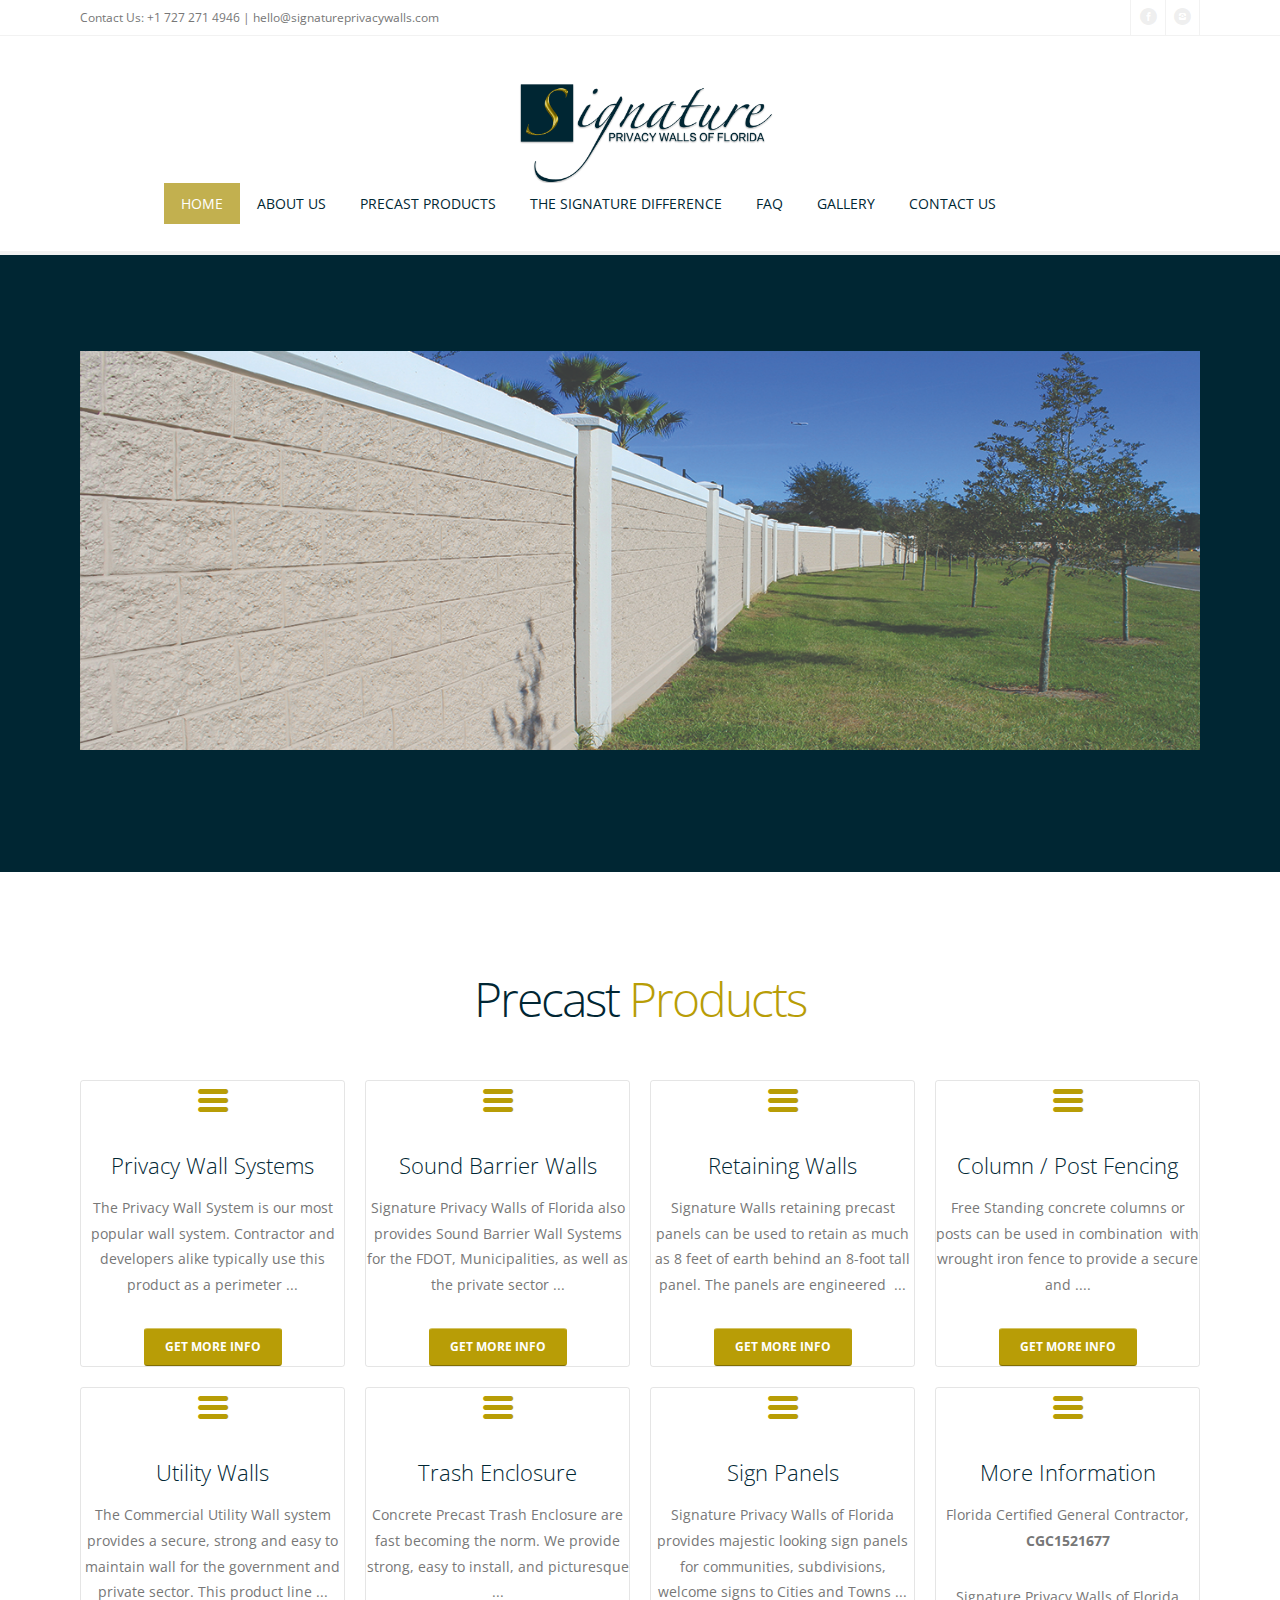
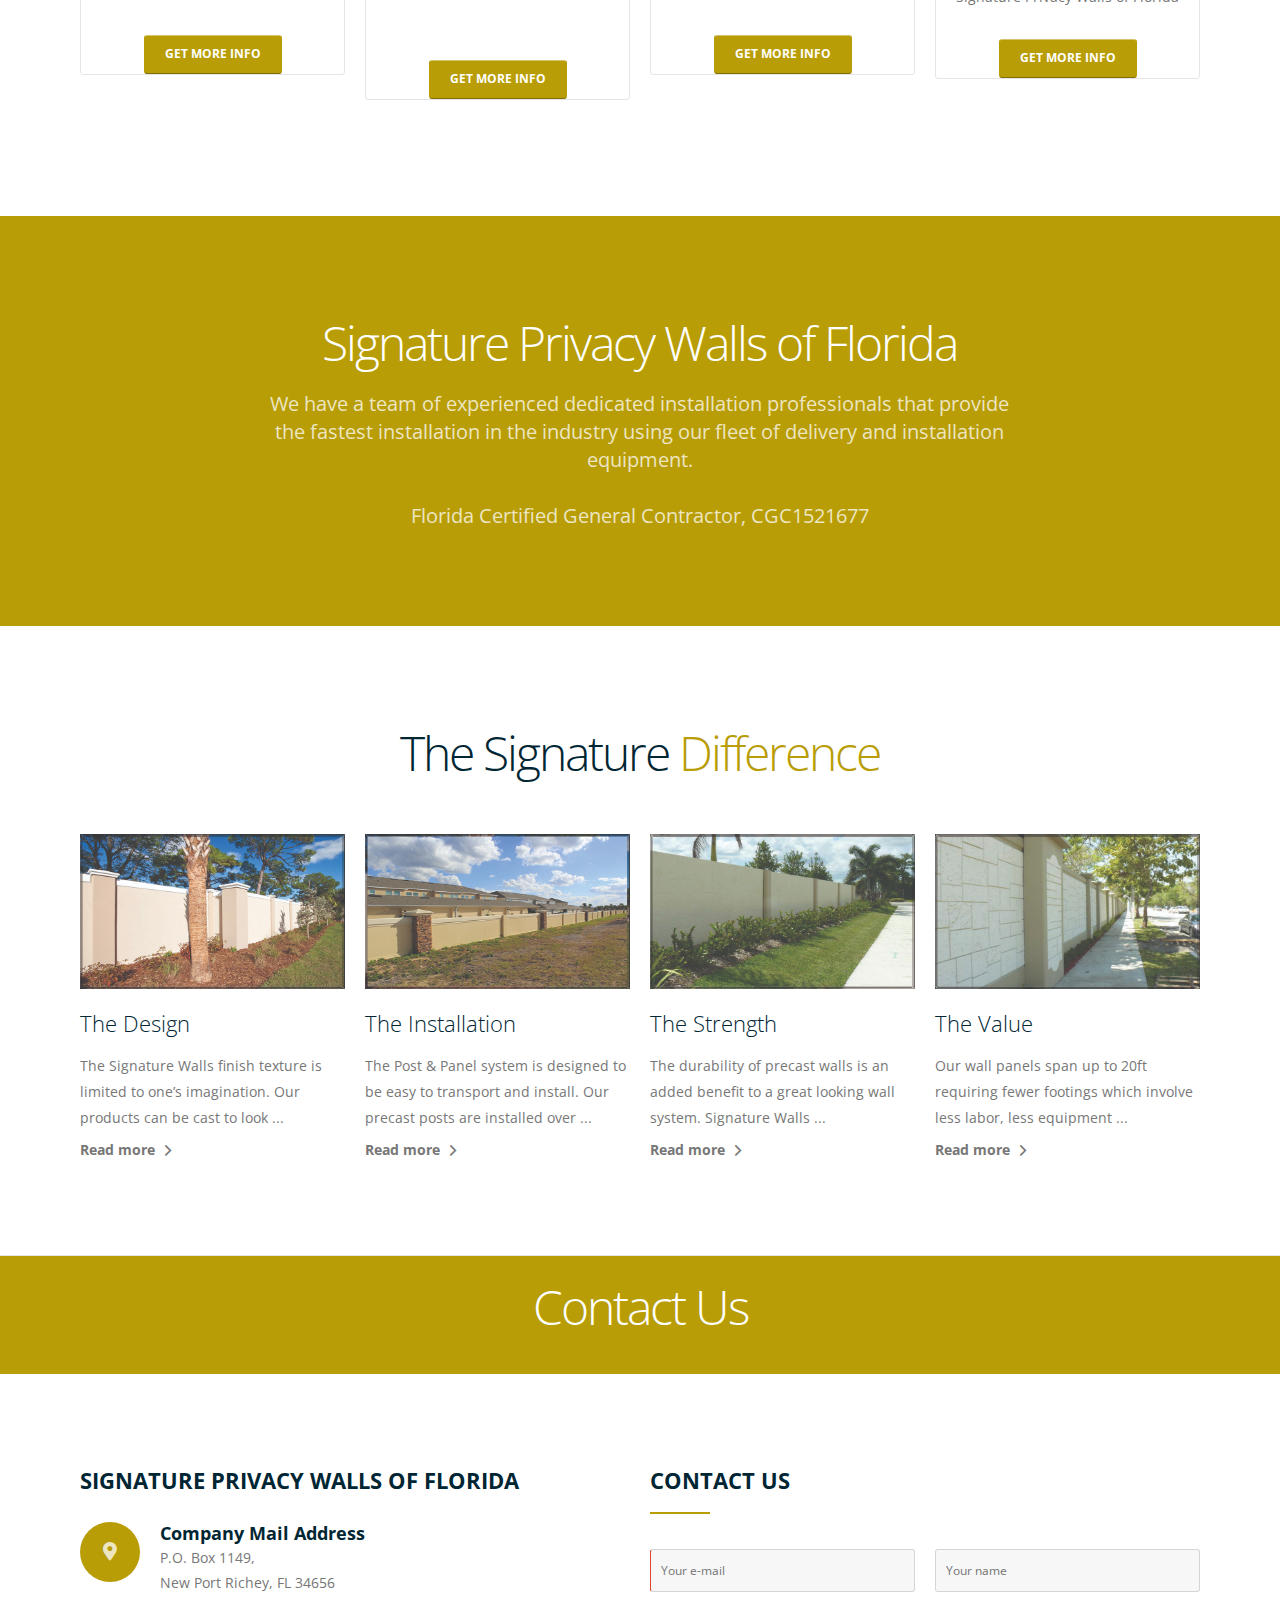
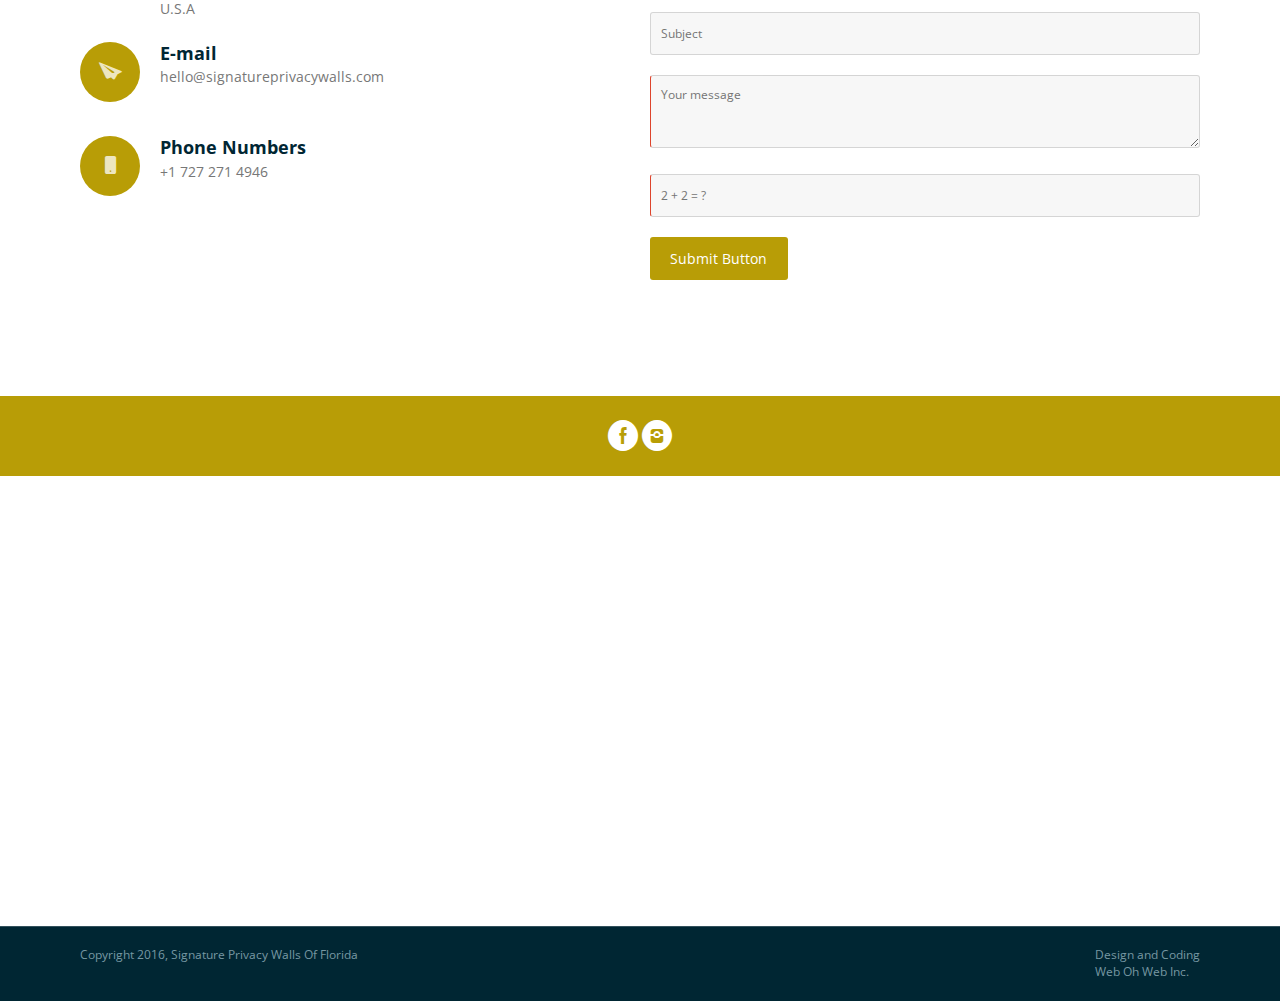
<file: index.html>
<!DOCTYPE html>
<html lang="en-US">
  <head>
    <meta charset="UTF-8">
    <meta name="viewport" content="width=device-width, initial-scale=1.0" />
    <title>Signature Privacy Walls Of Florida</title>
    <link rel="stylesheet" href="css/components.css">
    <link rel="stylesheet" href="css/icons.css">
    <link rel="stylesheet" href="css/responsee.css">
    <link rel="stylesheet" href="owl-carousel/owl.carousel.css">
    <link rel="stylesheet" href="owl-carousel/owl.theme.css">
    <!-- CUSTOM STYLE -->
    <link rel="stylesheet" href="css/template-style.css">
    <link href='http://fonts.googleapis.com/css?family=Open+Sans:400,300,700,800&subset=latin,latin-ext' rel='stylesheet' type='text/css'>
    <script type="text/javascript" src="js/jquery-1.8.3.min.js"></script>
    <script type="text/javascript" src="js/jquery-ui.min.js"></script>    
    <script type="text/javascript" src="js/validation.js"></script> 
  </head>  
  
  <body class="size-1140">
  
    <!-- HEADER -->
    <header role="banner">    
      <!-- Top Bar -->
      <div class="top-bar background-white">
        <div class="line">
          <div class="s-12 m-6 l-6">
            <div class="top-bar-contact">
              <p class="text-size-12">Contact Us: <a href="tel:727 271 4946">+1 727 271 4946</a> | <a class="text-orange-hover" href="mailto:hello@signatureprivacywalls.com">hello@signatureprivacywalls.com</a></p>
            </div>
          </div>
          <div class="s-12 m-6 l-6">
            <div class="right">
              <ul class="top-bar-social right">
                <li><a href="https://www.facebook.com/Signature-Privacy-Walls-Of-Florida-1118735611569138/
                  " target="_blank"><i class="icon-facebook_circle text-orange-hover" ></i></a></li>
                <li><a href="https://www.instagram.com/signatureprivacywallsflorida/"  target="_blank"><i class="icon-instagram_circle text-orange-hover"></i></a></li>
              </ul>
            </div>
          </div>
        </div>
      </div>
      
      <!-- Top Navigation -->
      <nav class="background-white background-primary-hightlight">
        <div class="line">
          <div class="s-12 l-2">
            <a href="index.html" class="logo"><img src="img/logo.png" alt="Logo"></a>
          </div>
          <div class="top-nav s-12 l-10">
            <p class="nav-text"></p>
            <ul class="right chevron">
              <li><a href="index.html">HOME</a></li>
              <li><a href="about1.html">ABOUT US</a></li>
              <li><a href="products.html">PRECAST PRODUCTS</a></li>
              <li><a href="difference.html">THE SIGNATURE DIFFERENCE</a></li>
              <li><a href="FAQ.html">FAQ</a></li>
              <li><a href="gallery.html">GALLERY</a></li>
              <li><a href="contact.html">CONTACT US</a></li>
            </ul>
          </div>
        </div>
      </nav>
    </header>
    
    <!-- MAIN -->
    <main role="main">
      <!-- Main Carousel -->
      <section class="section background-dark">
        <div class="line">
          
            <div class="item">
              <div class="s-12 center">
                <p><img src="img/03-boxed.jpg" alt=""></p>
                <p>&nbsp; </p>
                <div class="carousel-content">
                  <div class="padding-2x"></div>
                </div>
              </div>
            </div>
           
          
        </div>
      </section>
<div class="section background-white">
    <div class="line">
          <div class="margin text-center">
            <h2 class="text-thin headline text-center text-s-size-30 margin-bottom-50">Precast <span class="text-primary">Products</span></h2>
            <div class="s-12 m-12 l-4 margin-bottom">
              <div class="padding-2x block-bordered border-radius"><em class="icon-reorder icon2x text-primary margin-bottom-30"></em>
                <h2 class="text-thin">Privacy Wall Systems</h2>
                <p class="margin-bottom-30">The Privacy Wall System is our most popular wall system. Contractor and developers alike typically use this product as a perimeter ... <br>
                </p>
                <a class="button border-radius background-primary text-size-12 text-white text-strong" href="products.html">GET MORE INFO</a> </div>
            </div>
            <div class="s-12 m-12 l-4 margin-bottom">
              <div class="padding-2x block-bordered border-radius"> <em class="icon-reorder icon2x text-primary margin-bottom-30"></em>
                <h2 class="text-thin">Sound Barrier Walls</h2>
                <p class="margin-bottom-30">Signature Privacy Walls of Florida also provides Sound Barrier Wall Systems for the FDOT, Municipalities, as well as the private sector ...</p>
                <a class="button border-radius background-primary text-size-12 text-white text-strong" href="products.html">GET MORE INFO</a> </div>
            </div>
            <div class="s-12 m-12 l-4 margin-bottom">
              <div class="padding-2x block-bordered border-radius"> <em class="icon-reorder icon2x text-primary margin-bottom-30"></em>
                <h2 class="text-thin">Retaining Walls</h2>
                <p class="margin-bottom-30"> Signature Walls retaining precast panels can be used to retain as much as 8 feet of earth behind an 8-foot tall panel. The panels are engineered &nbsp;...</p>
                <a class="button border-radius background-primary text-size-12 text-white text-strong" href="products.html">GET MORE INFO</a> </div>
            </div>
            <div class="s-12 m-12 l-4 margin-bottom">
              <div class="padding-2x block-bordered border-radius"> <em class="icon-reorder icon2x text-primary margin-bottom-30"></em>
                <h2 class="text-thin">Column / Post Fencing</h2>
                <p class="margin-bottom-30">Free Standing concrete columns or posts can be used in combination<span style="color:#fff" >s</span>with wrought iron fence to provide a secure and ....</p>
                <a class="button border-radius background-primary text-size-12 text-white text-strong" href="products.html">GET MORE INFO</a> </div>
            </div>
            <div class="s-12 m-12 l-4 margin-bottom">
              <div class="padding-2x block-bordered border-radius"><em class="icon-reorder icon2x text-primary margin-bottom-30"></em>
                <h2 class="text-thin">Utility Walls </h2>
                <p class="margin-bottom-30">The Commercial Utility Wall system provides a secure, strong and easy to maintain wall for the government and private sector. This product line ...</p>
                <a class="button border-radius background-primary text-size-12 text-white text-strong" href="products.html">GET MORE INFO</a> </div>
            </div>
            <div class="s-12 m-12 l-4 margin-bottom">
              <div class="padding-2x block-bordered border-radius"><em class="icon-reorder icon2x text-primary margin-bottom-30"></em>
                <h2 class="text-thin">Trash Enclosure </h2>
                <p class="margin-bottom-30">Concrete Precast Trash Enclosure are fast becoming the norm. We provide strong, easy to install, and picturesque ...<br><span style="color:#FFFFFF">.</span></p>
                <a class="button border-radius background-primary text-size-12 text-white text-strong" href="products.html">GET MORE INFO</a> </div>
            </div>
             <div class="s-12 m-12 l-4 margin-bottom">
              <div class="padding-2x block-bordered border-radius"> <em class="icon-reorder icon2x text-primary margin-bottom-30"></em>
                <h2 class="text-thin">Sign Panels</h2>
                <p class="margin-bottom-30"> Signature Privacy Walls of Florida provides majestic looking sign panels for communities, subdivisions, welcome signs to Cities and Towns ...</p>
                <a class="button border-radius background-primary text-size-12 text-white text-strong" href="products.html">GET MORE INFO</a> </div>
            </div>
           
            <div class="s-12 m-12 l-4">
              <div class="padding-2x block-bordered border-radius"> <em class="icon-reorder icon2x text-primary margin-bottom-30"></em>
                <h2 class="text-thin">More Information</h2>
                <p class="margin-bottom-30">Florida Certified General Contractor, <strong>CGC1521677</strong><br>
                </p>
                <p class="margin-bottom-30">Signature Privacy Walls of Florida </p>
                <a class="button border-radius background-primary text-size-12 text-white text-strong" href="about1.html">GET MORE INFO</a> </div>
            </div>
          </div>
        </div>
      </div>
      <!-- Section 2 -->
      
      <section class="section background-primary text-center">
        <div class="line">
          <div class="s-12 m-10 l-8 center">
            <h2 class="headline text-thin text-s-size-30">Signature Privacy Walls of Florida </h2>
            
           
            <p class="text-size-20"> We have a team of experienced dedicated installation professionals that provide the fastest installation in the industry using our fleet of delivery and installation equipment.</p>
            <p class="text-size-20">&nbsp;</p>
            <p class="text-size-20">Florida Certified General Contractor, CGC1521677 </p>
          </div>
        </div>  
      </section>
      
      <section class="section background-white"> 
        <div class="line">
          <div class="margin">
          <h2 class="text-thin headline text-center text-s-size-30 margin-bottom-50">The Signature <span class="text-primary">Difference</span></h2>
            <div class="s-12 m-12 l-4 margin-m-bottom">
              <img class="margin-bottom" src="img/img-01.jpg" alt="">
              <h2 class="text-thin">The Design </h2>
              <p>The Signature Walls finish texture is limited to one’s imagination. Our products can be cast to look ... </p>
              <a class="text-more-info text-primary-hover" href="difference.html"><strong>Read more</strong></a></div>
             <div class="s-12 m-12 l-4 margin-m-bottom">
              <img class="margin-bottom" src="img/img-04.jpg" alt="">
              <h2 class="text-thin">The Installation</h2>
              <p>The Post &amp; Panel system is designed to be  easy to transport and install. Our precast posts are installed over ...</p>
              <a class="text-more-info text-primary-hover" href="difference.html"><strong>Read more</strong></a></div>
            <div class="s-12 m-12 l-4 margin-m-bottom">
              <img class="margin-bottom" src="img/img-02.jpg" alt="">
              <h2 class="text-thin">The Strength</h2>
              <p>The durability of precast walls is an added benefit to a great looking wall system. Signature Walls ...</p>
              <a class="text-more-info text-primary-hover" href="difference.html"><strong>Read more</strong></a></div>
            <div class="s-12 m-12 l-4 margin-m-bottom">
              <img class="margin-bottom" src="img/img-03.jpg" alt="">
              <h2 class="text-thin">The Value</h2>
              <p>Our wall panels span up to 20ft requiring fewer footings which involve less labor, less equipment ...</p>
              <a class="text-more-info text-primary-hover" href="difference.html"><strong>Read more</strong></a></div>
          </div>
        </div>
      </section>
      <!-- Section 2 -->
      
      
      
      
      
      
      
      <!-- Section 4 --> 
      
      
    </main>
    
      <hr class="break margin-top-bottom-0">
    
    <!-- FOOTER -->
    <footer>
     
      <div class="background-primary padding text-center">
        <h2 class="headline text-thin text-s-size-30">Contact Us</h2>                                                                     
      </div>
      
      <div class="section background-white"> 
          <div class="line">
            <div class="margin">
              
              <!-- Company Information -->
              <div class="s-12 m-12 l-6">
                <h2 class="text-uppercase text-strong margin-bottom-30">Signature Privacy Walls Of Florida</h2>
                <div class="float-left">
                  <i class="icon-placepin background-primary icon-circle-small text-size-20"></i>
                </div>
               <div class="margin-left-80 margin-bottom">
                  <h4 class="text-strong margin-bottom-0">Company Mail Address</h4>
                  <p>P.O. Box 1149,</p>
                  <p>New Port Richey, FL 34656<br>
                  </p>
                  <p>U.S.A </p>
                </div>
                <div class="float-left">
                  <i class="icon-paperplane_ico background-primary icon-circle-small text-size-20"></i>
                </div>
                <div class="margin-left-80 margin-bottom">
                  <h4 class="text-strong margin-bottom-0">E-mail</h4>
                  <p>hello@signatureprivacywalls.com<br>
                  </p>
                  <p>&nbsp;</p>
                </div>
                <div class="float-left">
                  <i class="icon-smartphone background-primary icon-circle-small text-size-20"></i>
                </div>
                <div class="margin-left-80">
                  <h4 class="text-strong margin-bottom-0">Phone Numbers</h4>
                  <p><a href="tel:727 271 4946">+1 727 271 4946</a></p>
                </div>
              </div>
              
              
              <!-- Contact Form -->
              <div class="s-12 m-12 l-6">
                <h2 class="text-uppercase text-strong margin-m-top-50">Contact Us</h2>
                <hr class="break break-small background-primary">
                <!-- If you want to make a field required, add the "required" class to the input. -->
                <form name="contactForm" class="customform ajax-form" method="post" action="email.php">
                  <div class="line">
                    <div class="margin">
                      <div class="s-12 m-12 l-6">
                        <input name="email" class="required email border-radius" placeholder="Your e-mail" title="Your e-mail" type="text" />
                        <p class="email-error form-error">Please enter your e-mail.</p>
                      </div>
                      <div class="s-12 m-12 l-6">
                        <input name="name" class="name border-radius" placeholder="Your name" title="Your name" type="text" />
                        <p class="name-error form-error">Please enter your name.</p>
                      </div>
                    </div>
                  </div>
                  <div class="s-12">
                    <input name="subject" class="subject border-radius" placeholder="Subject" title="Subject" type="text" />
                    <p class="subject-error form-error">Please enter the subject.</p>
                  </div>
                  <div class="s-12">
                    <textarea name="message" class="required message border-radius" placeholder="Your message" rows="3"></textarea>
                    <p class="message-error form-error">Please enter your message.</p>
                  </div>
                  <div class="s-12">
                    <input name="spam" class="required spam border-radius" placeholder="2 + 2 = ?" title="2+2=?" type="text" />
                    <p class="spam-error form-error">Please enter the correct answer.</p>
                  </div>
                  <div class="s-12 m-12 l-4"><button class="submit-form button background-primary border-radius text-white" type="submit">Submit Button</button></div>

                  <div class="line">
                    <p class="mail-success form-success">Thank you! Message has been sent successfully.</p>
                    <p class="mail-fail form-error">Sorry, error occured this time sending your message.</p>
                  </div>
                </form>
              </div>
            </div>  
          </div> 
        </div> 
        
        <div class="background-primary padding text-center"><a href="https://www.facebook.com/Signature-Privacy-Walls-Of-Florida-1118735611569138/" target="blank"><em class="icon-facebook_circle icon2x text-white"></em></a>
          <!--<a href="/"><i class="icon-twitter_circle icon2x text-white"></i></a>-->
         <!--<a href="/"><i class="icon-google_plus_circle icon2x text-white"></i></a>-->
        <a href="https://www.instagram.com/signatureprivacywallsflorida/" target="blank"><i class="icon-instagram_circle icon2x text-white"></i></a>                                                                       
      </div>
      <!-- MAP -->
      <div class="s-12 grayscale center">  	  
        <iframe src="https://www.google.com/maps/embed?pb=!1m18!1m12!1m3!1d28117.53409610432!2d-82.73615999837702!3d28.247033929086506!2m3!1f0!2f0!3f0!3m2!1i1024!2i768!4f13.1!3m3!1m2!1s0x88c28fd919f13ea3%3A0xe7592ed8a3478b5!2sNew+Port+Richey%2C+FL!5e0!3m2!1sen!2sus!4v1484689975888" width="100%" height="450" frameborder="0" style="border:0" allowfullscreen></iframe>
      </div>
    </main>
      <!-- Main Footer -->
  
      <hr class="break margin-top-bottom-0" style="border-color: rgba(0, 38, 51, 0.80);">
      
      <!-- Bottom Footer -->
      <section class="padding background-dark">
        <div class="line">
          <div class="s-12 l-6">
            <p class="text-size-12">Copyright 2016, Signature Privacy Walls Of Florida</p>
            
          </div>
          <div class="s-12 l-6">
            <a class="right text-size-12" href="http://www.webohweb.net" title="Emiliya Vuntsova">Design and Coding<br>Web Oh Web Inc.</a>
          </div>
        </div>
      </section>
    </footer>
    <script type="text/javascript" src="js/responsee.js"></script>
    <script type="text/javascript" src="owl-carousel/owl.carousel.js"></script>
    <script type="js/template-scripts.js"></script>   
   </body>
</html>
</file>
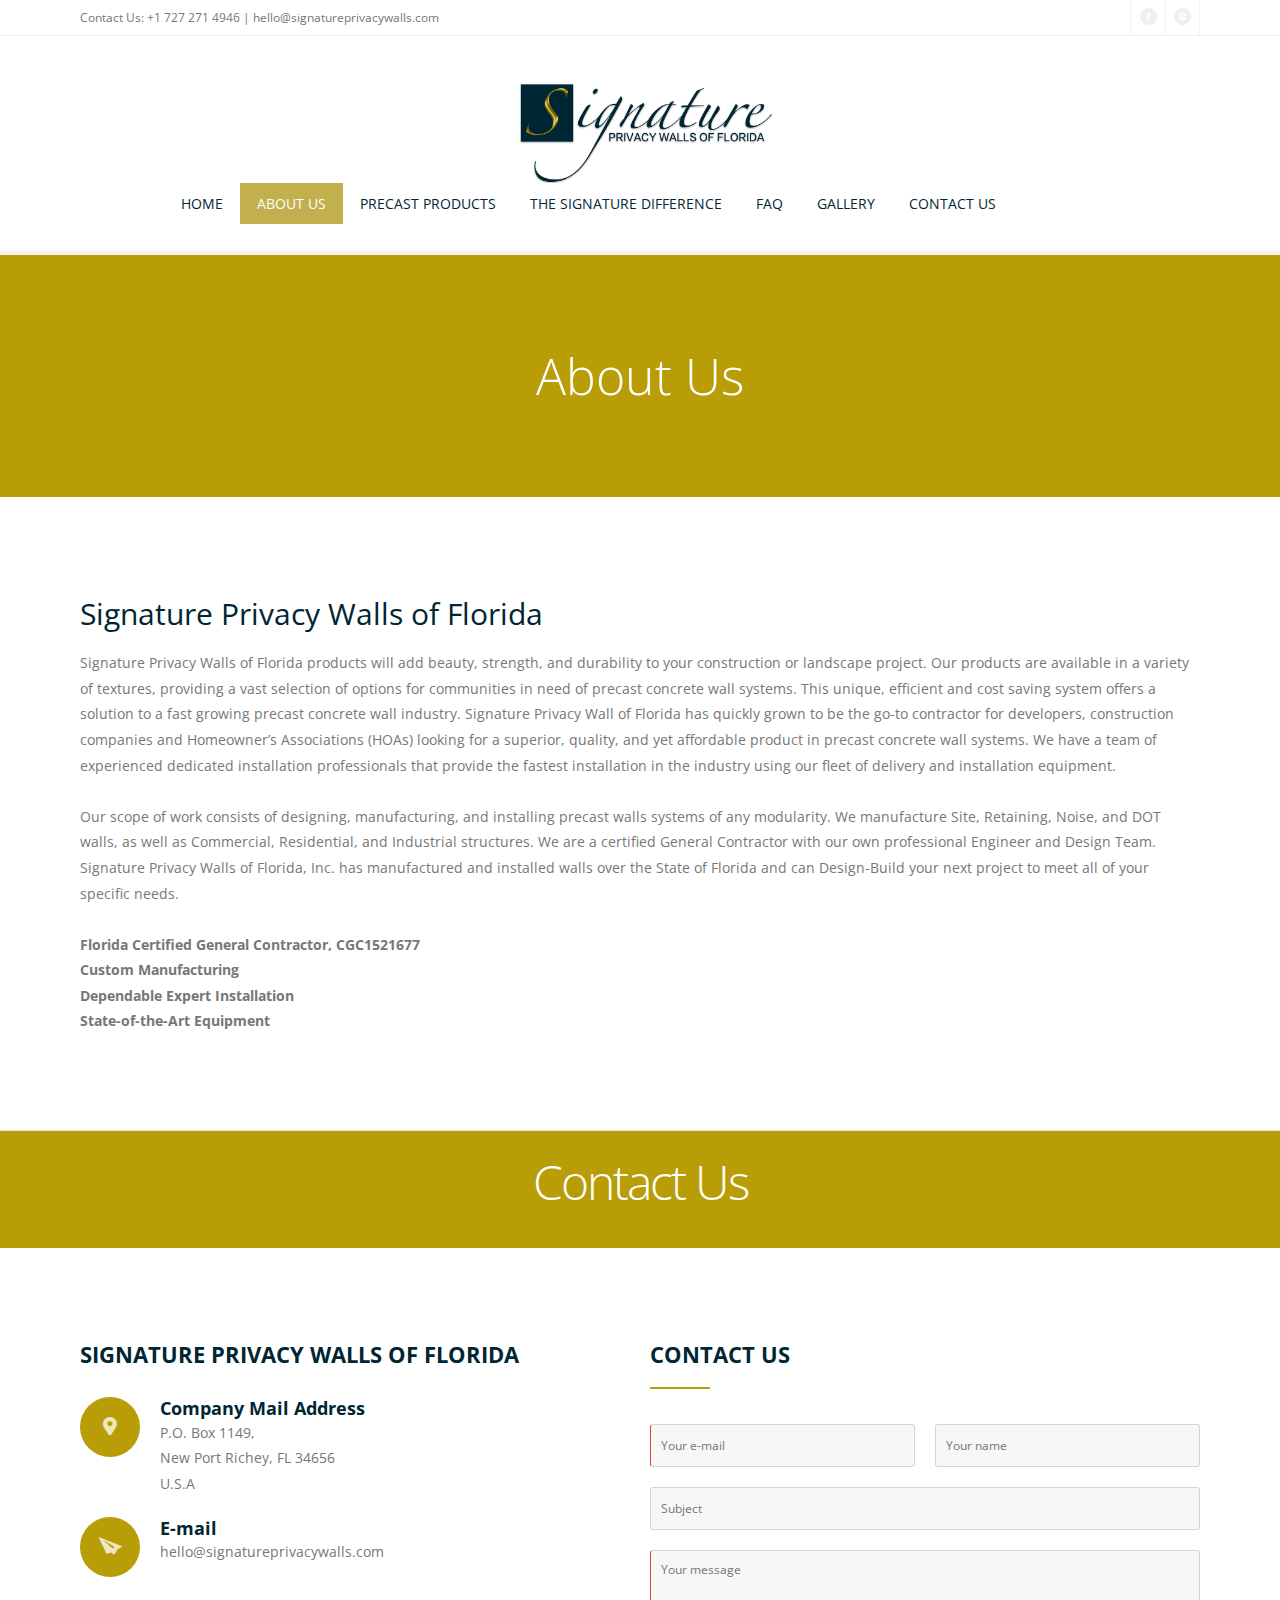
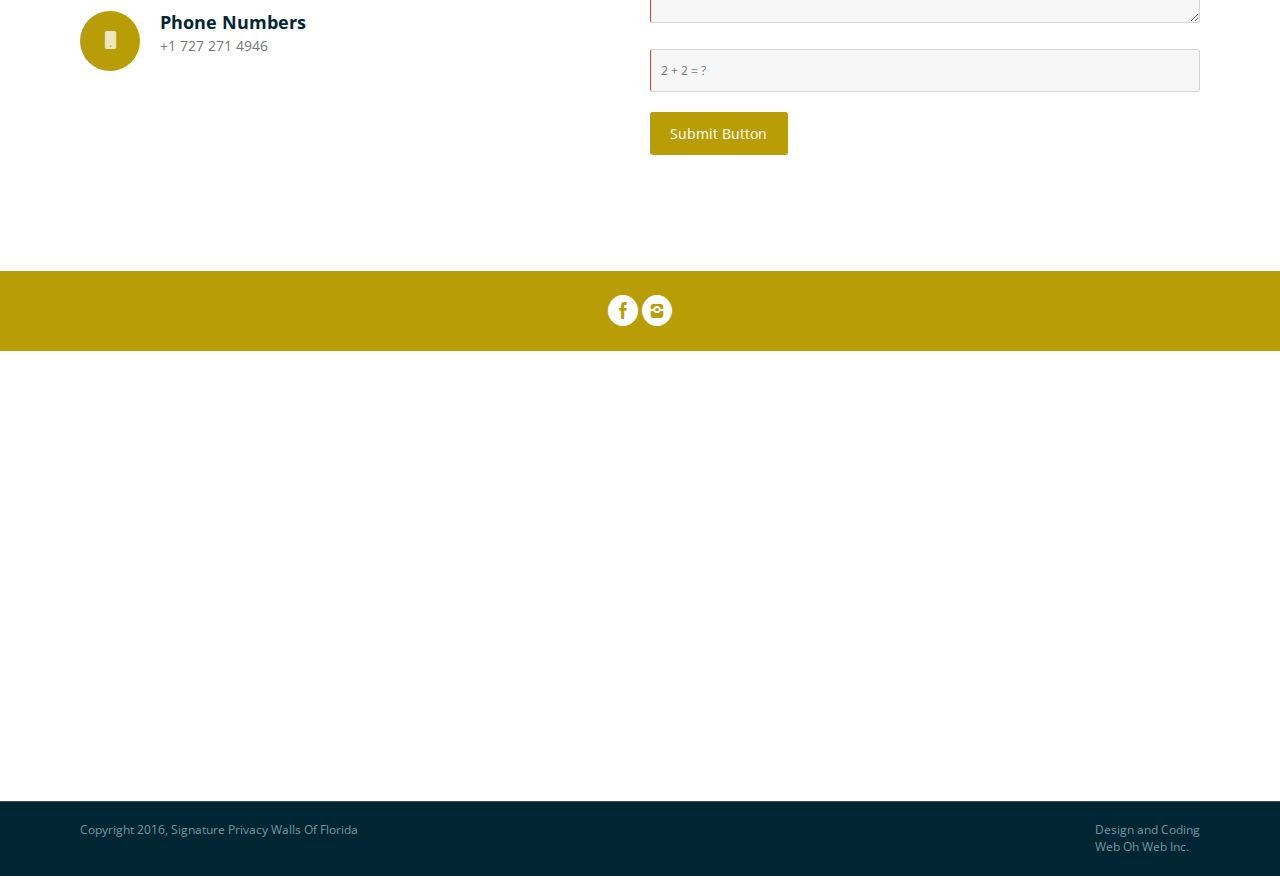
<file: about1.html>
<!DOCTYPE html>
<html lang="en-US">
  <head>
    <meta charset="UTF-8">
    <meta name="viewport" content="width=device-width, initial-scale=1.0" />
    <title>Signature Privacy Walls Of Florida</title>
    <link rel="stylesheet" href="css/components.css">
    <link rel="stylesheet" href="css/icons.css">
    <link rel="stylesheet" href="css/responsee.css">
    <link rel="stylesheet" href="owl-carousel/owl.carousel.css">
    <link rel="stylesheet" href="owl-carousel/owl.theme.css">
    <!-- CUSTOM STYLE -->
    <link rel="stylesheet" href="css/template-style.css">
    <link href='http://fonts.googleapis.com/css?family=Open+Sans:400,300,700,800&subset=latin,latin-ext' rel='stylesheet' type='text/css'>
    <script type="text/javascript" src="js/jquery-1.8.3.min.js"></script>
    <script type="text/javascript" src="js/jquery-ui.min.js"></script>    
    <script type="text/javascript" src="js/validation.js"></script> 
  </head>  
  
  <body class="size-1140">
  
    <!-- HEADER -->
    <header role="banner">    
      <!-- Top Bar -->
      <div class="top-bar background-white">
        <div class="line">
          <div class="s-12 m-6 l-6">
            <div class="top-bar-contact">
              <p class="text-size-12">Contact Us: <a href="tel:727 271 4946">+1 727 271 4946</a> | <a class="text-orange-hover" href="mailto:hello@signatureprivacywalls.com">hello@signatureprivacywalls.com</a></p>
            </div>
          </div>
          <div class="s-12 m-6 l-6">
            <div class="right">
              <ul class="top-bar-social right">
                <li><a href="https://www.facebook.com/Signature-Privacy-Walls-Of-Florida-1118735611569138/
                  " target="_blank"><i class="icon-facebook_circle text-orange-hover" ></i></a></li>
                <li><a href="https://www.instagram.com/signatureprivacywallsflorida/"  target="_blank"><i class="icon-instagram_circle text-orange-hover"></i></a></li>
              </ul>
            </div>
          </div>
        </div>
      
      <!-- Top Navigation -->
      <nav class="background-white background-primary-hightlight">
        <div class="line">
          <div class="s-12 l-2">
            <a href="index.html" class="logo"><img src="img/logo.png" alt="Logo"></a>
          </div>
          <div class="top-nav s-12 l-10">
            <p class="nav-text"></p>
            <ul class="right chevron">
             <li><a href="index.html">HOME</a></li>
              <li><a href="about1.html">ABOUT US</a></li>
              <li><a href="products.html">PRECAST PRODUCTS</a></li>
              <li><a href="difference.html">THE SIGNATURE DIFFERENCE</a></li>
              <li><a href="FAQ.html">FAQ</a></li>
              <li><a href="gallery.html">GALLERY</a></li>
              <li><a href="contact.html">CONTACT US</a></li>
            </ul>
          </div>
        </div>
      </nav>
    </header>
    
    <article>
        <header class="section background-primary text-center">
          <h1 class="text-white margin-bottom-0 text-size-50 text-thin text-line-height-1">About Us</h1>
        </header>
        <div class="section background-white"> 
          <div class="line">
            <h2 class="text-size-30">Signature Privacy Walls of Florida </h2>
            <p> Signature Privacy Walls of Florida products will add beauty, strength, and durability to your construction or landscape project. Our products are available in a variety of textures, providing a vast selection of options for communities in need of precast concrete wall systems. This unique, efficient and cost saving system offers a solution to a fast growing precast concrete wall industry. Signature Privacy Wall of Florida has quickly grown to be the go-to contractor for developers, construction companies and Homeowner’s Associations (HOAs) looking for a superior, quality, and yet affordable product in precast concrete wall systems. We have a team of experienced dedicated installation professionals that provide the fastest installation in the industry using our fleet of delivery and installation equipment.</p>
            <p>&nbsp;</p>
            <p>Our scope of work consists of designing, manufacturing, and installing precast walls systems of any modularity. We manufacture Site, Retaining, Noise, and DOT walls, as well as Commercial, Residential, and Industrial structures. We are a certified General Contractor with our own professional Engineer and Design Team.  Signature Privacy Walls of Florida, Inc. has manufactured and installed walls over the State of Florida and can Design-Build your next project to meet all of your specific needs.</p>
            <p>&nbsp;</p>
            <p><strong> Florida Certified General Contractor, CGC1521677&nbsp;</strong></p>
            <p><strong>Custom Manufacturing </strong></p>
            <p><strong>Dependable Expert Installation </strong></p>
            <p><strong> State-of-the-Art Equipment </strong></p>
            <div class="line">
              
            </div>
          </div>
        </div> 
      </article>
    
   
     
          
      
      
      
      
      
      
     
                      
            
               
      
      
    </main>
    
      <hr class="break margin-top-bottom-0">
    
    <!-- FOOTER -->
    <footer>
     
      <div class="background-primary padding text-center">
        <h2 class="headline text-thin text-s-size-30">Contact Us</h2>                                                                     
      </div>
      
      <div class="section background-white"> 
          <div class="line">
            <div class="margin">
              
              <!-- Company Information -->
              <div class="s-12 m-12 l-6">
                <h2 class="text-uppercase text-strong margin-bottom-30">Signature Privacy Walls Of Florida</h2>
                <div class="float-left">
                  <i class="icon-placepin background-primary icon-circle-small text-size-20"></i>
                </div>
                <div class="margin-left-80 margin-bottom">
                  <h4 class="text-strong margin-bottom-0">Company Mail Address</h4>
                  <p>P.O. Box 1149,</p>
                  <p>New Port Richey, FL 34656<br>
                  </p>
                  <p>U.S.A </p>
                </div>
                <div class="float-left">
                  <i class="icon-paperplane_ico background-primary icon-circle-small text-size-20"></i>
                </div>
                <div class="margin-left-80 margin-bottom">
                  <h4 class="text-strong margin-bottom-0">E-mail</h4>
                  <p>hello@signatureprivacywalls.com<br>
                  </p>
                  <p>&nbsp;</p>
                </div>
                <div class="float-left">
                  <i class="icon-smartphone background-primary icon-circle-small text-size-20"></i>
                </div>
                <div class="margin-left-80">
                  <h4 class="text-strong margin-bottom-0">Phone Numbers</h4>
                  <p><a href="tel:727 271 4946">+1 727 271 4946</a></p>
                </div>
              </div>
              
              <!-- Contact Form -->
              <div class="s-12 m-12 l-6">
                <h2 class="text-uppercase text-strong margin-m-top-50">Contact Us</h2>
                <hr class="break break-small background-primary">
                <!-- If you want to make a field required, add the "required" class to the input. -->
                <form name="contactForm" class="customform ajax-form" method="post" action="email.php">
                  <div class="line">
                    <div class="margin">
                      <div class="s-12 m-12 l-6">
                        <input name="email" class="required email border-radius" placeholder="Your e-mail" title="Your e-mail" type="text" />
                        <p class="email-error form-error">Please enter your e-mail.</p>
                      </div>
                      <div class="s-12 m-12 l-6">
                        <input name="name" class="name border-radius" placeholder="Your name" title="Your name" type="text" />
                        <p class="name-error form-error">Please enter your name.</p>
                      </div>
                    </div>
                  </div>
                  <div class="s-12">
                    <input name="subject" class="subject border-radius" placeholder="Subject" title="Subject" type="text" />
                    <p class="subject-error form-error">Please enter the subject.</p>
                  </div>
                  <div class="s-12">
                    <textarea name="message" class="required message border-radius" placeholder="Your message" rows="3"></textarea>
                    <p class="message-error form-error">Please enter your message.</p>
                  </div>
                  <div class="s-12">
                    <input name="spam" class="required spam border-radius" placeholder="2 + 2 = ?" title="2+2=?" type="text" />
                    <p class="spam-error form-error">Please enter the correct answer.</p>
                  </div>
                  <div class="s-12 m-12 l-4"><button class="submit-form button background-primary border-radius text-white" type="submit">Submit Button</button></div>

                  <div class="line">
                    <p class="mail-success form-success">Thank you! Message has been sent successfully.</p>
                    <p class="mail-fail form-error">Sorry, error occured this time sending your message.</p>
                  </div>
                </form>
              </div>
            </div>  
        </div> 
      </div> 
        
        <div class="background-primary padding text-center"><a href="https://www.facebook.com/Signature-Privacy-Walls-Of-Florida-1118735611569138/" target="blank"><em class="icon-facebook_circle icon2x text-white"></em></a>
          <!--<a href="/"><i class="icon-twitter_circle icon2x text-white"></i></a>-->
         <!--<a href="/"><i class="icon-google_plus_circle icon2x text-white"></i></a>-->
        <a href="https://www.instagram.com/signatureprivacywallsflorida/" target="blank"><i class="icon-instagram_circle icon2x text-white"></i></a>                                                                       
      </div>
      <!-- MAP -->
      <div class="s-12 grayscale center">  	  
        <iframe src="https://www.google.com/maps/embed?pb=!1m18!1m12!1m3!1d28117.53409610432!2d-82.73615999837702!3d28.247033929086506!2m3!1f0!2f0!3f0!3m2!1i1024!2i768!4f13.1!3m3!1m2!1s0x88c28fd919f13ea3%3A0xe7592ed8a3478b5!2sNew+Port+Richey%2C+FL!5e0!3m2!1sen!2sus!4v1484689975888" width="100%" height="450" frameborder="0" style="border:0" allowfullscreen></iframe>
      </div>
    </main>
      <!-- Main Footer -->
  
      <hr class="break margin-top-bottom-0" style="border-color: rgba(0, 38, 51, 0.80);">
      
      <!-- Bottom Footer -->
      <section class="padding background-dark">
        <div class="line">
          <div class="s-12 l-6">
            <p class="text-size-12">Copyright 2016, Signature Privacy Walls Of Florida</p>
            
          </div>
          <div class="s-12 l-6">
            <a class="right text-size-12" href="http://www.webohweb.net" title="Emiliya Vuntsova">Design and Coding<br>Web Oh Web Inc.</a>
          </div>
        </div>
      </section>
  </footer>
    <script type="text/javascript" src="js/responsee.js"></script>
    <script type="text/javascript" src="owl-carousel/owl.carousel.js"></script>
    <script type="text/javascript" src="js/template-scripts.js"></script>   
   </body>
</html>
</file>
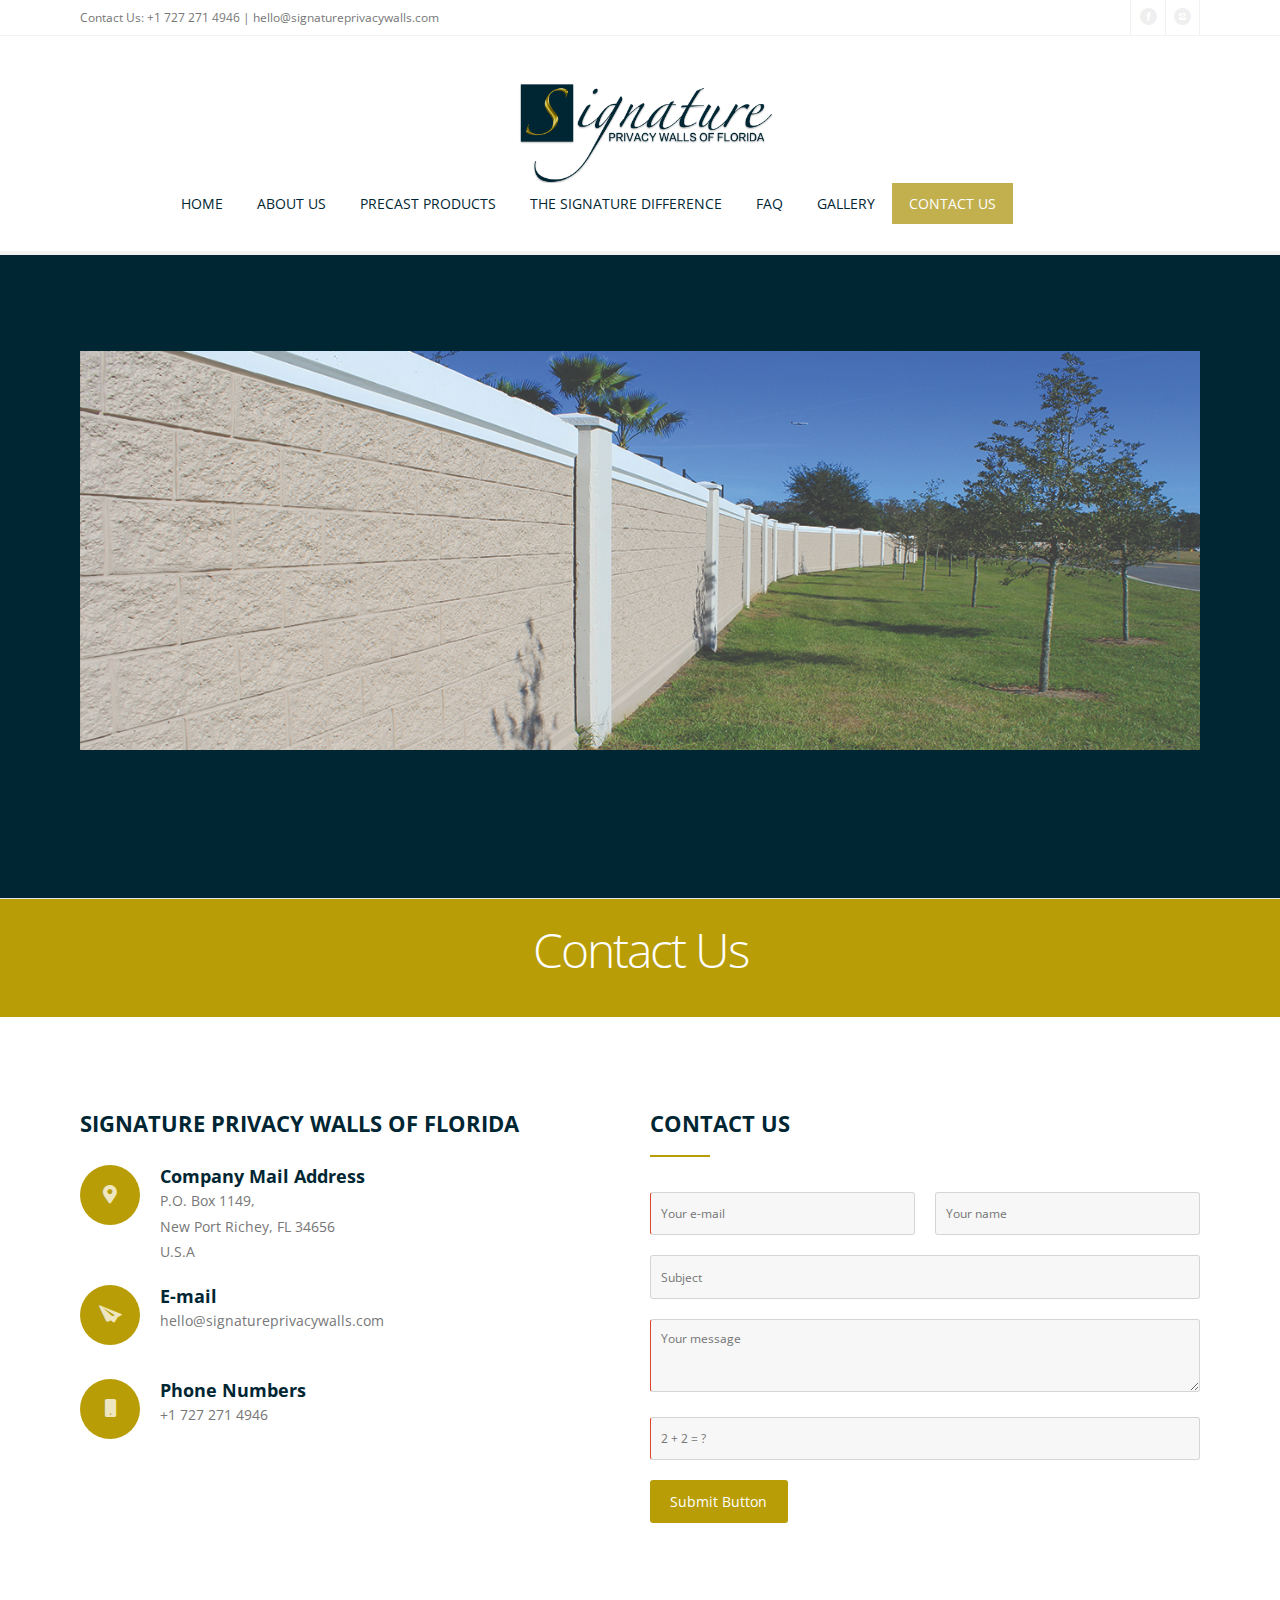
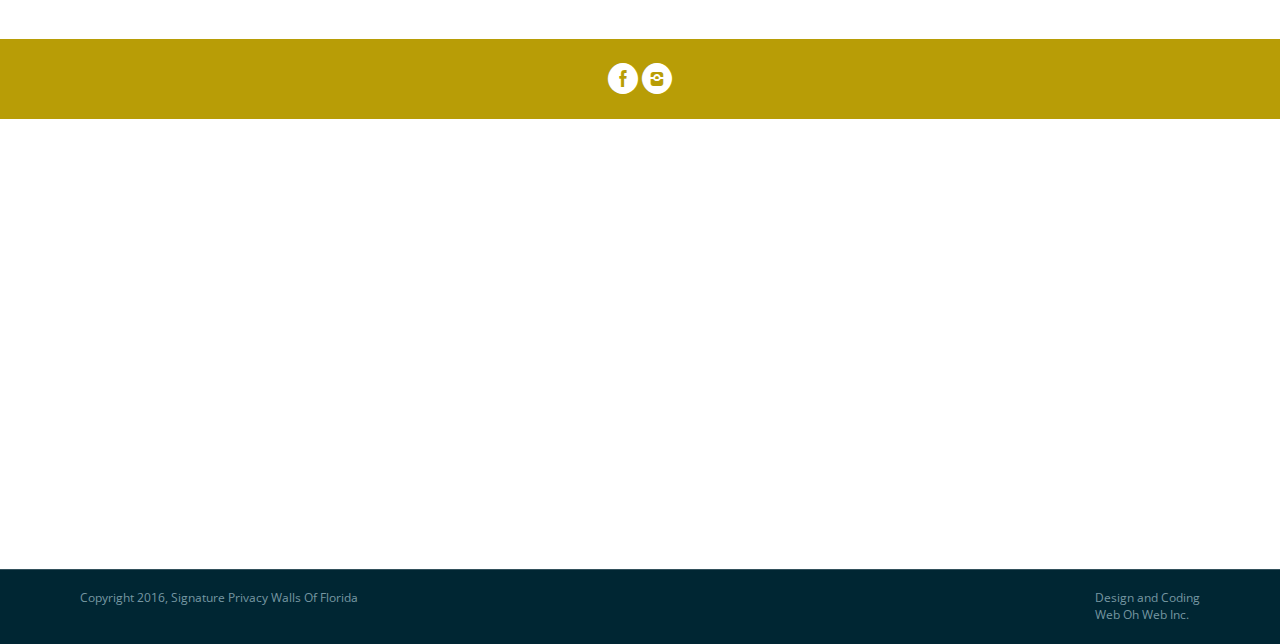
<file: contact.html>
<!DOCTYPE html>
<html lang="en-US">
  <head>
    <meta charset="UTF-8">
    <meta name="viewport" content="width=device-width, initial-scale=1.0" />
    <title>Signature Privacy Walls Of Florida</title>
    <link rel="stylesheet" href="css/components.css">
    <link rel="stylesheet" href="css/icons.css">
    <link rel="stylesheet" href="css/responsee.css">
    <link rel="stylesheet" href="owl-carousel/owl.carousel.css">
    <link rel="stylesheet" href="owl-carousel/owl.theme.css">
    <!-- CUSTOM STYLE -->
    <link rel="stylesheet" href="css/template-style.css">
    <link href='http://fonts.googleapis.com/css?family=Open+Sans:400,300,700,800&subset=latin,latin-ext' rel='stylesheet' type='text/css'>
    <script type="text/javascript" src="js/jquery-1.8.3.min.js"></script>
    <script type="text/javascript" src="js/jquery-ui.min.js"></script>    
    <script type="text/javascript" src="js/validation.js"></script> 
  </head>  
  
  <body class="size-1140">
  
    <!-- HEADER -->
    <header role="banner">    
      <!-- Top Bar -->
      <div class="top-bar background-white">
        <div class="line">
          <div class="s-12 m-6 l-6">
            <div class="top-bar-contact">
              <p class="text-size-12">Contact Us: <a href="tel:727 271 4946 ">+1 727 271 4946 </a> |<a class="text-orange-hover" href="mailto:hello@signatureprivacywalls.com"> hello@signatureprivacywalls.com</a></p>
            </div>
          </div>
          <div class="s-12 m-6 l-6">
            <div class="right">
              <ul class="top-bar-social right">
                <li><a href="https://www.facebook.com/Signature-Privacy-Walls-Of-Florida-1118735611569138/
                  " target="_blank"><i class="icon-facebook_circle text-orange-hover" ></i></a></li>
                <li><a href="https://www.instagram.com/signatureprivacywallsflorida/"  target="_blank"><i class="icon-instagram_circle text-orange-hover"></i></a></li>
              </ul>
            </div>
          </div>
        </div>
      </div>
      
      <!-- Top Navigation -->
      <nav class="background-white background-primary-hightlight">
        <div class="line">
          <div class="s-12 l-2">
            <a href="index.html" class="logo"><img src="img/logo.png" alt="Logo"></a>
          </div>
          <div class="top-nav s-12 l-10">
            <p class="nav-text"></p>
            <ul class="right chevron">
              <li><a href="index.html">HOME</a></li>
              <li><a href="about1.html">ABOUT US</a></li>
              <li><a href="products.html">PRECAST PRODUCTS</a></li>
              <li><a href="difference.html">THE SIGNATURE DIFFERENCE</a></li>
              <li><a href="FAQ.html">FAQ</a></li>
              <li><a href="gallery.html">GALLERY</a></li>
              <li><a href="contact.html">CONTACT US</a></li>
            </ul>
          </div>
        </div>
      </nav>
    </header>
    
    <!-- MAIN -->
    <main role="main">
      <!-- Main Carousel -->
      <section class="section background-dark">
        <div class="line">
          
            <div class="item">
              <div class="s-12 center">
                <img src="img/03-boxed.jpg" alt="">
                <div class="carousel-content">
                  <div class="padding-2x">
                    <div class="s-12 m-12 l-8">
                      <p class="text-white text-size-16 margin-bottom-30">&nbsp;</p>
                    </div>                  
                  </div>
                </div>
              </div>
            </div>
           
          
        </div>
      </section>

      <!-- Section 2 -->
      
      
      
      
      <!-- Section 2 -->
      
      
      
      
      
      
      
      <!-- Section 4 --> 
      
      
    </main>
    
      <hr class="break margin-top-bottom-0">
    
    <!-- FOOTER -->
    <footer>
     
      <div class="background-primary padding text-center">
        <h2 class="headline text-thin text-s-size-30">Contact Us</h2>                                                                     
      </div>
      
      <div class="section background-white"> 
          <div class="line">
            <div class="margin">
              
              <!-- Company Information -->
              <div class="s-12 m-12 l-6">
                <h2 class="text-uppercase text-strong margin-bottom-30">Signature Privacy Walls Of Florida</h2>
                <div class="float-left">
                  <i class="icon-placepin background-primary icon-circle-small text-size-20"></i>
                </div>
                <div class="margin-left-80 margin-bottom">
                  <h4 class="text-strong margin-bottom-0">Company Mail Address</h4>
                  <p>P.O. Box 1149,</p>
                  <p>New Port Richey, FL 34656<br>
                  </p>
                  <p>U.S.A </p>
                </div>
                <div class="float-left">
                  <i class="icon-paperplane_ico background-primary icon-circle-small text-size-20"></i>
                </div>
                <div class="margin-left-80 margin-bottom">
                  <h4 class="text-strong margin-bottom-0">E-mail</h4>
                  <p>hello@signatureprivacywalls.com<br>
                  </p>
                  <p>&nbsp;</p>
                </div>
                <div class="float-left">
                  <i class="icon-smartphone background-primary icon-circle-small text-size-20"></i>
                </div>
                <div class="margin-left-80">
                  <h4 class="text-strong margin-bottom-0">Phone Numbers</h4>
                  <p><a href="tel:727 271 4946 ">+1 727 271 4946 </a></p>
                </div>
              </div>
              
              
              <!-- Contact Form -->
              <div class="s-12 m-12 l-6">
                <h2 class="text-uppercase text-strong margin-m-top-50">Contact Us</h2>
                <hr class="break break-small background-primary">
                <!-- If you want to make a field required, add the "required" class to the input. -->
                <form name="contactForm" class="customform ajax-form" method="post" action="email.php">
                  <div class="line">
                    <div class="margin">
                      <div class="s-12 m-12 l-6">
                        <input name="email" class="required email border-radius" placeholder="Your e-mail" title="Your e-mail" type="text" />
                        <p class="email-error form-error">Please enter your e-mail.</p>
                      </div>
                      <div class="s-12 m-12 l-6">
                        <input name="name" class="name border-radius" placeholder="Your name" title="Your name" type="text" />
                        <p class="name-error form-error">Please enter your name.</p>
                      </div>
                    </div>
                  </div>
                  <div class="s-12">
                    <input name="subject" class="subject border-radius" placeholder="Subject" title="Subject" type="text" />
                    <p class="subject-error form-error">Please enter the subject.</p>
                  </div>
                  <div class="s-12">
                    <textarea name="message" class="required message border-radius" placeholder="Your message" rows="3"></textarea>
                    <p class="message-error form-error">Please enter your message.</p>
                  </div>
                  <div class="s-12">
                    <input name="spam" class="required spam border-radius" placeholder="2 + 2 = ?" title="2+2=?" type="text" />
                    <p class="spam-error form-error">Please enter the correct answer.</p>
                  </div>
                  <div class="s-12 m-12 l-4"><button class="submit-form button background-primary border-radius text-white" type="submit">Submit Button</button></div>

                  <div class="line">
                    <p class="mail-success form-success">Thank you! Message has been sent successfully.</p>
                    <p class="mail-fail form-error">Sorry, error occured this time sending your message.</p>
                  </div>
                </form>
              </div>  
            </div>  
          </div> 
        </div> 
        
       <div class="background-primary padding text-center"><a href="https://www.facebook.com/Signature-Privacy-Walls-Of-Florida-1118735611569138/" target="blank"><em class="icon-facebook_circle icon2x text-white"></em></a>
          <!--<a href="/"><i class="icon-twitter_circle icon2x text-white"></i></a>-->
         <!--<a href="/"><i class="icon-google_plus_circle icon2x text-white"></i></a>-->
        <a href="https://www.instagram.com/signatureprivacywallsflorida/" target="blank"><i class="icon-instagram_circle icon2x text-white"></i></a>                                                                       
      </div>
      <!-- MAP -->
      <div class="s-12 grayscale center">  	  
        <iframe src="https://www.google.com/maps/embed?pb=!1m18!1m12!1m3!1d28117.53409610432!2d-82.73615999837702!3d28.247033929086506!2m3!1f0!2f0!3f0!3m2!1i1024!2i768!4f13.1!3m3!1m2!1s0x88c28fd919f13ea3%3A0xe7592ed8a3478b5!2sNew+Port+Richey%2C+FL!5e0!3m2!1sen!2sus!4v1484689975888" width="100%" height="450" frameborder="0" style="border:0" allowfullscreen></iframe>
      </div>
    </main>
      <!-- Main Footer -->
  
      <hr class="break margin-top-bottom-0" style="border-color: rgba(0, 38, 51, 0.80);">
      
      <!-- Bottom Footer -->
      <section class="padding background-dark">
        <div class="line">
          <div class="s-12 l-6">
            <p class="text-size-12">Copyright 2016, Signature Privacy Walls Of Florida</p>
            
          </div>
          <div class="s-12 l-6">
            <a class="right text-size-12" href="http://www.webohweb.net" title="Emiliya Vuntsova">Design and Coding<br>Web Oh Web Inc.</a>
          </div>
        </div>
      </section>
    </footer>
    <script type="text/javascript" src="js/responsee.js"></script>
    <script type="text/javascript" src="owl-carousel/owl.carousel.js"></script>
    <script type="js/template-scripts.js"></script>   
   </body>
</html>
</file>
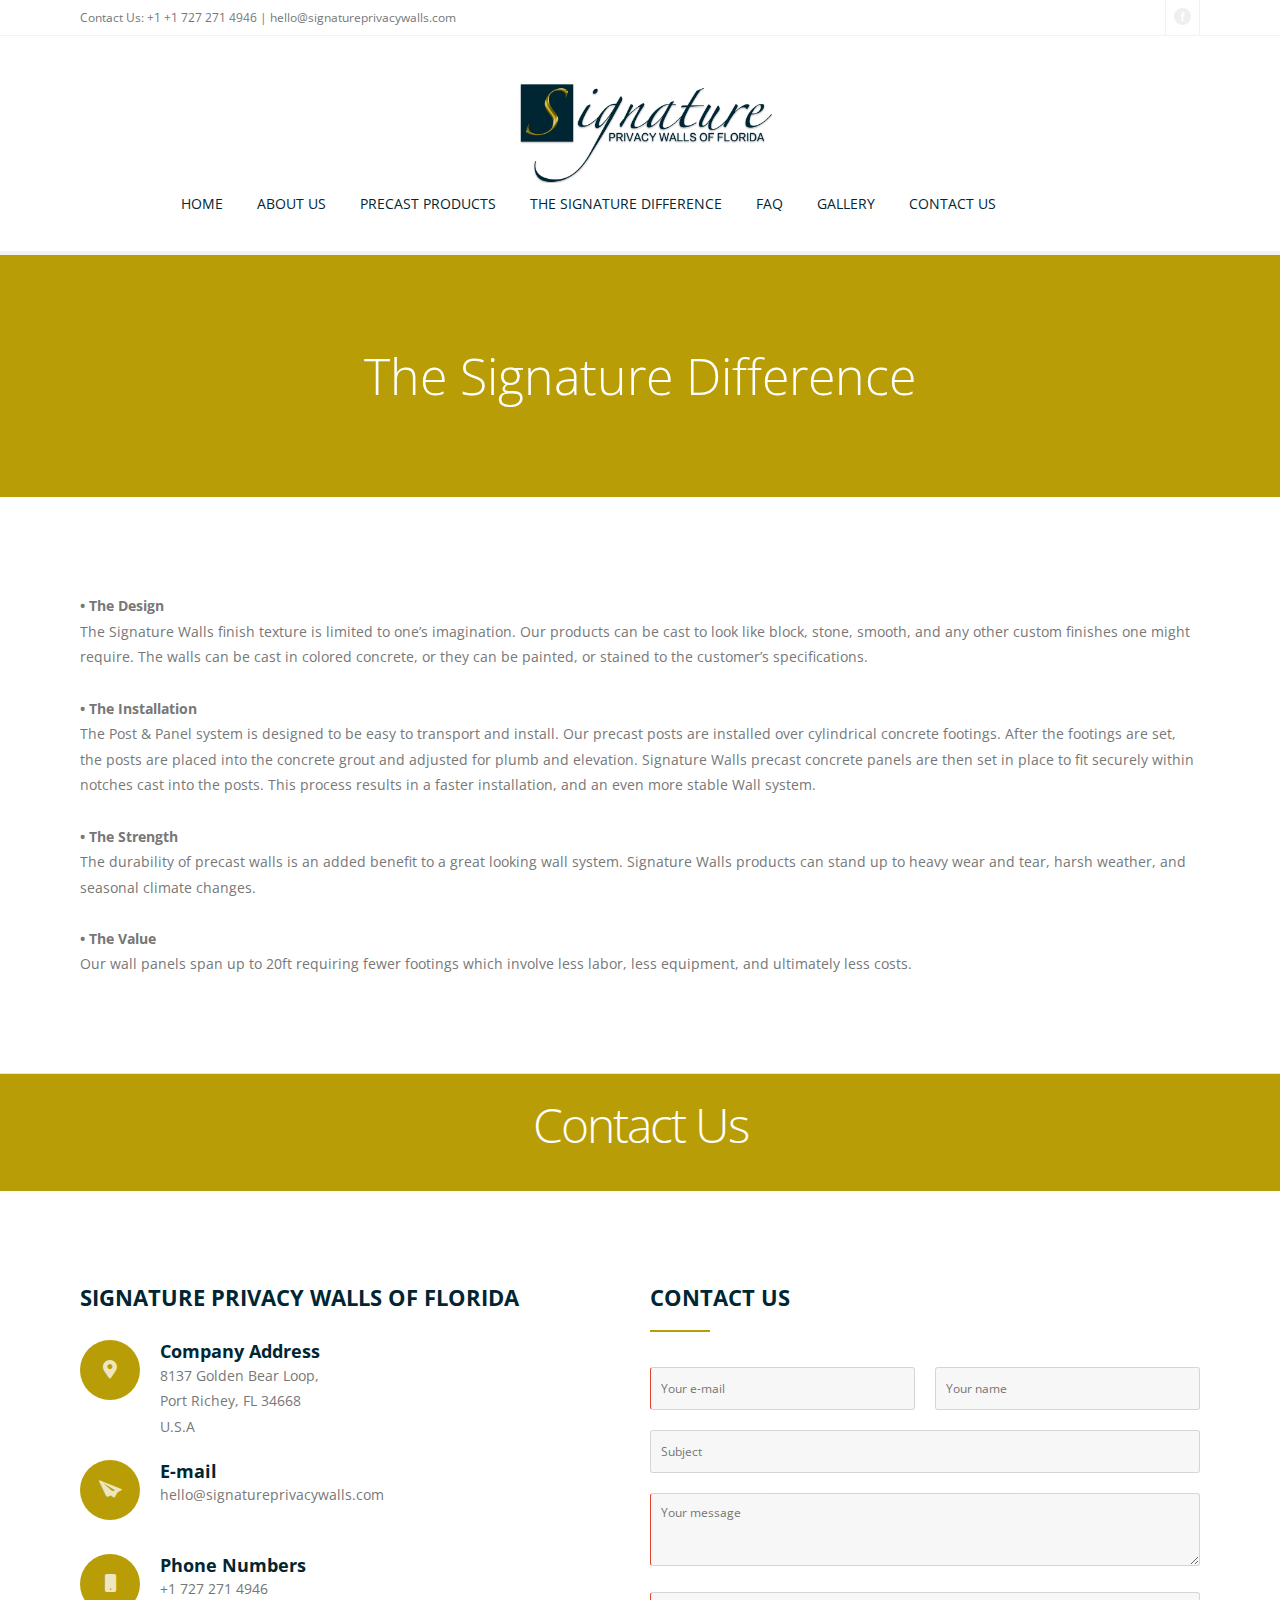
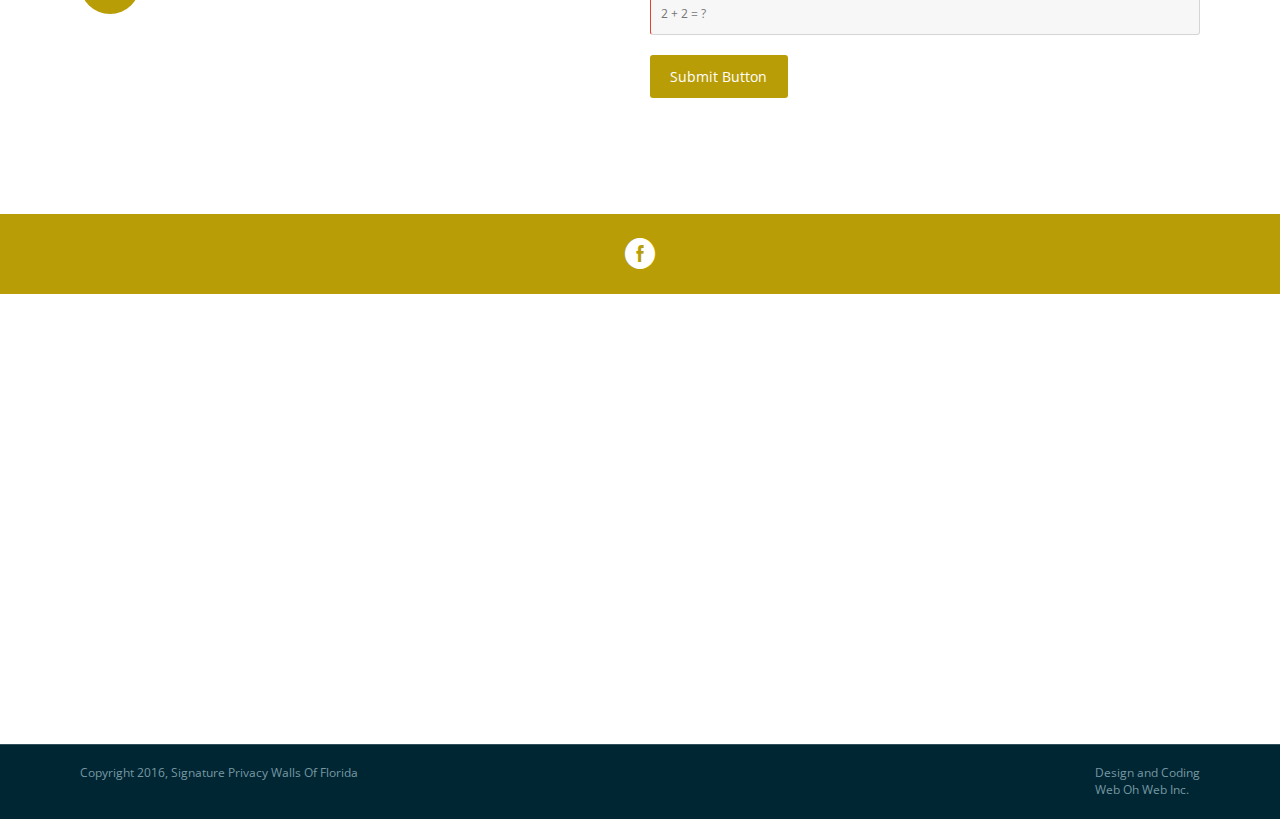
<file: diference.html>
<!DOCTYPE html>
<html lang="en-US">
  <head>
    <meta charset="UTF-8">
    <meta name="viewport" content="width=device-width, initial-scale=1.0" />
    <title>Signature Privacy Walls Of Florida</title>
    <link rel="stylesheet" href="css/components.css">
    <link rel="stylesheet" href="css/icons.css">
    <link rel="stylesheet" href="css/responsee.css">
    <link rel="stylesheet" href="owl-carousel/owl.carousel.css">
    <link rel="stylesheet" href="owl-carousel/owl.theme.css">
    <!-- CUSTOM STYLE -->
    <link rel="stylesheet" href="css/template-style.css">
    <link href='http://fonts.googleapis.com/css?family=Open+Sans:400,300,700,800&subset=latin,latin-ext' rel='stylesheet' type='text/css'>
    <script type="text/javascript" src="js/jquery-1.8.3.min.js"></script>
    <script type="text/javascript" src="js/jquery-ui.min.js"></script>    
    <script type="text/javascript" src="js/validation.js"></script> 
  </head>  
  
  <body class="size-1140">
  
    <!-- HEADER -->
    <header role="banner">    
      <!-- Top Bar -->
      <div class="top-bar background-white">
        <div class="line">
          <div class="s-12 m-6 l-6">
            <div class="top-bar-contact">
              <p class="text-size-12">Contact Us: +1 <a href="tel:727 271 4946">+1 727 271 4946</a> | <a class="text-orange-hover" href="mailto:hello@signatureprivacywalls.com">hello@signatureprivacywalls.com</a></p>
            </div>
          </div>
          <div class="s-12 m-6 l-6">
            <div class="right">
              <ul class="top-bar-social right">
                <li><a href="#"><i class="icon-facebook_circle text-orange-hover"></i></a></li>
                
                
                
              </ul>
            </div>
          </div>
        </div>
      </div>
      
      <!-- Top Navigation -->
      <nav class="background-white background-primary-hightlight">
        <div class="line">
          <div class="s-12 l-2">
            <a href="index.html" class="logo"><img src="img/logo.png" alt="Logo"></a>
          </div>
          <div class="top-nav s-12 l-10">
            <p class="nav-text"></p>
            <ul class="right chevron">
             <li><a href="index.html">HOME</a></li>
              <li><a href="about1.html">ABOUT US</a></li>
              <li><a href="products.html">PRECAST PRODUCTS</a></li>
              <li><a href="difference.html">THE SIGNATURE DIFFERENCE</a></li>
              <li><a href="FAQ.html">FAQ</a></li>
              <li><a href="gallery.html">GALLERY</a></li>
              <li><a href="contact.html">CONTACT US</a></li>
            </ul>
          </div>
        </div>
      </nav>
    </header>
    
    <article>
        <header class="section background-primary text-center">
          <h1 class="text-white margin-bottom-0 text-size-50 text-thin text-line-height-1">The Signature Difference</h1>
        </header>
        <div class="section background-white"> 
          <div class="line">
            
            <p><strong> • The Design</strong></p>
            <p> The Signature Walls finish texture is limited to one’s imagination.  Our products can be cast to look like block, stone, smooth, and any other custom finishes one might require.    The walls can be cast in colored concrete, or they can be painted, or stained to the customer’s specifications.</p>
            <p>&nbsp;</p>
            <p><strong>•	The Installation</strong></p>
            <p> The Post &amp; Panel system is designed to be easy to transport and install.   Our precast posts are installed over cylindrical concrete footings. After the footings are set, the posts are placed into the concrete grout and adjusted for plumb and elevation.  Signature Walls precast concrete panels are then set in place to fit securely within notches cast into the posts. This process results in a faster installation, and an even more stable Wall system. </p>
            <p>&nbsp;</p>
            <p><strong>• The Strength</strong></p>
            <p>The durability of precast walls is an added benefit to a great looking wall system. Signature Walls products can stand up to heavy wear and tear, harsh weather, and seasonal climate changes.</p>
            <p>&nbsp;</p>
            <p><strong>• The Value</strong></p>
            <p>Our wall panels span up to 20ft requiring fewer footings which involve less labor, less equipment, and ultimately less costs. </p>
            <div class="line">
              
            </div>
          </div>
        </div> 
      </article>
    
   
     
          
      
      
      
      
      
      
     
                      
            
               
      
      
    </main>
    
      <hr class="break margin-top-bottom-0">
    
    <!-- FOOTER -->
    <footer>
     
      <div class="background-primary padding text-center">
        <h2 class="headline text-thin text-s-size-30">Contact Us</h2>                                                                     
      </div>
      
      <div class="section background-white"> 
          <div class="line">
            <div class="margin">
              
              <!-- Company Information -->
              <div class="s-12 m-12 l-6">
                <h2 class="text-uppercase text-strong margin-bottom-30">Signature Privacy Walls Of Florida</h2>
                <div class="float-left">
                  <i class="icon-placepin background-primary icon-circle-small text-size-20"></i>
                </div>
                <div class="margin-left-80 margin-bottom">
                  <h4 class="text-strong margin-bottom-0">Company Address</h4>
                  <p>8137 Golden Bear Loop,</p>
                  <p>Port Richey, FL 34668<br>
                  </p>
                  <p>U.S.A </p>
                </div>
                <div class="float-left">
                  <i class="icon-paperplane_ico background-primary icon-circle-small text-size-20"></i>
                </div>
                <div class="margin-left-80 margin-bottom">
                  <h4 class="text-strong margin-bottom-0">E-mail</h4>
                  <p>hello@signatureprivacywalls.com<br>
                  </p>
                  <p>&nbsp;</p>
                </div>
                <div class="float-left">
                  <i class="icon-smartphone background-primary icon-circle-small text-size-20"></i>
                </div>
                <div class="margin-left-80">
                  <h4 class="text-strong margin-bottom-0">Phone Numbers</h4>
                  <p><a href="tel:727 271 4946">+1 727 271 4946</a></p>
                </div>
              </div>
              
              <!-- Contact Form -->
              <div class="s-12 m-12 l-6">
                <h2 class="text-uppercase text-strong margin-m-top-50">Contact Us</h2>
                <hr class="break break-small background-primary">
                <!-- If you want to make a field required, add the "required" class to the input. -->
                <form name="contactForm" class="customform ajax-form" method="post" action="email.php">
                  <div class="line">
                    <div class="margin">
                      <div class="s-12 m-12 l-6">
                        <input name="email" class="required email border-radius" placeholder="Your e-mail" title="Your e-mail" type="text" />
                        <p class="email-error form-error">Please enter your e-mail.</p>
                      </div>
                      <div class="s-12 m-12 l-6">
                        <input name="name" class="name border-radius" placeholder="Your name" title="Your name" type="text" />
                        <p class="name-error form-error">Please enter your name.</p>
                      </div>
                    </div>
                  </div>
                  <div class="s-12">
                    <input name="subject" class="subject border-radius" placeholder="Subject" title="Subject" type="text" />
                    <p class="subject-error form-error">Please enter the subject.</p>
                  </div>
                  <div class="s-12">
                    <textarea name="message" class="required message border-radius" placeholder="Your message" rows="3"></textarea>
                    <p class="message-error form-error">Please enter your message.</p>
                  </div>
                  <div class="s-12">
                    <input name="spam" class="required spam border-radius" placeholder="2 + 2 = ?" title="2+2=?" type="text" />
                    <p class="spam-error form-error">Please enter the correct answer.</p>
                  </div>
                  <div class="s-12 m-12 l-4"><button class="submit-form button background-primary border-radius text-white" type="submit">Submit Button</button></div>

                  <div class="line">
                    <p class="mail-success form-success">Thank you! Message has been sent successfully.</p>
                    <p class="mail-fail form-error">Sorry, error occured this time sending your message.</p>
                  </div>
                </form>
              </div>
            </div>  
        </div> 
      </div> 
        
        <div class="background-primary padding text-center">
        <a href="#"><i class="icon-facebook_circle icon2x text-white"></i></a> 
        <!--<a href="/"><i class="icon-twitter_circle icon2x text-white"></i></a>-->
        <!--<a href="/"><i class="icon-google_plus_circle icon2x text-white"></i></a>-->
        <!--<a href="/"><i class="icon-instagram_circle icon2x text-white"></i></a> -->                                                                       
      </div>
      <!-- MAP -->
      <div class="s-12 grayscale center">  	  
        <iframe src="https://www.google.com/maps/embed?pb=!1m18!1m12!1m3!1d28117.53409610432!2d-82.73615999837702!3d28.247033929086506!2m3!1f0!2f0!3f0!3m2!1i1024!2i768!4f13.1!3m3!1m2!1s0x88c28fd919f13ea3%3A0xe7592ed8a3478b5!2sNew+Port+Richey%2C+FL!5e0!3m2!1sen!2sus!4v1484689975888" width="100%" height="450" frameborder="0" style="border:0" allowfullscreen></iframe>
      </div>
    </main>
      <!-- Main Footer -->
  
      <hr class="break margin-top-bottom-0" style="border-color: rgba(0, 38, 51, 0.80);">
      
      <!-- Bottom Footer -->
      <section class="padding background-dark">
        <div class="line">
          <div class="s-12 l-6">
            <p class="text-size-12">Copyright 2016, Signature Privacy Walls Of Florida</p>
            
          </div>
          <div class="s-12 l-6">
            <a class="right text-size-12" href="http://www.webohweb.net" title="Emiliya Vuntsova">Design and Coding<br>Web Oh Web Inc.</a>
          </div>
        </div>
      </section>
  </footer>
    <script type="text/javascript" src="js/responsee.js"></script>
    <script type="text/javascript" src="owl-carousel/owl.carousel.js"></script>
    <script type="text/javascript" src="js/template-scripts.js"></script>   
   </body>
</html>
</file>
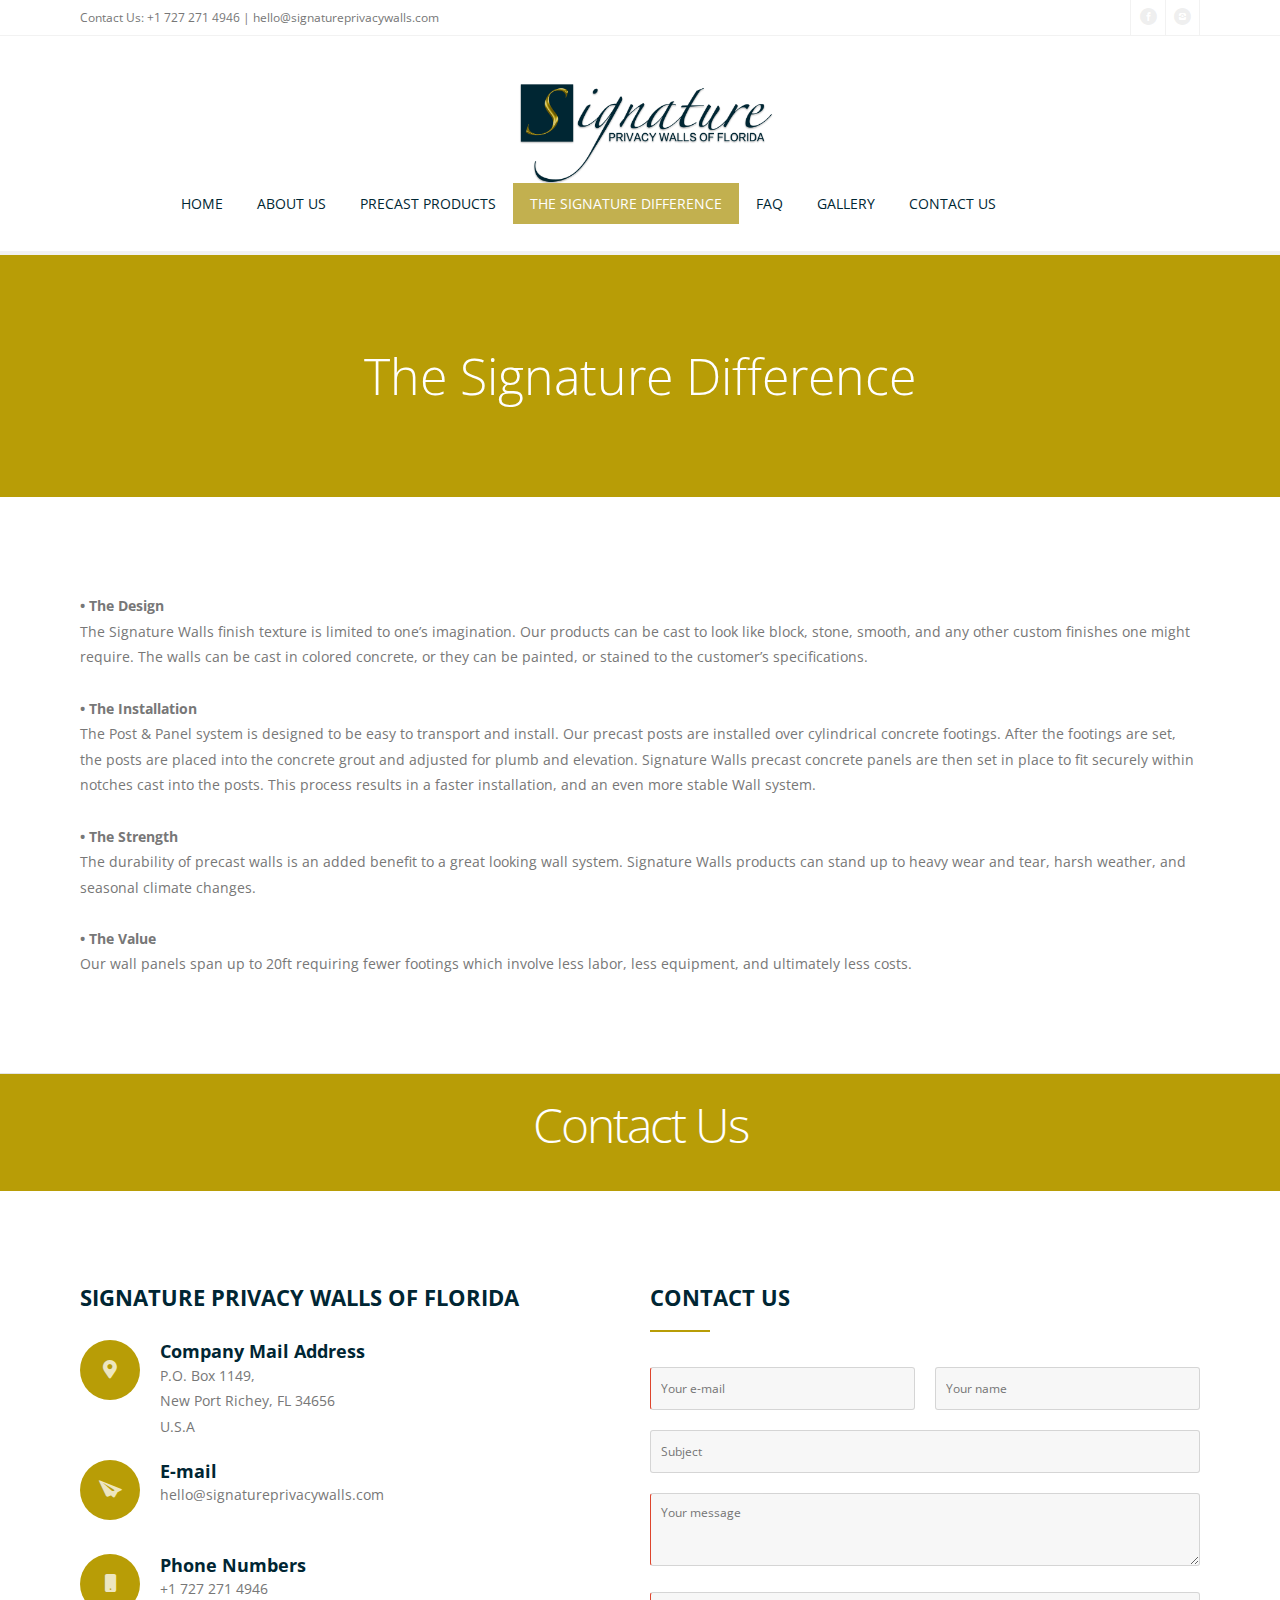
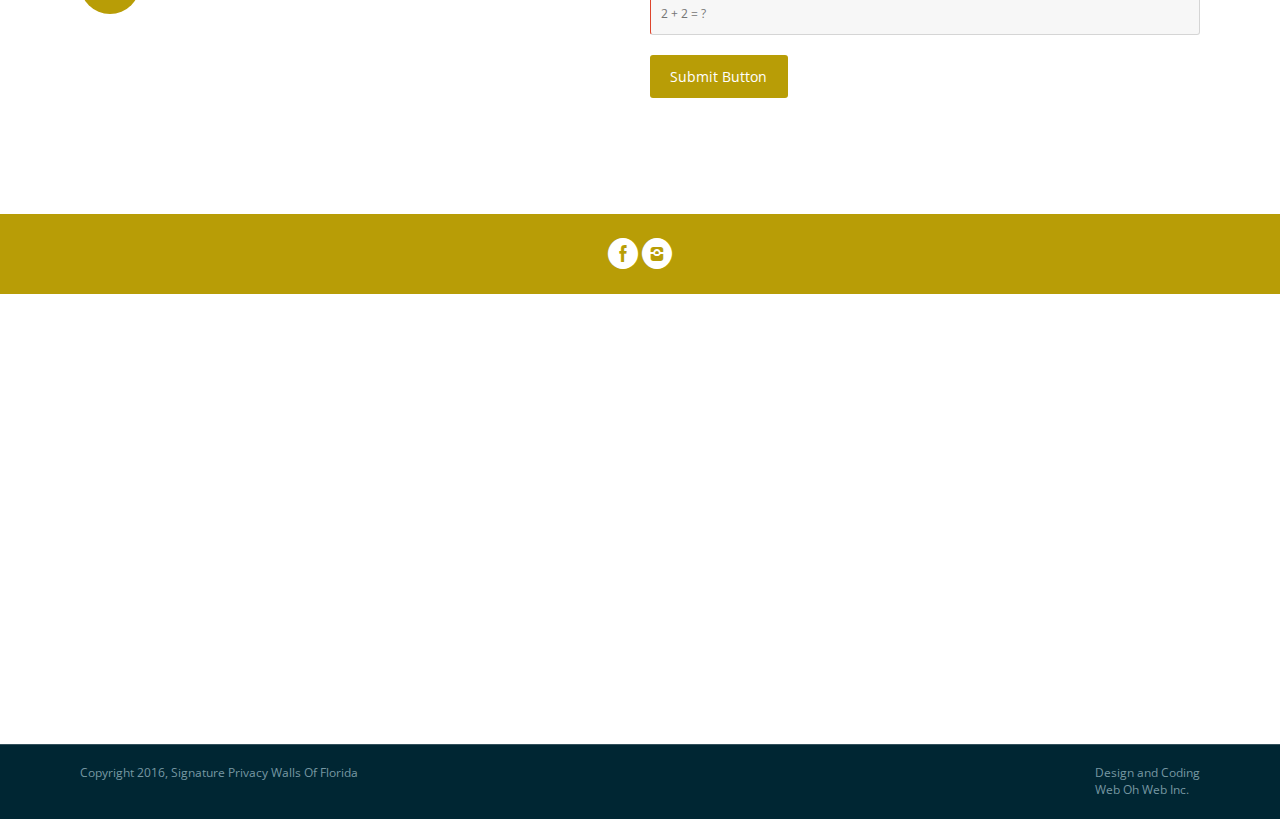
<file: difference.html>
<!DOCTYPE html>
<html lang="en-US">
  <head>
    <meta charset="UTF-8">
    <meta name="viewport" content="width=device-width, initial-scale=1.0" />
    <title>Signature Privacy Walls Of Florida</title>
    <link rel="stylesheet" href="css/components.css">
    <link rel="stylesheet" href="css/icons.css">
    <link rel="stylesheet" href="css/responsee.css">
    <link rel="stylesheet" href="owl-carousel/owl.carousel.css">
    <link rel="stylesheet" href="owl-carousel/owl.theme.css">
    <!-- CUSTOM STYLE -->
    <link rel="stylesheet" href="css/template-style.css">
    <link href='http://fonts.googleapis.com/css?family=Open+Sans:400,300,700,800&subset=latin,latin-ext' rel='stylesheet' type='text/css'>
    <script type="text/javascript" src="js/jquery-1.8.3.min.js"></script>
    <script type="text/javascript" src="js/jquery-ui.min.js"></script>    
    <script type="text/javascript" src="js/validation.js"></script> 
  </head>  
  
  <body class="size-1140">
  
    <!-- HEADER -->
    <header role="banner">    
      <!-- Top Bar -->
      <div class="top-bar background-white">
        <div class="line">
          <div class="s-12 m-6 l-6">
            <div class="top-bar-contact">
              <p class="text-size-12">Contact Us: <a href="tel:727 271 4946 ">+1 727 271 4946 </a> | <a class="text-orange-hover" href="mailto:hello@signatureprivacywalls.com">hello@signatureprivacywalls.com</a></p>
            </div>
          </div>
          <div class="s-12 m-6 l-6">
            <div class="right">
              <ul class="top-bar-social right">
                <li><a href="https://www.facebook.com/Signature-Privacy-Walls-Of-Florida-1118735611569138/
                  " target="_blank"><i class="icon-facebook_circle text-orange-hover" ></i></a></li>
                <li><a href="https://www.instagram.com/signatureprivacywallsflorida/"  target="_blank"><i class="icon-instagram_circle text-orange-hover"></i></a></li>
                
                
                
              </ul>
            </div>
          </div>
        </div>
      </div>
      
      <!-- Top Navigation -->
      <nav class="background-white background-primary-hightlight">
        <div class="line">
          <div class="s-12 l-2">
            <a href="index.html" class="logo"><img src="img/logo.png" alt="Logo"></a>
          </div>
          <div class="top-nav s-12 l-10">
            <p class="nav-text"></p>
            <ul class="right chevron">
             <li><a href="index.html">HOME</a></li>
              <li><a href="about1.html">ABOUT US</a></li>
              <li><a href="products.html">PRECAST PRODUCTS</a></li>
              <li><a href="difference.html">THE SIGNATURE DIFFERENCE</a></li>
              <li><a href="FAQ.html">FAQ</a></li>
              <li><a href="gallery.html">GALLERY</a></li>
              <li><a href="contact.html">CONTACT US</a></li>
            </ul>
          </div>
        </div>
      </nav>
    </header>
    
    <article>
        <header class="section background-primary text-center">
          <h1 class="text-white margin-bottom-0 text-size-50 text-thin text-line-height-1">The Signature Difference</h1>
        </header>
        <div class="section background-white"> 
          <div class="line">
            
            <p><strong> • The Design</strong></p>
            <p> The Signature Walls finish texture is limited to one’s imagination.  Our products can be cast to look like block, stone, smooth, and any other custom finishes one might require.    The walls can be cast in colored concrete, or they can be painted, or stained to the customer’s specifications.</p>
            <p>&nbsp;</p>
            <p><strong>•	The Installation</strong></p>
            <p> The Post &amp; Panel system is designed to be easy to transport and install.   Our precast posts are installed over cylindrical concrete footings. After the footings are set, the posts are placed into the concrete grout and adjusted for plumb and elevation.  Signature Walls precast concrete panels are then set in place to fit securely within notches cast into the posts. This process results in a faster installation, and an even more stable Wall system. </p>
            <p>&nbsp;</p>
            <p><strong>• The Strength</strong></p>
            <p>The durability of precast walls is an added benefit to a great looking wall system. Signature Walls products can stand up to heavy wear and tear, harsh weather, and seasonal climate changes.</p>
            <p>&nbsp;</p>
            <p><strong>• The Value</strong></p>
            <p>Our wall panels span up to 20ft requiring fewer footings which involve less labor, less equipment, and ultimately less costs. </p>
            <div class="line">
              
            </div>
          </div>
        </div> 
      </article>
    
   
     
          
      
      
      
      
      
      
     
                      
            
               
      
      
    </main>
    
      <hr class="break margin-top-bottom-0">
    
    <!-- FOOTER -->
    <footer>
     
      <div class="background-primary padding text-center">
        <h2 class="headline text-thin text-s-size-30">Contact Us</h2>                                                                     
      </div>
      
      <div class="section background-white"> 
          <div class="line">
            <div class="margin">
              
              <!-- Company Information -->
              <div class="s-12 m-12 l-6">
                <h2 class="text-uppercase text-strong margin-bottom-30">Signature Privacy Walls Of Florida</h2>
                <div class="float-left">
                  <i class="icon-placepin background-primary icon-circle-small text-size-20"></i>
                </div>
                <div class="margin-left-80 margin-bottom">
                  <h4 class="text-strong margin-bottom-0">Company Mail Address</h4>
                  <p>P.O. Box 1149,</p>
                  <p>New Port Richey, FL 34656<br>
                  </p>
                  <p>U.S.A </p>
                </div>
                <div class="float-left">
                  <i class="icon-paperplane_ico background-primary icon-circle-small text-size-20"></i>
                </div>
                <div class="margin-left-80 margin-bottom">
                  <h4 class="text-strong margin-bottom-0">E-mail</h4>
                  <p>hello@signatureprivacywalls.com<br>
                  </p>
                  <p>&nbsp;</p>
                </div>
                <div class="float-left">
                  <i class="icon-smartphone background-primary icon-circle-small text-size-20"></i>
                </div>
                <div class="margin-left-80">
                  <h4 class="text-strong margin-bottom-0">Phone Numbers</h4>
                  <p><a href="tel:7279674044">+1 727 271 4946 </a></p>
                </div>
              </div>
              
              <!-- Contact Form -->
              <div class="s-12 m-12 l-6">
                <h2 class="text-uppercase text-strong margin-m-top-50">Contact Us</h2>
                <hr class="break break-small background-primary">
                <!-- If you want to make a field required, add the "required" class to the input. -->
                <form name="contactForm" class="customform ajax-form" method="post" action="email.php">
                  <div class="line">
                    <div class="margin">
                      <div class="s-12 m-12 l-6">
                        <input name="email" class="required email border-radius" placeholder="Your e-mail" title="Your e-mail" type="text" />
                        <p class="email-error form-error">Please enter your e-mail.</p>
                      </div>
                      <div class="s-12 m-12 l-6">
                        <input name="name" class="name border-radius" placeholder="Your name" title="Your name" type="text" />
                        <p class="name-error form-error">Please enter your name.</p>
                      </div>
                    </div>
                  </div>
                  <div class="s-12">
                    <input name="subject" class="subject border-radius" placeholder="Subject" title="Subject" type="text" />
                    <p class="subject-error form-error">Please enter the subject.</p>
                  </div>
                  <div class="s-12">
                    <textarea name="message" class="required message border-radius" placeholder="Your message" rows="3"></textarea>
                    <p class="message-error form-error">Please enter your message.</p>
                  </div>
                  <div class="s-12">
                    <input name="spam" class="required spam border-radius" placeholder="2 + 2 = ?" title="2+2=?" type="text" />
                    <p class="spam-error form-error">Please enter the correct answer.</p>
                  </div>
                  <div class="s-12 m-12 l-4"><button class="submit-form button background-primary border-radius text-white" type="submit">Submit Button</button></div>

                  <div class="line">
                    <p class="mail-success form-success">Thank you! Message has been sent successfully.</p>
                    <p class="mail-fail form-error">Sorry, error occured this time sending your message.</p>
                  </div>
                </form>
              </div>
            </div>  
        </div> 
      </div> 
        
        <div class="background-primary padding text-center"><a href="https://www.facebook.com/Signature-Privacy-Walls-Of-Florida-1118735611569138/" target="blank"><em class="icon-facebook_circle icon2x text-white"></em></a>
          <!--<a href="/"><i class="icon-twitter_circle icon2x text-white"></i></a>-->
         <!--<a href="/"><i class="icon-google_plus_circle icon2x text-white"></i></a>-->
        <a href="https://www.instagram.com/signatureprivacywallsflorida/" target="blank"><i class="icon-instagram_circle icon2x text-white"></i></a>                                                                       
      </div>
      <!-- MAP -->
      <div class="s-12 grayscale center">  	  
        <iframe src="https://www.google.com/maps/embed?pb=!1m18!1m12!1m3!1d28117.53409610432!2d-82.73615999837702!3d28.247033929086506!2m3!1f0!2f0!3f0!3m2!1i1024!2i768!4f13.1!3m3!1m2!1s0x88c28fd919f13ea3%3A0xe7592ed8a3478b5!2sNew+Port+Richey%2C+FL!5e0!3m2!1sen!2sus!4v1484689975888" width="100%" height="450" frameborder="0" style="border:0" allowfullscreen></iframe>
      </div>
    </main>
      <!-- Main Footer -->
  
      <hr class="break margin-top-bottom-0" style="border-color: rgba(0, 38, 51, 0.80);">
      
      <!-- Bottom Footer -->
      <section class="padding background-dark">
        <div class="line">
          <div class="s-12 l-6">
            <p class="text-size-12">Copyright 2016, Signature Privacy Walls Of Florida</p>
            
          </div>
          <div class="s-12 l-6">
            <a class="right text-size-12" href="http://www.webohweb.net" title="Emiliya Vuntsova">Design and Coding<br>Web Oh Web Inc.</a>
          </div>
        </div>
      </section>
  </footer>
    <script type="text/javascript" src="js/responsee.js"></script>
    <script type="text/javascript" src="owl-carousel/owl.carousel.js"></script>
    <script type="text/javascript" src="js/template-scripts.js"></script>   
   </body>
</html>
</file>
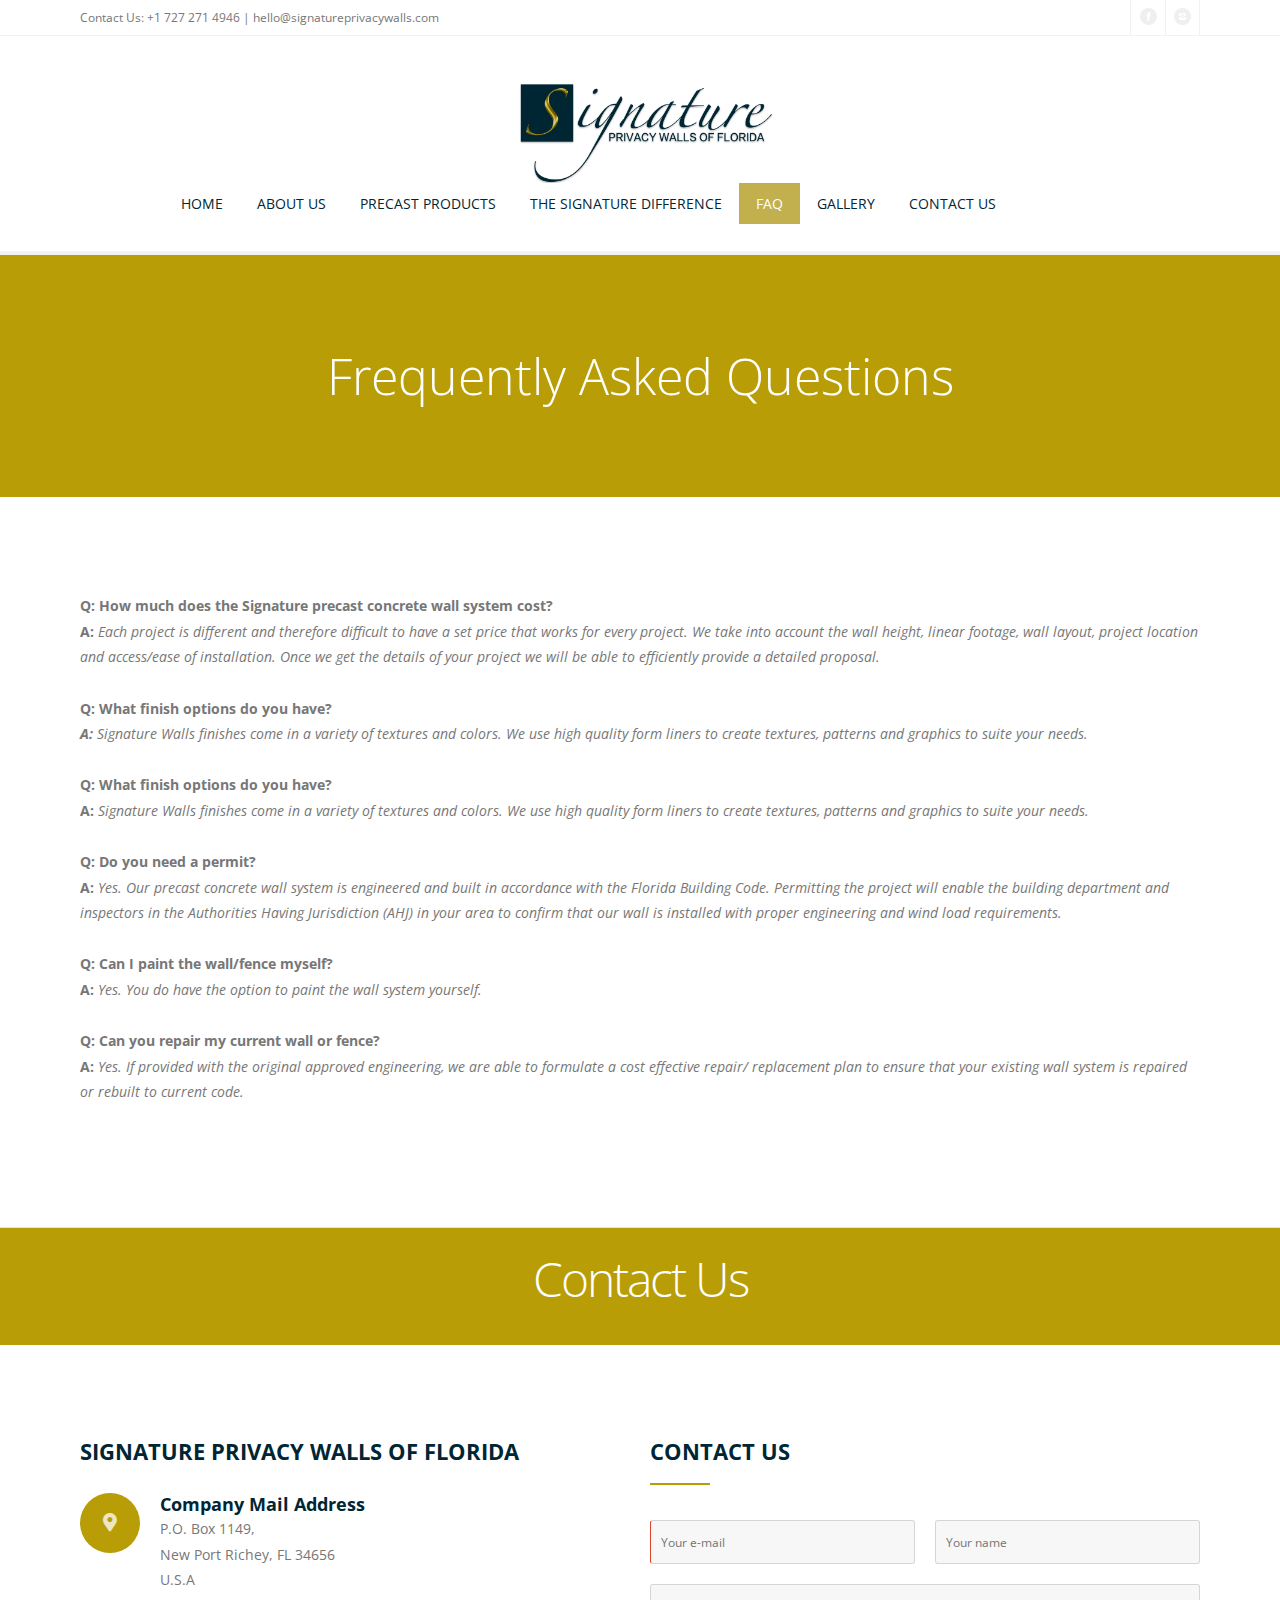
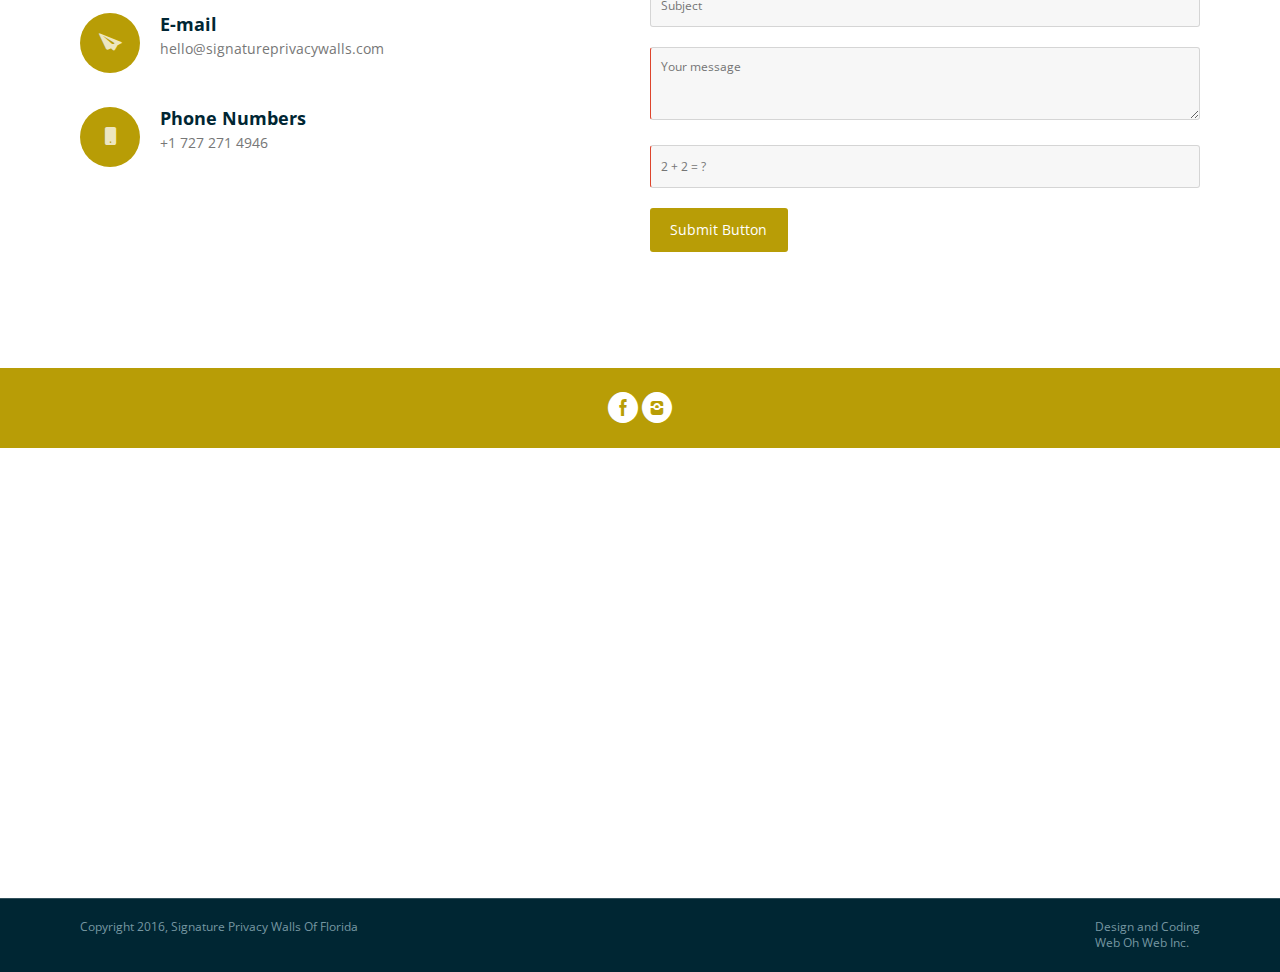
<file: FAQ.html>
<!DOCTYPE html>
<html lang="en-US">
  <head>
    <meta charset="UTF-8">
    <meta name="viewport" content="width=device-width, initial-scale=1.0" />
    <title>Signature Privacy Walls Of Florida</title>
    <link rel="stylesheet" href="css/components.css">
    <link rel="stylesheet" href="css/icons.css">
    <link rel="stylesheet" href="css/responsee.css">
    <link rel="stylesheet" href="owl-carousel/owl.carousel.css">
    <link rel="stylesheet" href="owl-carousel/owl.theme.css">
    <!-- CUSTOM STYLE -->
    <link rel="stylesheet" href="css/template-style.css">
    <link href='http://fonts.googleapis.com/css?family=Open+Sans:400,300,700,800&subset=latin,latin-ext' rel='stylesheet' type='text/css'>
    <script type="text/javascript" src="js/jquery-1.8.3.min.js"></script>
    <script type="text/javascript" src="js/jquery-ui.min.js"></script>    
    <script type="text/javascript" src="js/validation.js"></script> 
  </head>  
  
  <body class="size-1140">
  
    <!-- HEADER -->
    <header role="banner">    
      <!-- Top Bar -->
      <div class="top-bar background-white">
        <div class="line">
          <div class="s-12 m-6 l-6">
            <div class="top-bar-contact">
              <p class="text-size-12">Contact Us: <a href="tel:727 271 4946">+1 727 271 4946</a> |<a class="text-orange-hover" href="mailto:hello@signatureprivacywalls.com"> hello@signatureprivacywalls.com</a></p>
            </div>
          </div>
          <div class="s-12 m-6 l-6">
            <div class="right">
              <ul class="top-bar-social right">
                <li><a href="https://www.facebook.com/Signature-Privacy-Walls-Of-Florida-1118735611569138/
                  " target="_blank"><i class="icon-facebook_circle text-orange-hover" ></i></a></li>
                <li><a href="https://www.instagram.com/signatureprivacywallsflorida/"  target="_blank"><i class="icon-instagram_circle text-orange-hover"></i></a></li>
                
                
              </ul>
            </div>
          </div>
        </div>
      </div>
      
      <!-- Top Navigation -->
      <nav class="background-white background-primary-hightlight">
        <div class="line">
          <div class="s-12 l-2">
            <a href="index.html" class="logo"><img src="img/logo.png" alt="Logo"></a>
          </div>
          <div class="top-nav s-12 l-10">
            <p class="nav-text"></p>
            <ul class="right chevron">
             <li><a href="index.html">HOME</a></li>
              <li><a href="about1.html">ABOUT US</a></li>
              <li><a href="products.html">PRECAST PRODUCTS</a></li>
              <li><a href="difference.html">THE SIGNATURE DIFFERENCE</a></li>
              <li><a href="FAQ.html">FAQ</a></li>
              <li><a href="gallery.html">GALLERY</a></li>
              <li><a href="contact.html">CONTACT US</a></li>
            </ul>
          </div>
        </div>
      </nav>
    </header>
    
    <article>
        <header class="section background-primary text-center">
          <h1 class="text-white margin-bottom-0 text-size-50 text-thin text-line-height-1">Frequently Asked Questions</h1>
        </header>
        <div class="section background-white"> 
          <div class="line">
            <p><strong> Q: How much does the Signature precast concrete wall system cost?</strong></p>
            <p><strong> A:</strong><em> Each project is different and therefore difficult to have a set price that works for every project. We take into account the wall height, linear footage, wall layout, project location and access/ease of installation. Once we get the details of your project we will be able to efficiently provide a detailed proposal.</em></p>
            <p>&nbsp;</p>
            <p><B>Q: What finish options do you have?</B></p>
            <p><em><B>A:</B> Signature Walls finishes come in a variety of textures and colors. We use high quality form liners to create textures, patterns and graphics to suite your needs.</em></p>
            <p>&nbsp;</p>
            <p><strong>Q: What finish options do you have?</strong></p>
            <p><strong> A:</strong> <em>Signature Walls finishes come in a variety of textures and colors. We use high quality form liners to create textures, patterns and graphics to suite your needs. </em></p>
            <p>&nbsp;</p>
            <p><strong>Q: Do you need a permit?</strong></p>
            <p><strong>A: </strong><em>Yes. Our precast concrete wall system is engineered and built in accordance with the Florida Building Code. Permitting the project will enable the building department and inspectors in the Authorities Having Jurisdiction (AHJ) in your area to confirm that our wall is installed with proper engineering and wind load requirements.</em></p>
            <p>&nbsp;</p>
            <p><strong>Q: Can I paint the wall/fence myself?</strong></p>
            <p><strong>A:</strong> <em>Yes. You do have the option to paint the wall system yourself. </em></p>
            <p>&nbsp;</p>
            <p><strong>Q: Can you repair my current wall or fence?</strong></p>
            <p><strong>A: </strong><em>Yes. If provided with the original approved engineering, we are able to formulate a cost effective repair/ replacement plan to ensure that your existing wall system is repaired or rebuilt to current code.</em></p>
            <p><br>
            </p>
            <div class="line">
              
            </div>
          </div>
        </div> 
      </article>
    
   
     
          
      
      
      
      
      
      
     
                      
            
               
      
      
    </main>
    
      <hr class="break margin-top-bottom-0">
    
    <!-- FOOTER -->
    <footer>
     
      <div class="background-primary padding text-center">
        <h2 class="headline text-thin text-s-size-30">Contact Us</h2>                                                                     
      </div>
      
      <div class="section background-white"> 
          <div class="line">
            <div class="margin">
              
              <!-- Company Information -->
              <div class="s-12 m-12 l-6">
                <h2 class="text-uppercase text-strong margin-bottom-30">Signature Privacy Walls Of Florida</h2>
                <div class="float-left">
                  <i class="icon-placepin background-primary icon-circle-small text-size-20"></i>
                </div>
                <div class="margin-left-80 margin-bottom">
                  <h4 class="text-strong margin-bottom-0">Company Mail Address</h4>
                  <p>P.O. Box 1149,</p>
                  <p>New Port Richey, FL 34656<br>
                  </p>
                  <p>U.S.A </p>
                </div>
                <div class="float-left">
                  <i class="icon-paperplane_ico background-primary icon-circle-small text-size-20"></i>
                </div>
                <div class="margin-left-80 margin-bottom">
                  <h4 class="text-strong margin-bottom-0">E-mail</h4>
                  <p>hello@signatureprivacywalls.com<br>
                  </p>
                  <p>&nbsp;</p>
                </div>
                <div class="float-left">
                  <i class="icon-smartphone background-primary icon-circle-small text-size-20"></i>
                </div>
                <div class="margin-left-80">
                  <h4 class="text-strong margin-bottom-0">Phone Numbers</h4>
                  <p><a href="tel:727 271 4946">+1 727 271 4946</a></p>
                </div>
              </div>
              
              <!-- Contact Form -->
              <div class="s-12 m-12 l-6">
                <h2 class="text-uppercase text-strong margin-m-top-50">Contact Us</h2>
                <hr class="break break-small background-primary">
                <!-- If you want to make a field required, add the "required" class to the input. -->
                <form name="contactForm" class="customform ajax-form" method="post" action="email.php">
                  <div class="line">
                    <div class="margin">
                      <div class="s-12 m-12 l-6">
                        <input name="email" class="required email border-radius" placeholder="Your e-mail" title="Your e-mail" type="text" />
                        <p class="email-error form-error">Please enter your e-mail.</p>
                      </div>
                      <div class="s-12 m-12 l-6">
                        <input name="name" class="name border-radius" placeholder="Your name" title="Your name" type="text" />
                        <p class="name-error form-error">Please enter your name.</p>
                      </div>
                    </div>
                  </div>
                  <div class="s-12">
                    <input name="subject" class="subject border-radius" placeholder="Subject" title="Subject" type="text" />
                    <p class="subject-error form-error">Please enter the subject.</p>
                  </div>
                  <div class="s-12">
                    <textarea name="message" class="required message border-radius" placeholder="Your message" rows="3"></textarea>
                    <p class="message-error form-error">Please enter your message.</p>
                  </div>
                  <div class="s-12">
                    <input name="spam" class="required spam border-radius" placeholder="2 + 2 = ?" title="2+2=?" type="text" />
                    <p class="spam-error form-error">Please enter the correct answer.</p>
                  </div>
                  <div class="s-12 m-12 l-4"><button class="submit-form button background-primary border-radius text-white" type="submit">Submit Button</button></div>

                  <div class="line">
                    <p class="mail-success form-success">Thank you! Message has been sent successfully.</p>
                    <p class="mail-fail form-error">Sorry, error occured this time sending your message.</p>
                  </div>
                </form>
              </div>
            </div>  
        </div> 
      </div> 
        
        <div class="background-primary padding text-center"><a href="https://www.facebook.com/Signature-Privacy-Walls-Of-Florida-1118735611569138/" target="blank"><em class="icon-facebook_circle icon2x text-white"></em></a>
          <!--<a href="/"><i class="icon-twitter_circle icon2x text-white"></i></a>-->
         <!--<a href="/"><i class="icon-google_plus_circle icon2x text-white"></i></a>-->
        <a href="https://www.instagram.com/signatureprivacywallsflorida/" target="blank"><i class="icon-instagram_circle icon2x text-white"></i></a>                                                                       
      </div>
      <!-- MAP -->
      <div class="s-12 grayscale center">  	  
        <iframe src="https://www.google.com/maps/embed?pb=!1m18!1m12!1m3!1d28117.53409610432!2d-82.73615999837702!3d28.247033929086506!2m3!1f0!2f0!3f0!3m2!1i1024!2i768!4f13.1!3m3!1m2!1s0x88c28fd919f13ea3%3A0xe7592ed8a3478b5!2sNew+Port+Richey%2C+FL!5e0!3m2!1sen!2sus!4v1484689975888" width="100%" height="450" frameborder="0" style="border:0" allowfullscreen></iframe>
      </div>
    </main>
      <!-- Main Footer -->
  
      <hr class="break margin-top-bottom-0" style="border-color: rgba(0, 38, 51, 0.80);">
      
      <!-- Bottom Footer -->
      <section class="padding background-dark">
        <div class="line">
          <div class="s-12 l-6">
            <p class="text-size-12">Copyright 2016, Signature Privacy Walls Of Florida</p>
            
          </div>
          <div class="s-12 l-6">
            <a class="right text-size-12" href="http://www.webohweb.net" title="Emiliya Vuntsova">Design and Coding<br>Web Oh Web Inc.</a>
          </div>
        </div>
      </section>
  </footer>
    <script type="text/javascript" src="js/responsee.js"></script>
    <script type="text/javascript" src="owl-carousel/owl.carousel.js"></script>
    <script type="text/javascript" src="js/template-scripts.js"></script>   
   </body>
</html>
</file>
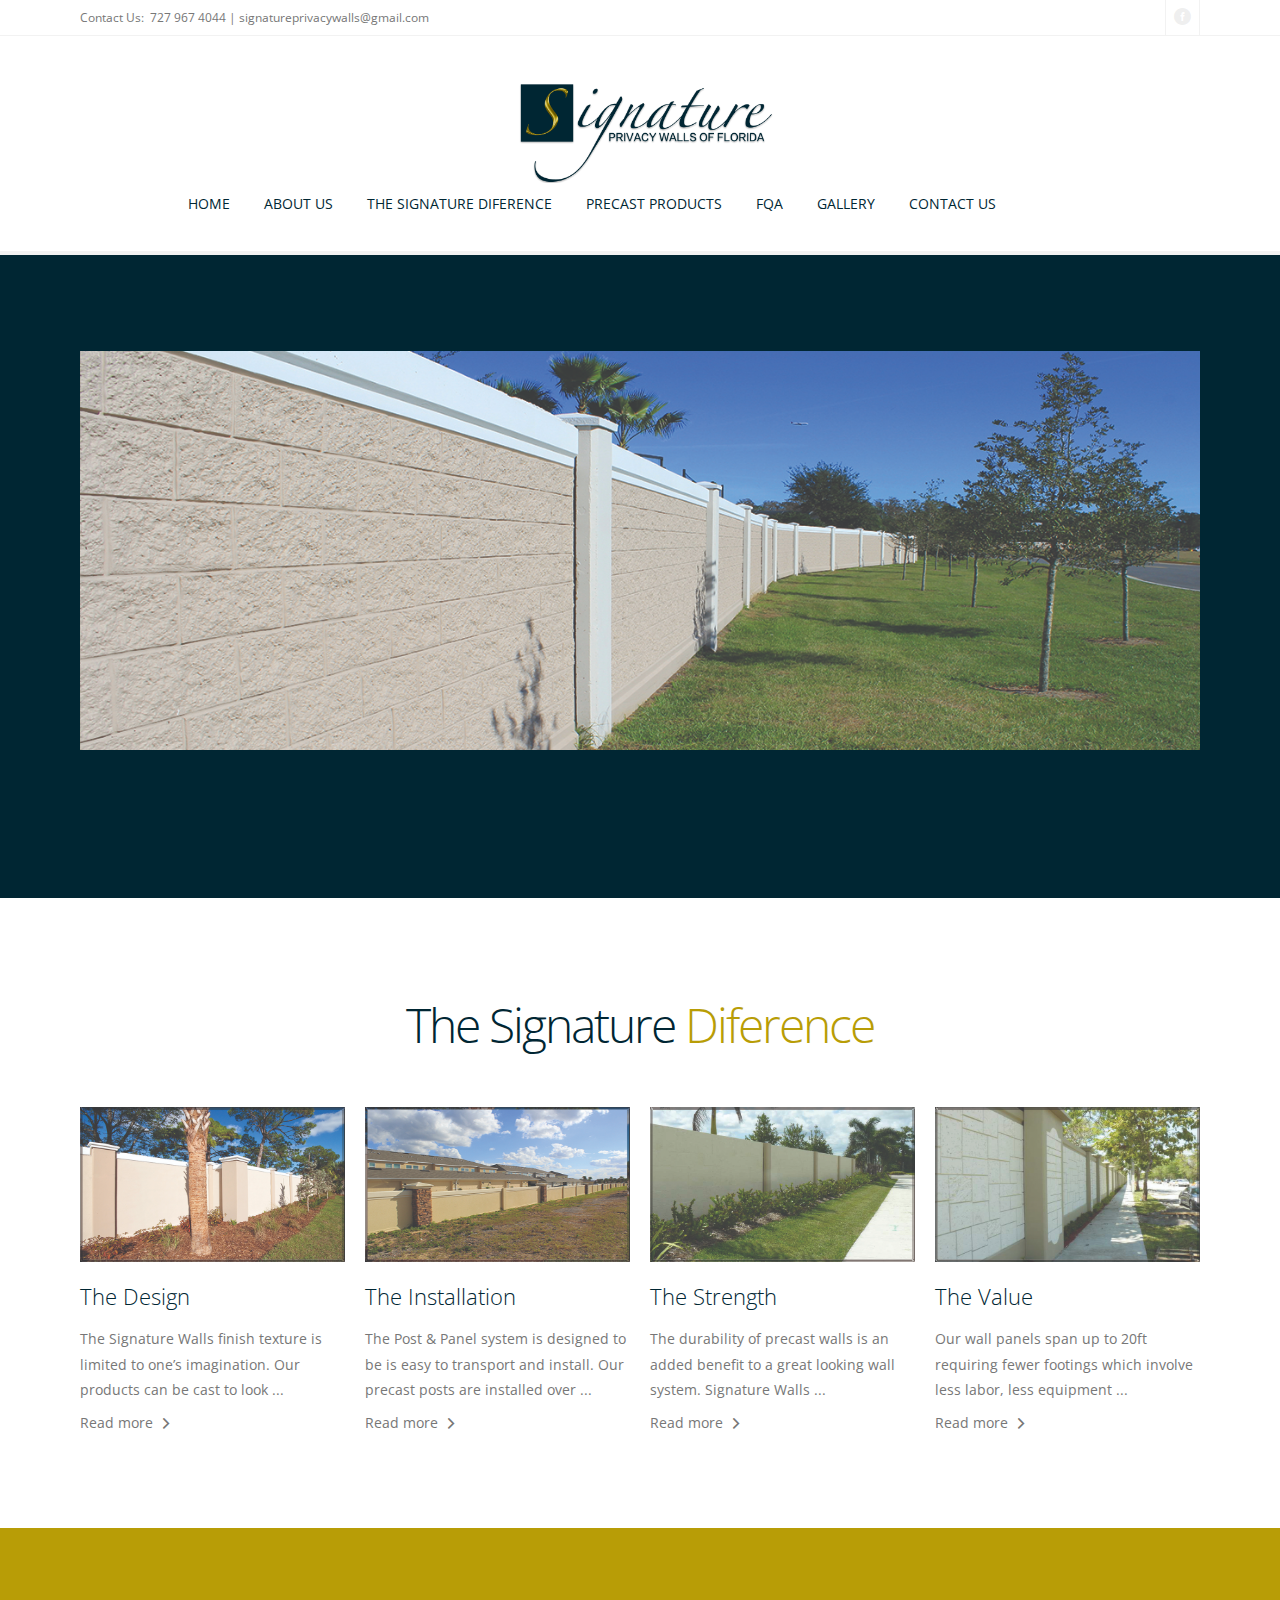
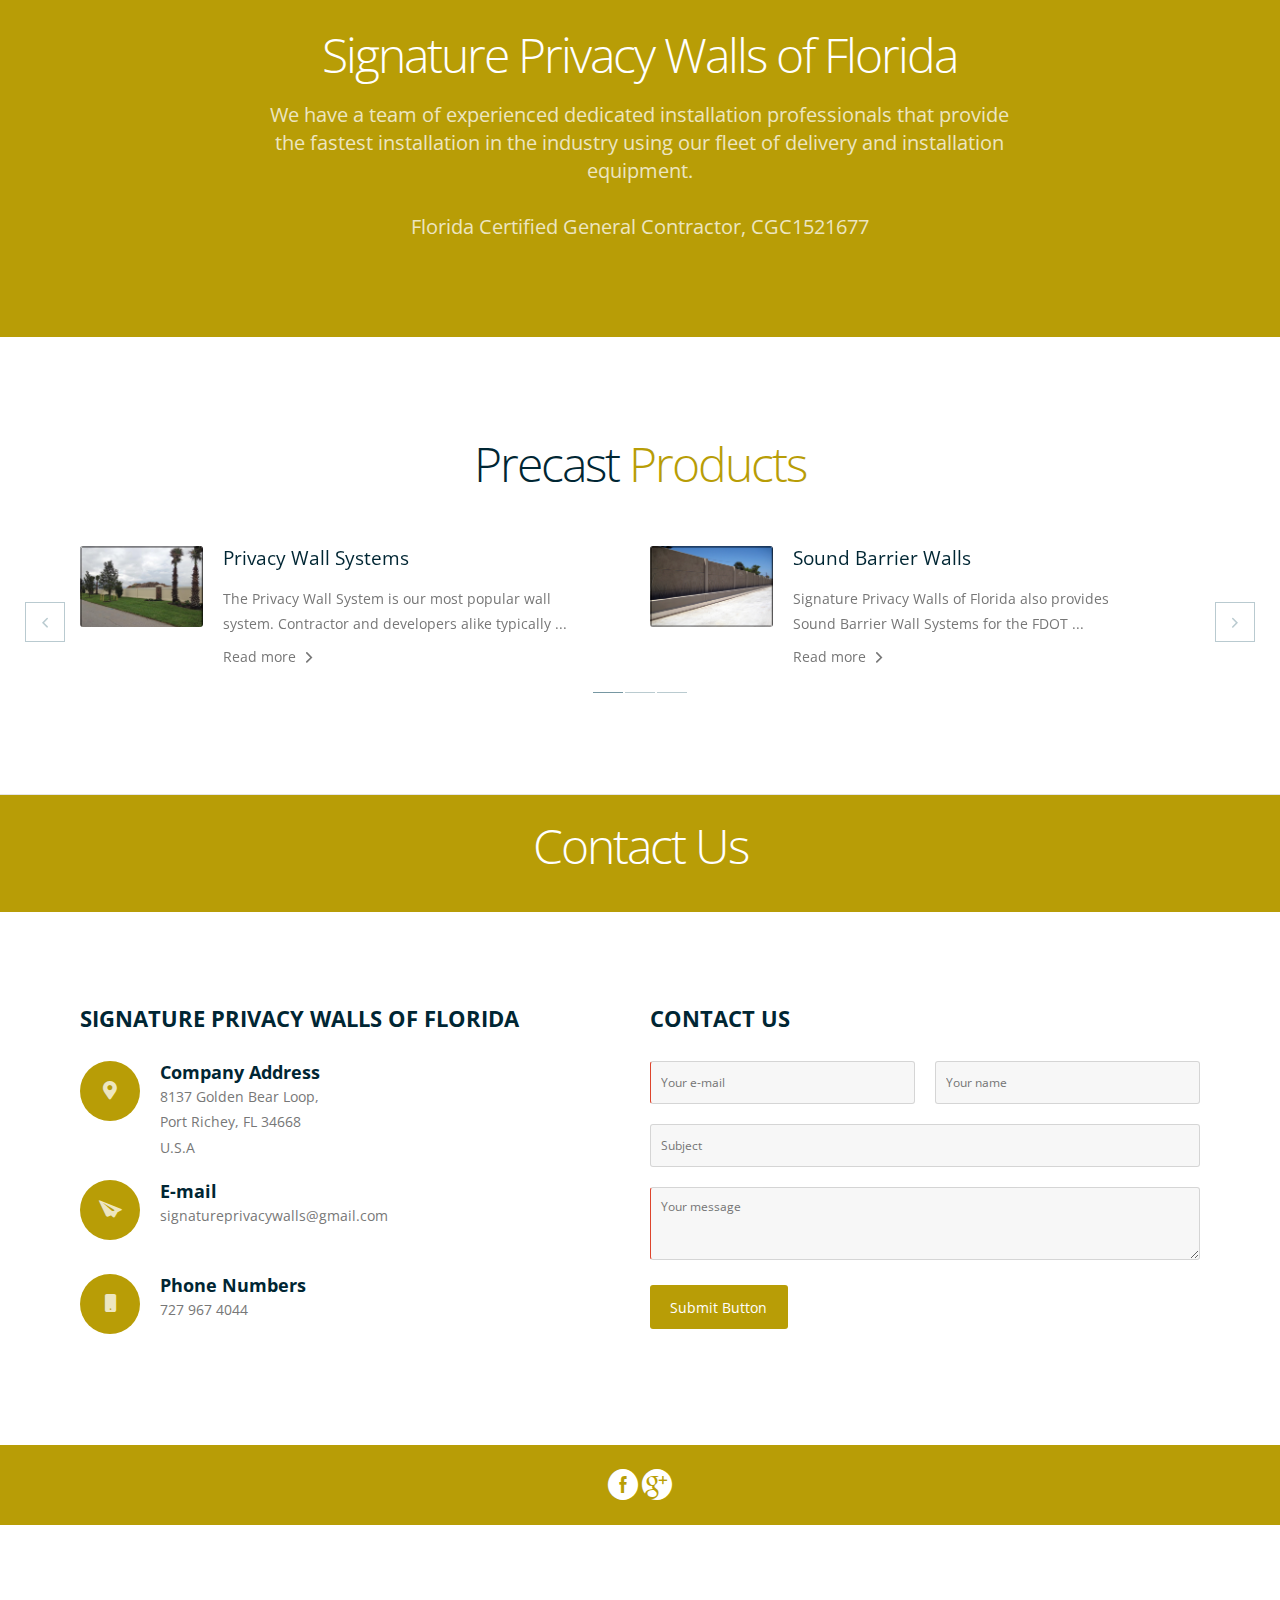
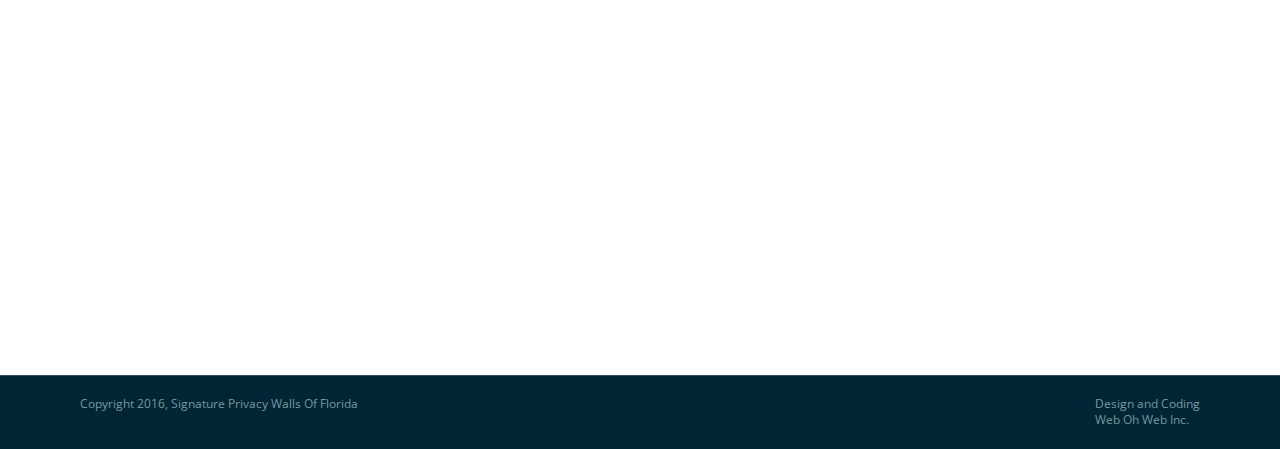
<file: index1.html>
<!DOCTYPE html>
<html lang="en-US">
  <head>
    <meta charset="UTF-8">
    <meta name="viewport" content="width=device-width, initial-scale=1.0" />
    <title>Prospera Free - New Amazing HTML5 Template</title>
    <link rel="stylesheet" href="css/components.css">
    <link rel="stylesheet" href="css/icons.css">
    <link rel="stylesheet" href="css/responsee.css">
    <link rel="stylesheet" href="owl-carousel/owl.carousel.css">
    <link rel="stylesheet" href="owl-carousel/owl.theme.css">
    <!-- CUSTOM STYLE -->
    <link rel="stylesheet" href="css/template-style.css">
    <link href='http://fonts.googleapis.com/css?family=Open+Sans:400,300,700,800&subset=latin,latin-ext' rel='stylesheet' type='text/css'>
    <script type="text/javascript" src="js/jquery-1.8.3.min.js"></script>
    <script type="text/javascript" src="js/jquery-ui.min.js"></script>    
    <script type="text/javascript" src="js/validation.js"></script> 
  </head>  
  
  <body class="size-1140">
  
    <!-- HEADER -->
    <header role="banner">    
      <!-- Top Bar -->
      <div class="top-bar background-white">
        <div class="line">
          <div class="s-12 m-6 l-6">
            <div class="top-bar-contact">
              <p class="text-size-12">Contact Us: &nbsp;<a href="tel:727 967 4044">727 967 4044</a>&nbsp;| <a class="text-orange-hover" href="mailto:contact@sampledomain.com">signatureprivacywalls@gmail.com</a></p>
            </div>
          </div>
          <div class="s-12 m-6 l-6">
            <div class="right">
              <ul class="top-bar-social right">
                <li><a href="/"><i class="icon-facebook_circle text-orange-hover"></i></a></li>
                
                
                
              </ul>
            </div>
          </div>
        </div>
      </div>
      
      <!-- Top Navigation -->
      <nav class="background-white background-primary-hightlight">
        <div class="line">
          <div class="s-12 l-2">
            <a href="index.html" class="logo"><img src="img/logo.png" alt="Logo"></a>
          </div>
          <div class="top-nav s-12 l-10">
            <p class="nav-text"></p>
            <ul class="right chevron">
              <li><a href="index.html">HOME</a></li>
              <li><a href="about.html">ABOUT US</a></li>
              <li><a href="about.html">THE SIGNATURE DIFERENCE</a></li>
              <li><a href="about.html">PRECAST PRODUCTS</a></li>
              <li><a href="about.html">FQA</a></li>
              <li><a href="gallery.html">GALLERY</a></li>
              <li><a href="contact.html">CONTACT US</a></li>
            </ul>
          </div>
        </div>
      </nav>
    </header>
    
    <!-- MAIN -->
    <main role="main">
      <!-- Main Carousel -->
      <section class="section background-dark">
        <div class="line">
          
            <div class="item">
              <div class="s-12 center">
                <img src="img/03-boxed.jpg" alt="">
                <div class="carousel-content">
                  <div class="padding-2x">
                    <div class="s-12 m-12 l-8">
                      <p class="text-white text-size-16 margin-bottom-30">&nbsp;</p>
                    </div>                  
                  </div>
                </div>
              </div>
            </div>
           
          
        </div>
      </section>
      <!-- Section 2 -->
      <section class="section background-white"> 
        <div class="line">
          <div class="margin">
          <h2 class="text-thin headline text-center text-s-size-30 margin-bottom-50">The Signature <span class="text-primary">Diference</span></h2>
            <div class="s-12 m-12 l-4 margin-m-bottom">
              <img class="margin-bottom" src="img/img-01.jpg" alt="">
              <h2 class="text-thin">The Design </h2>
              <p>The Signature Walls finish texture is limited to one’s imagination. Our products can be cast to look ... </p>
              <a class="text-more-info text-primary-hover" href="/">Read more</a>                
            </div>
             <div class="s-12 m-12 l-4 margin-m-bottom">
              <img class="margin-bottom" src="img/img-04.jpg" alt="">
              <h2 class="text-thin">The Installation</h2>
              <p>The Post &amp; Panel system is designed to be is easy to transport and install. Our precast posts are installed over ...</p>
              <a class="text-more-info text-primary-hover" href="/">Read more</a>                
            </div>
            <div class="s-12 m-12 l-4 margin-m-bottom">
              <img class="margin-bottom" src="img/img-02.jpg" alt="">
              <h2 class="text-thin">The Strength</h2>
              <p>The durability of precast walls is an added benefit to a great looking wall system. Signature Walls ...</p>
              <a class="text-more-info text-primary-hover" href="/">Read more</a>                
            </div>
            <div class="s-12 m-12 l-4 margin-m-bottom">
              <img class="margin-bottom" src="img/img-03.jpg" alt="">
              <h2 class="text-thin">The Value</h2>
              <p>Our wall panels span up to 20ft requiring fewer footings which involve less labor, less equipment ...</p>
              <a class="text-more-info text-primary-hover" href="/">Read more</a>                
            </div>
          </div>
        </div>
      </section>
      <!-- Section 2 -->
      <section class="section background-primary text-center">
        <div class="line">
          <div class="s-12 m-10 l-8 center">
            <h2 class="headline text-thin text-s-size-30">Signature Privacy Walls of Florida </h2>
            
           
            <p class="text-size-20"> We have a team of experienced dedicated installation professionals that provide the fastest installation in the industry using our fleet of delivery and installation equipment.</p>
            <p class="text-size-20">&nbsp;</p>
            <p class="text-size-20">Florida Certified General Contractor, CGC1521677 </p>
          </div>
        </div>  
      </section>
      
      
      
      
      
      
      <!-- Section 4 --> 
      <section class="section background-white">
        <div class="line">
          <h2 class="text-thin headline text-center text-s-size-30 margin-bottom-50">Precast <span class="text-primary">Products</span></h2>
          <div class="carousel-default owl-carousel carousel-wide-arrows">
            <div class="item">
              <div class="margin"> 
                <div class="s-12 m-12 l-6">
                  <div class="image-border-radius margin-m-bottom">
                    <div class="margin">
                      <div class="s-12 m-12 l-4 margin-m-bottom">
                        <a class="image-hover-zoom" href="/"><img src="img/blog-05.jpg" alt=""></a>
                      </div>
                      <div class="s-12 m-12 l-8 margin-m-bottom">
                        <h3>Privacy Wall Systems</h3>
                        <p>The Privacy Wall System is our most popular wall system. Contractor and developers alike typically ...</p>
                        <a class="text-more-info text-primary-hover" href="/">Read more</a>
                      </div>
                    </div>  
                  </div>
                </div>
                <div class="s-12 m-12 l-6">
                  <div class="image-border-radius">
                    <div class="margin">
                      <div class="s-12 m-12 l-4 margin-m-bottom">
                        <a class="image-hover-zoom" href="/"><img src="img/blog-03.jpg" alt=""></a>
                      </div>
                      <div class="s-12 m-12 l-8">
                        <h3><a class="text-dark text-primary-hover" href="/">Sound Barrier Walls</a></h3>
                        <p>Signature Privacy Walls of Florida also provides Sound Barrier Wall Systems for the FDOT ...</p>
                        <a class="text-more-info text-primary-hover" href="/">Read more</a>
                      </div>
                    </div>  
                  </div>
                </div> 
              </div>
            </div>
            <div class="item"> 
              <div class="margin"> 
                <div class="s-12 m-12 l-6">
                  <div class="image-border-radius margin-m-bottom">
                    <div class="margin">
                      <div class="s-12 m-12 l-4 margin-m-bottom">
                        <a class="image-hover-zoom" href="/"><img src="img/blog-04.jpg" alt=""></a>
                      </div>
                      <div class="s-12 m-12 l-8 margin-m-bottom">
                        <h3>Retaining Walls<br>
                        </h3>
                        <p>oSignature Walls retaining precast panel can be used to retain as much as 8 feet of earth behind ...</p>
                        <a class="text-more-info text-primary-hover" href="/">Read more</a>
                      </div>
                    </div>  
                  </div>
                </div>
                <div class="s-12 m-12 l-6">
                  <div class="image-border-radius">
                    <div class="margin">
                      <div class="s-12 m-12 l-4 margin-m-bottom">
                        <a class="image-hover-zoom" href="/"><img src="img/blog-02.jpg" alt=""></a>
                      </div>
                      <div class="s-12 m-12 l-8">
                        <h3>Column / Post Fencing </h3>
                        <p>Free Standing concrete columns or posts can be used in combinations with wrought iron fence to ...</p>
                        <a class="text-more-info text-primary-hover" href="/">Read more</a>
                      </div>
                    </div>  
                  </div>
                </div> 
              </div>
            </div>
            <div class="item">
              <div class="margin"> 
                <div class="s-12 m-12 l-6">
                  <div class="image-border-radius margin-m-bottom">
                    <div class="margin">
                      <div class="s-12 m-12 l-4 margin-m-bottom">
                        <a class="image-hover-zoom" href="/"><img src="img/blog-01.jpg" alt=""></a>
                      </div>
                      <div class="s-12 m-12 l-8 margin-m-bottom">
                        <h3><a class="text-dark text-primary-hover" href="/">Utility Walls</a></h3>
                        <p>o The Commercial Utility Wall system provides a secure, strong and easy to maintain wall for the ...</p>
                        <a class="text-more-info text-primary-hover" href="/">Read more</a>
                      </div>
                    </div>  
                  </div>
                </div>
                <div class="s-12 m-12 l-6">
                  <div class="image-border-radius">
                    <div class="margin">
                      <div class="s-12 m-12 l-4 margin-m-bottom">
                        <a class="image-hover-zoom" href="/"><img src="img/blog-06.jpg" alt=""></a>
                      </div>
                      <div class="s-12 m-12 l-8">
                        <h3><a class="text-dark text-primary-hover" href="/">Sign Panels</a></h3>
                        <p>o Signature Privacy Walls of Florida provides majestic looking sign panels for communities, subdivisions ...</p>
                        <a class="text-more-info text-primary-hover" href="/">Read more</a>
                      </div>
                    </div>  
                  </div>
                </div> 
              </div>
            </div>
          </div>
        </div>    
      </section>
      
    </main>
    
      <hr class="break margin-top-bottom-0">
    
    <!-- FOOTER -->
    <footer>
     
      <div class="background-primary padding text-center">
        <h2 class="headline text-thin text-s-size-30">Contact Us</h2>                                                                     
      </div>
      
      <div class="section background-white"> 
          <div class="line">
            <div class="margin">
              
              <!-- Company Information -->
              <div class="s-12 m-12 l-6">
                <h2 class="text-uppercase text-strong margin-bottom-30">Signature Privacy Walls Of Florida</h2>
                <div class="float-left">
                  <i class="icon-placepin background-primary icon-circle-small text-size-20"></i>
                </div>
                <div class="margin-left-80 margin-bottom">
                  <h4 class="text-strong margin-bottom-0">Company Address</h4>
                  <p>8137 Golden Bear Loop,</p>
                  <p>Port Richey, FL 34668<br>
                  </p>
                  <p>U.S.A </p>
                </div>
                <div class="float-left">
                  <i class="icon-paperplane_ico background-primary icon-circle-small text-size-20"></i>
                </div>
                <div class="margin-left-80 margin-bottom">
                  <h4 class="text-strong margin-bottom-0">E-mail</h4>
                  <p>signatureprivacywalls@gmail.com<br>
                  </p>
                  <p>&nbsp;</p>
                </div>
                <div class="float-left">
                  <i class="icon-smartphone background-primary icon-circle-small text-size-20"></i>
                </div>
                <div class="margin-left-80">
                  <h4 class="text-strong margin-bottom-0">Phone Numbers</h4>
                  <p><a href="tel:7279674044">727 967 4044</a></p>
                </div>
              </div>
              
              <!-- Contact Form -->
              <div class="s-12 m-12 l-6">
                <h2 class="text-uppercase text-strong margin-bottom-30">Contact Us</h2>
                <form class="customform" action="mailto:evuntsova@gmail.com" method="post" enctype="text/plain">
                  <div class="line">
                    <div class="margin">
                      <div class="s-12 m-12 l-6">
                        <input name="email" class="required email border-radius" placeholder="Your e-mail" title="Your e-mail" type="text" />
                      </div>
                      <div class="s-12 m-12 l-6">
                        <input name="name" class="name border-radius" placeholder="Your name" title="Your name" type="text" />
                      </div>
                    </div>
                  </div>
                  <div class="s-12"> 
                    <input name="subject" class="subject border-radius" placeholder="Subject" title="Subject" type="text" />
                  </div>
                  <div class="s-12">
                    <textarea name="message" class="required message border-radius" placeholder="Your message" rows="3"></textarea>
                  </div>
                  <div class="s-12 m-12 l-4"><button class="submit-form button background-primary border-radius text-white" type="submit">Submit Button</button></div> 
                </form>
              </div>  
            </div>  
          </div> 
        </div> 
        
        <div class="background-primary padding text-center">
        <a href="/"><i class="icon-facebook_circle icon2x text-white"></i></a> 
        <!--<a href="/"><i class="icon-twitter_circle icon2x text-white"></i></a>-->
        <a href="/"><i class="icon-google_plus_circle icon2x text-white"></i></a>
        <!--<a href="/"><i class="icon-instagram_circle icon2x text-white"></i></a> -->                                                                       
      </div>
      <!-- MAP -->
      <div class="s-12 grayscale center">  	  
        <iframe src="https://www.google.com/maps/embed?pb=!1m18!1m12!1m3!1d557997.4012488357!2d-82.08178257656054!3d28.37852490957842!2m3!1f0!2f0!3f0!3m2!1i1024!2i768!4f13.1!3m3!1m2!1s0x88c290882ca6b515%3A0x84493736c9716095!2s8137+Golden+Bear+Loop%2C+Port+Richey%2C+FL+34668!5e0!3m2!1sen!2sus!4v1480821084065" width="100%" height="450" frameborder="0" style="border:0"></iframe>
      </div>
    </main>
      <!-- Main Footer -->
  
      <hr class="break margin-top-bottom-0" style="border-color: rgba(0, 38, 51, 0.80);">
      
      <!-- Bottom Footer -->
      <section class="padding background-dark">
        <div class="line">
          <div class="s-12 l-6">
            <p class="text-size-12">Copyright 2016, Signature Privacy Walls Of Florida</p>
            
          </div>
          <div class="s-12 l-6">
            <a class="right text-size-12" href="http://www.webohweb.net.com" title="Emiliya Vuntsova">Design and Coding<br>Web Oh Web Inc.</a>
          </div>
        </div>
      </section>
    </footer>
    <script type="text/javascript" src="js/responsee.js"></script>
    <script type="text/javascript" src="owl-carousel/owl.carousel.js"></script>
    <script type="text/javascript" src="js/template-scripts.js"></script>   
   </body>
</html>
</file>
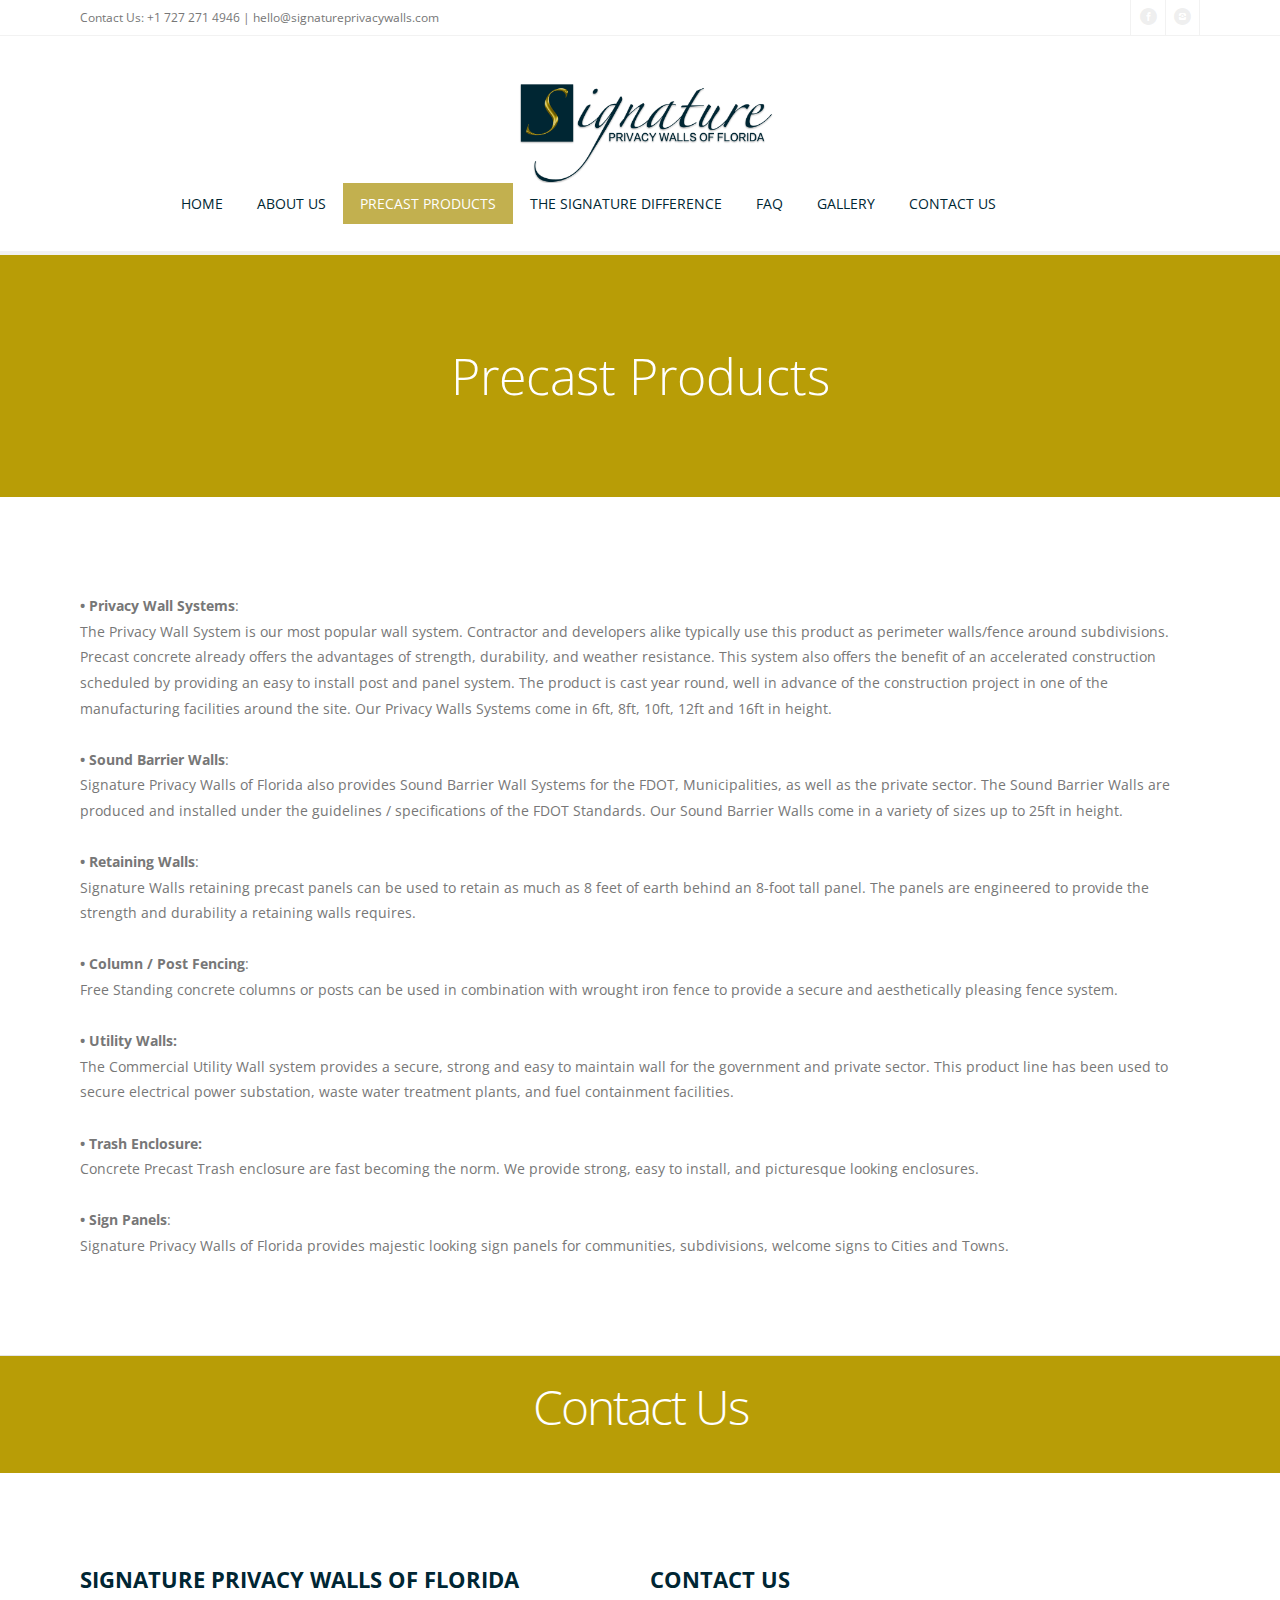
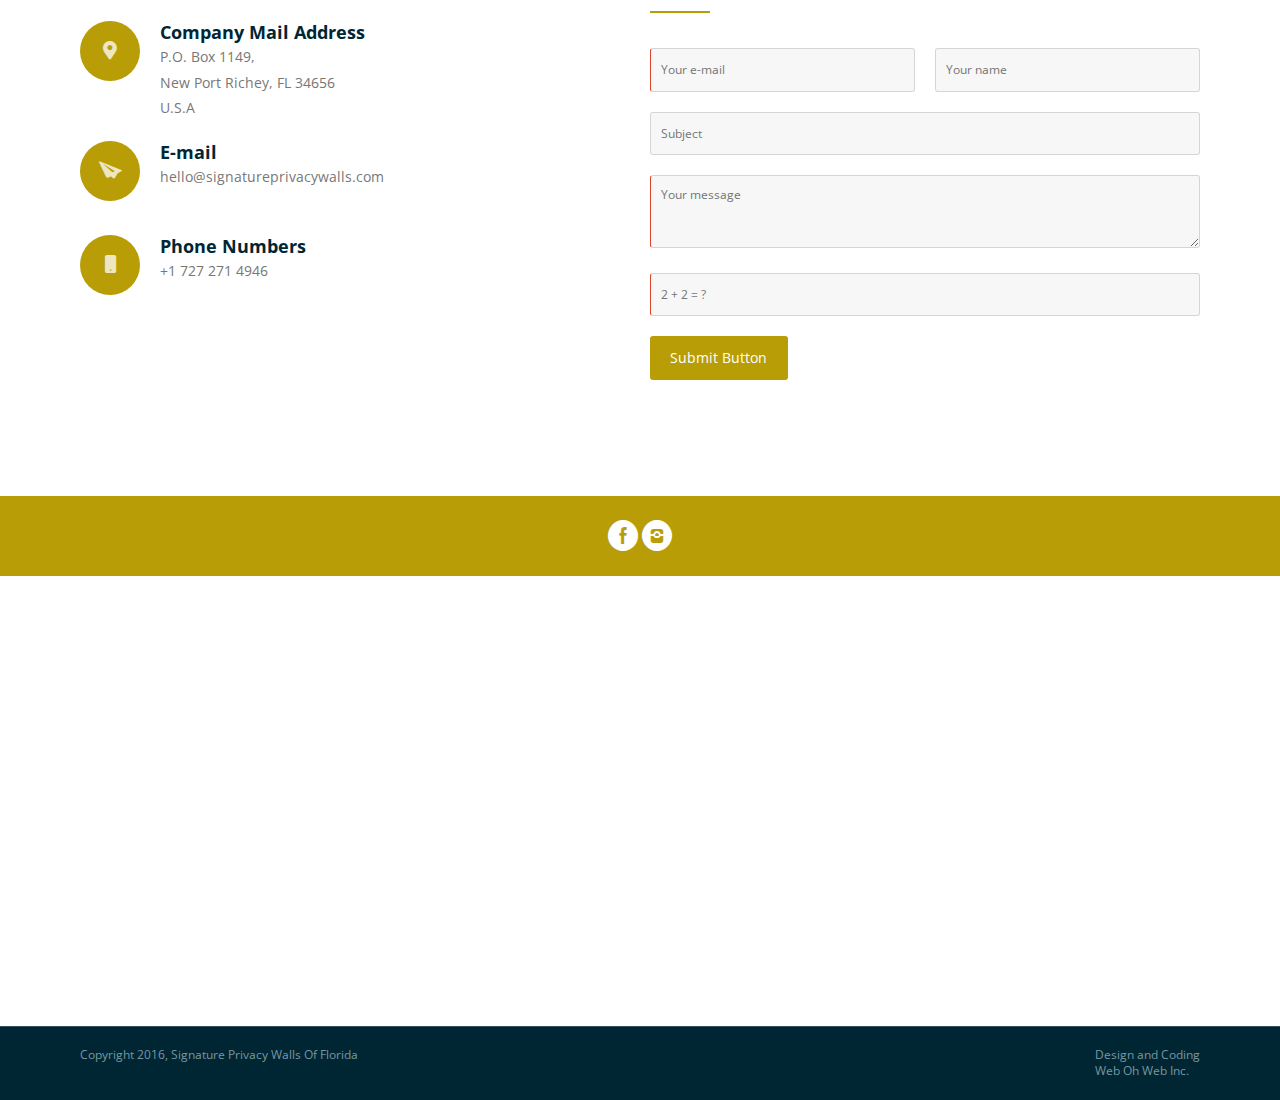
<file: products.html>
<!DOCTYPE html>
<html lang="en-US">
  <head>
    <meta charset="UTF-8">
    <meta name="viewport" content="width=device-width, initial-scale=1.0" />
    <title>Signature Privacy Walls Of Florida</title>
    <link rel="stylesheet" href="css/components.css">
    <link rel="stylesheet" href="css/icons.css">
    <link rel="stylesheet" href="css/responsee.css">
    <link rel="stylesheet" href="owl-carousel/owl.carousel.css">
    <link rel="stylesheet" href="owl-carousel/owl.theme.css">
    <!-- CUSTOM STYLE -->
    <link rel="stylesheet" href="css/template-style.css">
    <link href='http://fonts.googleapis.com/css?family=Open+Sans:400,300,700,800&subset=latin,latin-ext' rel='stylesheet' type='text/css'>
    <script type="text/javascript" src="js/jquery-1.8.3.min.js"></script>
    <script type="text/javascript" src="js/jquery-ui.min.js"></script>    
    <script type="text/javascript" src="js/validation.js"></script> 
  </head>  
  
  <body class="size-1140">
  
    <!-- HEADER -->
    <header role="banner">    
      <!-- Top Bar -->
      <div class="top-bar background-white">
        <div class="line">
          <div class="s-12 m-6 l-6">
             <div class="top-bar-contact">
              <p class="text-size-12">Contact Us: <a href="tel:727 271 4946">+1 727 271 4946</a> |<a class="text-orange-hover" href="mailto:hello@signatureprivacywalls.com"> hello@signatureprivacywalls.com</a></p>
            </div>
          </div>
          <div class="s-12 m-6 l-6">
            <div class="right">
              <ul class="top-bar-social right">
             <li><a href="https://www.facebook.com/Signature-Privacy-Walls-Of-Florida-1118735611569138/
                  " target="_blank"><i class="icon-facebook_circle text-orange-hover" ></i></a></li>
                <li><a href="https://www.instagram.com/signatureprivacywallsflorida/"  target="_blank"><i class="icon-instagram_circle text-orange-hover"></i></a></li>
                
                
                
              </ul>
            </div>
          </div>
        </div>
      </div>
      
      <!-- Top Navigation -->
      <nav class="background-white background-primary-hightlight">
        <div class="line">
          <div class="s-12 l-2">
            <a href="index.html" class="logo"><img src="img/logo.png" alt="Logo"></a>
          </div>
          <div class="top-nav s-12 l-10">
            <p class="nav-text"></p>
            <ul class="right chevron">
              <li><a href="index.html">HOME</a></li>
              <li><a href="about1.html">ABOUT US</a></li>
              <li><a href="products.html">PRECAST PRODUCTS</a></li>
              <li><a href="difference.html">THE SIGNATURE DIFFERENCE</a></li>
              <li><a href="FAQ.html">FAQ</a></li>
              <li><a href="gallery.html">GALLERY</a></li>
              <li><a href="contact.html">CONTACT US</a></li>
            </ul>
          </div>
        </div>
      </nav>
    </header>
    
    <article>
        <header class="section background-primary text-center">
          <h1 class="text-white margin-bottom-0 text-size-50 text-thin text-line-height-1">Precast Products</h1>
        </header>
        <div class="section background-white"> 
          <div class="line">
            <p class="1"><strong>• Privacy Wall Systems</strong>:</p>
            <p>The Privacy Wall System is our most popular wall system. Contractor and developers alike typically use this product as perimeter walls/fence around subdivisions. Precast concrete already offers the advantages of strength, durability, and weather resistance. This system also offers the benefit of an accelerated construction scheduled by providing an easy to install post and panel system. The product is cast year round, well in advance of the construction project in one of the manufacturing facilities around the site. Our Privacy Walls Systems come in 6ft, 8ft, 10ft, 12ft and 16ft in height. </p>
            <p>&nbsp;</p>
            <p class="2"><strong>• Sound Barrier Walls</strong>:<br>
            </p>
            <p>Signature Privacy Walls of Florida also provides Sound Barrier Wall Systems for the FDOT, Municipalities, as well as the private sector. The Sound Barrier Walls are produced and installed under the guidelines / specifications of the FDOT Standards. Our Sound Barrier Walls come in a variety of sizes up to 25ft in height. </p>
            <p>&nbsp;</p>
            <p class="3"><strong>• Retaining Walls</strong>:</p>
            <p>Signature Walls retaining precast panels can be used to retain as much as 8 feet of earth behind an 8-foot tall panel. The panels are engineered to provide the strength and durability a retaining walls requires. </p>
            <p>&nbsp;</p>
            <p class="4"><strong>• Column / Post Fencing</strong>:</p>
            <p>Free Standing concrete columns or posts can be used in combination with wrought iron fence to provide a secure and aesthetically pleasing fence system. </p>
            
            <p>&nbsp;</p>
            <p class="4"><strong>• Utility Walls:</strong>&nbsp;</p>
            <p>The Commercial Utility Wall system provides a secure, strong and easy to maintain wall for the government and private sector. This product line has been used to secure electrical power substation, waste water treatment plants, and fuel containment facilities. </p>
            <p>&nbsp;</p>
            <p class="4"><strong>• Trash Enclosure:</strong>&nbsp;</p>
            <p>Concrete Precast Trash enclosure are fast becoming the norm. We provide strong, easy to install, and picturesque looking enclosures. </p>
            <p>&nbsp;</p>
            <p class="4"><strong>• Sign Panels</strong>:</p>
            <p>Signature Privacy Walls of Florida provides majestic looking sign panels for communities, subdivisions, welcome signs to Cities and Towns. </p>
            <div class="line">
            
              
            </div>
          </div>
        </div> 
      </article>
    </main>
    
      <hr class="break margin-top-bottom-0">
    
    <!-- FOOTER -->
    <footer>
     
      <div class="background-primary padding text-center">
        <h2 class="headline text-thin text-s-size-30">Contact Us</h2>                                                                     
      </div>
<div class="section background-white">
    <div class="line">
          <div class="margin">
            <!-- Company Information -->
            <div class="s-12 m-12 l-6">
              <h2 class="text-uppercase text-strong margin-bottom-30">Signature Privacy Walls Of Florida</h2>
              <div class="float-left"> <i class="icon-placepin background-primary icon-circle-small text-size-20"></i> </div>
              <div class="margin-left-80 margin-bottom">
                  <h4 class="text-strong margin-bottom-0">Company Mail Address</h4>
                  <p>P.O. Box 1149,</p>
                  <p>New Port Richey, FL 34656<br>
                  </p>
                  <p>U.S.A </p>
                </div>
              <div class="float-left"> <i class="icon-paperplane_ico background-primary icon-circle-small text-size-20"></i> </div>
              <div class="margin-left-80 margin-bottom">
                <h4 class="text-strong margin-bottom-0">E-mail</h4>
                <p>hello@signatureprivacywalls.com<br>
                </p>
                <p>&nbsp;</p>
              </div>
              <div class="float-left"> <i class="icon-smartphone background-primary icon-circle-small text-size-20"></i> </div>
              <div class="margin-left-80">
                <h4 class="text-strong margin-bottom-0">Phone Numbers</h4>
                <p><a href="tel:727 271 4946">+1 727 271 4946</a></p>
              </div>
            </div>
            <!-- Contact Form -->
            <div class="s-12 m-12 l-6">
              <h2 class="text-uppercase text-strong margin-m-top-50">Contact Us</h2>
              <hr class="break break-small background-primary">
              <!-- If you want to make a field required, add the "required" class to the input. -->
              <form name="contactForm" class="customform ajax-form" method="post" action="email.php">
                <div class="line">
                  <div class="margin">
                    <div class="s-12 m-12 l-6">
                      <input name="email" class="required email border-radius" placeholder="Your e-mail" title="Your e-mail" type="text" />
                      <p class="email-error form-error">Please enter your e-mail.</p>
                    </div>
                    <div class="s-12 m-12 l-6">
                      <input name="name" class="name border-radius" placeholder="Your name" title="Your name" type="text" />
                      <p class="name-error form-error">Please enter your name.</p>
                    </div>
                  </div>
                </div>
                <div class="s-12">
                  <input name="subject" class="subject border-radius" placeholder="Subject" title="Subject" type="text" />
                  <p class="subject-error form-error">Please enter the subject.</p>
                </div>
                <div class="s-12">
                  <textarea name="message" class="required message border-radius" placeholder="Your message" rows="3"></textarea>
                  <p class="message-error form-error">Please enter your message.</p>
                </div>
                <div class="s-12">
                  <input name="spam" class="required spam border-radius" placeholder="2 + 2 = ?" title="2+2=?" type="text" />
                  <p class="spam-error form-error">Please enter the correct answer.</p>
                </div>
                <div class="s-12 m-12 l-4"><button class="submit-form button background-primary border-radius text-white" type="submit">Submit Button</button></div>

                <div class="line">
                  <p class="mail-success form-success">Thank you! Message has been sent successfully.</p>
                  <p class="mail-fail form-error">Sorry, error occured this time sending your message.</p>
                </div>
              </form>
            </div>
          </div>
        </div>
      </div> 
        
        <div class="background-primary padding text-center"><a href="https://www.facebook.com/Signature-Privacy-Walls-Of-Florida-1118735611569138/" target="blank"><em class="icon-facebook_circle icon2x text-white"></em></a>
          <!--<a href="/"><i class="icon-twitter_circle icon2x text-white"></i></a>-->
         <!--<a href="/"><i class="icon-google_plus_circle icon2x text-white"></i></a>-->
        <a href="https://www.instagram.com/signatureprivacywallsflorida/" target="blank"><i class="icon-instagram_circle icon2x text-white"></i></a>                                                                       
      </div>
      <!-- MAP -->
      <div class="s-12 grayscale center">  	  
        <iframe src="https://www.google.com/maps/embed?pb=!1m18!1m12!1m3!1d28117.53409610432!2d-82.73615999837702!3d28.247033929086506!2m3!1f0!2f0!3f0!3m2!1i1024!2i768!4f13.1!3m3!1m2!1s0x88c28fd919f13ea3%3A0xe7592ed8a3478b5!2sNew+Port+Richey%2C+FL!5e0!3m2!1sen!2sus!4v1484689975888" width="100%" height="450" frameborder="0" style="border:0" allowfullscreen></iframe>
      </div>
    </main>
      <!-- Main Footer -->
  
      <hr class="break margin-top-bottom-0" style="border-color: rgba(0, 38, 51, 0.80);">
      
      <!-- Bottom Footer -->
      <section class="padding background-dark">
        <div class="line">
          <div class="s-12 l-6">
            <p class="text-size-12">Copyright 2016, Signature Privacy Walls Of Florida</p>
            
          </div>
          <div class="s-12 l-6">
            <a class="right text-size-12" href="http://www.webohweb.net title="Emiliya Vuntsova">Design and Coding<br>Web Oh Web Inc.</a>
          </div>
        </div>
      </section>
  </footer>
    <script type="text/javascript" src="js/responsee.js"></script>
    <script type="text/javascript" src="owl-carousel/owl.carousel.js"></script>
    <script type="text/javascript" src="js/template-scripts.js"></script>   
   </body>
</html>
</file>
<file: css/components.css>
/*
 * Components CSS - v4 - 2016-07-08
 * https://www.myresponsee.com
 * Copyright 2016, Vision Design - graphic zoo
 * Free to use under the MIT license.
*/
/* Tabs */
.tab-item {
  background: none repeat scroll 0 0 #fff;
  display: none;
  padding: 1.25rem 0;
}
.tab-item.tab-active {
  display: block;
}
.tab-content > .tab-label {
  display: none;
}
.tab-nav > .tab-label {
  float:left;
}
a.tab-label, a.tab-label:link, a.tab-label:visited, a.tab-label:hover {
  background: none repeat scroll 0 0 #262626;
  color: #fff;
  margin-right: 1px;
  padding: 0.625rem 1.25rem;
  transition: background 0.20s linear 0s;
  -o-transition: background 0.20s linear 0s;
  -ms-transition: background 0.20s linear 0s;
  -moz-transition: background 0.20s linear 0s;
  -webkit-transition: background 0.20s linear 0s;
}
a.tab-label:hover,a.tab-label.active-btn {
  background: none repeat scroll 0 0 #999;
}
.tab-label.active-btn {
  cursor: default;
}
.tab-content {
  text-align: left;
}
@media screen and (max-width:768px) {    
  .tab-nav > .tab-label {
    margin: 0.5px 0;
    width: 100%;
  }
}
/* Custom forms */
form.customform input, form.customform select, form.customform textarea, form.customform button {
 font-size:0.9rem;
 font-family:inherit;
 margin-bottom:1.25rem;
} 
form.customform input, form.customform select {height: 2.7rem;}
form.customform input, form.customform textarea, form.customform select { 
 background: none repeat scroll 0 0 #F5F5F5;
 transition: background 0.20s linear 0s;
 -o-transition: background 0.20s linear 0s;
 -ms-transition: background 0.20s linear 0s;
 -moz-transition: background 0.20s linear 0s;
 -webkit-transition: background 0.20s linear 0s;
}
form.customform input:hover, form.customform textarea:hover, form.customform select:hover, form.customform input:focus, form.customform textarea:focus, form.customform select:focus {background: none repeat scroll 0 0 #fff;}
form.customform input, form.customform textarea, form.customform select {
 background: none repeat scroll 0 0 #F5F5F5;
 border: 1px solid #E0E0E0;
 padding: 0.625rem;
 width: 100%;
}
form.customform input[type="file"] {
 border: 1px solid #E0E0E0;
 height: auto;
 max-height: 2.7rem;
 min-height: 2.7rem;
 padding: 0.4rem;
 width: 100%;
}
form.customform input[type="radio"], form.customform input[type="checkbox"] {
 margin-right: 0.625rem;
 width:auto;
 padding:0;
 height:auto;
}
form.customform option {padding: 0.625rem;}
form.customform select[multiple="multiple"] {height: auto;}
form.customform button {
 width: 100%;
 background: none repeat scroll 0 0 #152732;
 border: 0 none;
 color: #fff;
 height: 2.7rem;
 padding: 0.625rem;
 cursor:pointer;
 width: 100%;
 transition: background 0.20s linear 0s;
 -o-transition: background 0.20s linear 0s;
 -ms-transition: background 0.20s linear 0s;
 -moz-transition: background 0.20s linear 0s;
 -webkit-transition: background 0.20s linear 0s;
}
/* Tooltip */
a.tooltip-container,.tooltip-container {
  border-bottom:1px dotted;
  border-bottom-color: color;
  cursor: help;
  font-weight: 600;
}
a .tooltip-content,.tooltip-content {
  background: #152732 none repeat scroll 0 0;
  color: #fff!important;
  border-radius: 3px;
  display: none;
  font-size: 0.8rem;
  font-weight: normal;
  line-height: 1.3rem;
  margin-top: -1.25rem;
  max-width: 300px;
  padding: 0.625rem;
  position: absolute;
  z-index: 10;
}
.tooltip-content::after {
  border-left: 9px solid transparent;
  border-right: 9px solid transparent;
  border-top: 7px solid #152732;
  bottom: -5px;
  clear: both;
  content: "";
  height: 0;
  left: 50%;
  margin-left: -5px;
  position: absolute;
  width: 0;
}
a.tooltip-content.tooltip-bottom,.tooltip-content.tooltip-bottom {
  margin-top: 1.25rem;
}
.tooltip-content.tooltip-bottom::after {
  border-left: 9px solid transparent;
  border-right: 9px solid transparent;
  border-top: 0;
  border-bottom: 7px solid #152732;
  top: -5px;
}
/* Buttons */
.button,a.button,a.button:link,a.button:active,a.button:visited {
  background: #777 none repeat scroll 0 0;
  border: 0;
  color: #fff;
  cursor: pointer;
  display: inline-block;
  font-size: 0.85rem;
  padding: 0.825rem 1rem;
  text-align: center;
  transition: all 0.20s linear 0s;
  -o-transition: all 0.20s linear 0s;
  -ms-transition: all 0.20s linear 0s;
  -moz-transition: all 0.20s linear 0s;
  -webkit-transition: all 0.20s linear 0s;
}
.button.rounded-btn {
  border-radius: 4px;
}
.button.rounded-full-btn {
  border-radius: 100px;
}
.button:hover {box-shadow: 0 0 10px 100px rgba(255,255,255,0.15) inset;}
.button.secondary-btn,a.button.secondary-btn,a.button.secondary-btn:link,a.button.secondary-btn:active,a.button.secondary-btn:visited {
  background: #444 none repeat scroll 0 0;
}
.button.cancel-btn,a.button.cancel-btn,a.button.cancel-btn:link,a.button.cancel-btn:active,a.button.cancel-btn:visited {
  background: #dc003a none repeat scroll 0 0;
}
.button.submit-btn,a.button.submit-btn,a.button.submit-btn:link,a.button.submit-btn:active,a.button.submit-btn:visited {
  background: #b4bf04 none repeat scroll 0 0;
}
.button.reload-btn,a.button.reload-btn,a.button.reload-btn:link,a.button.reload-btn:active,a.button.reload-btn:visited {
  background: #ff9800 none repeat scroll 0 0;
}
.button.disabled-btn {
  cursor: not-allowed!important;
  opacity: 0.2;
}
.button i {
  background: rgba(0, 0, 0, 0.1) none repeat scroll 0 0;
  border-radius: 27px;
  color: #fff!important;
  display: inline-block;
  font-size: 0.8rem;
  height: 27px;
  line-height: 27px;
  margin-right: 5px;
  width: 27px;
  transition: all 0.20s linear 0s;
  -o-transition: all 0.20s linear 0s;
  -ms-transition: all 0.20s linear 0s;
  -moz-transition: all 0.20s linear 0s;
  -webkit-transition: all 0.20s linear 0s;
}
.button:hover > i {
  background: rgba(0, 0, 0, 0.06) none repeat scroll 0 0;
}
</file>
<file: css/icons.css>
/* Icon font - MFG labs */
@font-face {
  font-family: 'mfg';
    src: url('../font/mfglabsiconset-webfont.eot');
    src: url('../font/mfglabsiconset-webfont.svg#mfg_labs_iconsetregular') format('svg'),
   		   url('../font/mfglabsiconset-webfont.eot?#iefix') format('embedded-opentype'),
         url('../font/mfglabsiconset-webfont.woff') format('woff'),
         url('../font/mfglabsiconset-webfont.ttf') format('truetype');
    font-weight: normal;
    font-style: normal;
}

.icon-cloud,
.icon-at,
.icon-plus,
.icon-minus,
.icon-arrow_up,
.icon-arrow_down,
.icon-arrow_right,
.icon-arrow_left,
.icon-chevron_down,
.icon-chevron_up,
.icon-chevron_right,
.icon-chevron_left,
.icon-reorder,
.icon-list,
.icon-reorder_square,
.icon-reorder_square_line,
.icon-coverflow,
.icon-coverflow_line,
.icon-pause,
.icon-play,
.icon-step_forward,
.icon-step_backward,
.icon-fast_forward,
.icon-fast_backward,
.icon-cloud_upload,
.icon-cloud_download,
.icon-data_science,
.icon-data_science_black,
.icon-globe,
.icon-globe_black,
.icon-math_ico,
.icon-math,
.icon-math_black,
.icon-paperplane_ico,
.icon-paperplane,
.icon-paperplane_black,
.icon-color_balance,
.icon-star,
.icon-star_half,
.icon-star_empty,
.icon-star_half_empty,
.icon-reload,
.icon-heart,
.icon-heart_broken,
.icon-hashtag,
.icon-reply,
.icon-retweet,
.icon-signin,
.icon-signout,
.icon-download,
.icon-upload,
.icon-placepin,
.icon-display_screen,
.icon-tablet,
.icon-smartphone,
.icon-connected_object,
.icon-lock,
.icon-unlock,
.icon-camera,
.icon-isight,
.icon-video_camera,
.icon-random,
.icon-message,
.icon-discussion,
.icon-calendar,
.icon-ringbell,
.icon-movie,
.icon-mail,
.icon-pen,
.icon-settings,
.icon-measure,
.icon-vector,
.icon-vector_pen,
.icon-mute_on,
.icon-mute_off,
.icon-home,
.icon-sheet,
.icon-arrow_big_right,
.icon-arrow_big_left,
.icon-arrow_big_down,
.icon-arrow_big_up,
.icon-dribbble_circle,
.icon-dribbble,
.icon-facebook_circle,
.icon-facebook,
.icon-git_circle_alt,
.icon-git_circle,
.icon-git,
.icon-octopus,
.icon-twitter_circle,
.icon-twitter,
.icon-google_plus_circle,
.icon-google_plus,
.icon-linked_in_circle,
.icon-linked_in,
.icon-instagram,
.icon-instagram_circle,
.icon-mfg_icon,
.icon-xing,
.icon-xing_circle,
.icon-mfg_icon_circle,
.icon-user,
.icon-user_male,
.icon-user_female,
.icon-users,
.icon-file_open,
.icon-file_close,
.icon-file_alt,
.icon-file_close_alt,
.icon-attachment,
.icon-check,
.icon-cross_mark,
.icon-cancel_circle,
.icon-check_circle,
.icon-magnifying,
.icon-inbox,
.icon-clock,
.icon-stopwatch,
.icon-hourglass,
.icon-trophy,
.icon-unlock_alt,
.icon-lock_alt,
.icon-arrow_doubled_right,
.icon-arrow_doubled_left,
.icon-arrow_doubled_down,
.icon-arrow_doubled_up,
.icon-link,
.icon-warning,
.icon-warning_alt,
.icon-magnifying_plus,
.icon-magnifying_minus,
.icon-white_question,
.icon-black_question,
.icon-stop,
.icon-share,
.icon-eye,
.icon-trash_can,
.icon-hard_drive,
.icon-information_black,
.icon-information_white,
.icon-printer,
.icon-letter,
.icon-soundcloud,
.icon-soundcloud_circle,
.icon-anchor,
.icon-female_sign,
.icon-male_sign,
.icon-joystick,
.icon-high_voltage,
.icon-fire,
.icon-newspaper,
.icon-chart,
.icon-spread,
.icon-spinner_1,
.icon-spinner_2,
.icon-chart_alt,
.icon-label,
.icon-brush,
.icon-refresh,
.icon-node,
.icon-node_2,
.icon-node_3,
.icon-link_2_nodes,
.icon-link_3_nodes,
.icon-link_loop_nodes,
.icon-node_size,
.icon-node_color,
.icon-layout_directed,
.icon-layout_radial,
.icon-layout_hierarchical,
.icon-node_link_direction,
.icon-node_link_short_path,
.icon-node_cluster,
.icon-display_graph,
.icon-node_link_weight,
.icon-more_node_links,
.icon-node_shape,
.icon-node_icon,
.icon-node_text,
.icon-node_link_text,
.icon-node_link_color,
.icon-node_link_shape,
.icon-credit_card,
.icon-disconnect,
.icon-graph,
.icon-new_user {
  font-family: 'mfg';
  font-style: normal;
  font-variant: normal;
  font-weight: normal;
  color:#e3e3e3;
  speak: none; 
  text-transform: none;
  /* Better Font Rendering =========== */
  -webkit-font-smoothing: antialiased;
  -moz-osx-font-smoothing: grayscale;
}
.icon2x {font-size: 2rem;}
.icon3x {font-size: 3rem;}

.icon-cloud:before { content: "\2601"; }
.icon-at:before { content: "\0040"; }
.icon-plus:before { content: "\002B"; }
.icon-minus:before { content: "\2212"; }
.icon-arrow_up:before { content: "\2191"; }
.icon-arrow_down:before { content: "\2193"; }
.icon-arrow_right:before { content: "\2192"; }
.icon-arrow_left:before { content: "\2190"; }
.icon-chevron_down:before { content: "\f004"; }
.icon-chevron_up:before { content: "\f005"; }
.icon-chevron_right:before { content: "\f006"; }
.icon-chevron_left:before { content: "\f007"; }
.icon-reorder:before { content: "\f008"; }
.icon-list:before { content: "\f009"; }
.icon-reorder_square:before { content: "\f00a"; }
.icon-reorder_square_line:before { content: "\f00b"; }
.icon-coverflow:before { content: "\f00c"; }
.icon-coverflow_line:before { content: "\f00d"; }
.icon-pause:before { content: "\f00e"; }
.icon-play:before { content: "\f00f"; }
.icon-step_forward:before { content: "\f010"; }
.icon-step_backward:before { content: "\f011"; }
.icon-fast_forward:before { content: "\f012"; }
.icon-fast_backward:before { content: "\f013"; }
.icon-cloud_upload:before { content: "\f014"; }
.icon-cloud_download:before { content: "\f015"; }
.icon-data_science:before { content: "\f016"; }
.icon-data_science_black:before { content: "\f017"; }
.icon-globe:before { content: "\f018"; }
.icon-globe_black:before { content: "\f019"; }
.icon-math_ico:before { content: "\f01a"; }
.icon-math:before { content: "\f01b"; }
.icon-math_black:before { content: "\f01c"; }
.icon-paperplane_ico:before { content: "\f01d"; }
.icon-paperplane:before { content: "\f01e"; }
.icon-paperplane_black:before { content: "\f01f"; }
.icon-color_balance:before { content: "\f020"; }
.icon-star:before { content: "\2605"; }
.icon-star_half:before { content: "\f022"; }
.icon-star_empty:before { content: "\2606"; }
.icon-star_half_empty:before { content: "\f024"; }
.icon-reload:before { content: "\f025"; }
.icon-heart:before { content: "\2665"; }
.icon-heart_broken:before { content: "\f028"; }
.icon-hashtag:before { content: "\f029"; }
.icon-reply:before { content: "\f02a"; }
.icon-retweet:before { content: "\f02b"; }
.icon-signin:before { content: "\f02c"; }
.icon-signout:before { content: "\f02d"; }
.icon-download:before { content: "\f02e"; }
.icon-upload:before { content: "\f02f"; }
.icon-placepin:before { content: "\f031"; }
.icon-display_screen:before { content: "\f032"; }
.icon-tablet:before { content: "\f033"; }
.icon-smartphone:before { content: "\f034"; }
.icon-connected_object:before { content: "\f035"; }
.icon-lock:before { content: "\F512"; }
.icon-unlock:before { content: "\F513"; }
.icon-camera:before { content: "\F4F7"; }
.icon-isight:before { content: "\f039"; }
.icon-video_camera:before { content: "\f03a"; }
.icon-random:before { content: "\f03b"; }
.icon-message:before { content: "\F4AC"; }
.icon-discussion:before { content: "\f03d"; }
.icon-calendar:before { content: "\F4C5"; }
.icon-ringbell:before { content: "\f03f"; }
.icon-movie:before { content: "\f040"; }
.icon-mail:before { content: "\2709"; }
.icon-pen:before { content: "\270F"; }
.icon-settings:before { content: "\9881"; }
.icon-measure:before { content: "\f044"; }
.icon-vector:before { content: "\f045"; }
.icon-vector_pen:before { content: "\2712"; }
.icon-mute_on:before { content: "\f047"; }
.icon-mute_off:before { content: "\f048"; }
.icon-home:before { content: "\2302"; }
.icon-sheet:before { content: "\f04a"; }
.icon-arrow_big_right:before { content: "\21C9"; }
.icon-arrow_big_left:before { content: "\21C7"; }
.icon-arrow_big_down:before { content: "\21CA"; }
.icon-arrow_big_up:before { content: "\21C8"; }
.icon-dribbble_circle:before { content: "\f04f"; }
.icon-dribbble:before { content: "\f050"; }
.icon-facebook_circle:before { content: "\f051"; }
.icon-facebook:before { content: "\f052"; }
.icon-git_circle_alt:before { content: "\f053"; }
.icon-git_circle:before { content: "\f054"; }
.icon-git:before { content: "\f055"; }
.icon-octopus:before { content: "\f056"; }
.icon-twitter_circle:before { content: "\f057"; }
.icon-twitter:before { content: "\f058"; }
.icon-google_plus_circle:before { content: "\f059"; }
.icon-google_plus:before { content: "\f05a"; }
.icon-linked_in_circle:before { content: "\f05b"; }
.icon-linked_in:before { content: "\f05c"; }
.icon-instagram:before { content: "\f05d"; }
.icon-instagram_circle:before { content: "\f05e"; }
.icon-mfg_icon:before { content: "\f05f"; }
.icon-xing:before { content: "\F532"; }
.icon-xing_circle:before { content: "\F533"; }
.icon-mfg_icon_circle:before { content: "\f060"; }
.icon-user:before { content: "\f061"; }
.icon-user_male:before { content: "\f062"; }
.icon-user_female:before { content: "\f063"; }
.icon-users:before { content: "\f064"; }
.icon-file_open:before { content: "\F4C2"; }
.icon-file_close:before { content: "\f067"; }
.icon-file_alt:before { content: "\f068"; }
.icon-file_close_alt:before { content: "\f069"; }
.icon-attachment:before { content: "\f06a"; }
.icon-check:before { content: "\2713"; }
.icon-cross_mark:before { content: "\274C"; }
.icon-cancel_circle:before { content: "\F06E"; }
.icon-check_circle:before { content: "\f06d"; }
.icon-magnifying:before { content: "\F50D"; }
.icon-inbox:before { content: "\f070"; }
.icon-clock:before { content: "\23F2"; }
.icon-stopwatch:before { content: "\23F1"; }
.icon-hourglass:before { content: "\231B"; }
.icon-trophy:before { content: "\f074"; }
.icon-unlock_alt:before { content: "\F075"; }
.icon-lock_alt:before { content: "\F510"; }
.icon-arrow_doubled_right:before { content: "\21D2"; }
.icon-arrow_doubled_left:before { content: "\21D0"; }
.icon-arrow_doubled_down:before { content: "\21D3"; }
.icon-arrow_doubled_up:before { content: "\21D1"; }
.icon-link:before { content: "\f07B"; }
.icon-warning:before { content: "\2757"; }
.icon-warning_alt:before { content: "\2755"; }
.icon-magnifying_plus:before { content: "\f07E"; }
.icon-magnifying_minus:before { content: "\f07F"; }
.icon-white_question:before { content: "\2754"; }
.icon-black_question:before { content: "\2753"; }
.icon-stop:before { content: "\f080"; }
.icon-share:before { content: "\f081"; }
.icon-eye:before { content: "\f082"; }
.icon-trash_can:before { content: "\f083"; }
.icon-hard_drive:before { content: "\f084"; }
.icon-information_black:before { content: "\f085"; }
.icon-information_white:before { content: "\f086"; }
.icon-printer:before { content: "\f087"; }
.icon-letter:before { content: "\f088"; }
.icon-soundcloud:before { content: "\f089"; }
.icon-soundcloud_circle:before { content: "\f08A"; }
.icon-anchor:before { content: "\2693"; }
.icon-female_sign:before { content: "\2640"; }
.icon-male_sign:before { content: "\2642"; }
.icon-joystick:before { content: "\F514"; }
.icon-high_voltage:before { content: "\26A1"; }
.icon-fire:before { content: "\F525"; }
.icon-newspaper:before { content: "\F4F0"; }
.icon-chart:before { content: "\F526"; }
.icon-spread:before { content: "\F527"; }
.icon-spinner_1:before { content: "\F528"; }
.icon-spinner_2:before { content: "\F529"; }
.icon-chart_alt:before { content: "\F530"; }
.icon-label:before { content: "\F531"; }
.icon-brush:before { content: "\E000"; }
.icon-refresh:before { content: "\E001"; }
.icon-node:before { content: "\E002"; }
.icon-node_2:before { content: "\E003"; }
.icon-node_3:before { content: "\E004"; }
.icon-link_2_nodes:before { content: "\E005"; }
.icon-link_3_nodes:before { content: "\E006"; }
.icon-link_loop_nodes:before { content: "\E007"; }
.icon-node_size:before { content: "\E008"; }
.icon-node_color:before { content: "\E009"; }
.icon-layout_directed:before { content: "\E010"; }
.icon-layout_radial:before { content: "\E011"; }
.icon-layout_hierarchical:before { content: "\E012"; }
.icon-node_link_direction:before { content: "\E013"; }
.icon-node_link_short_path:before { content: "\E014"; }
.icon-node_cluster:before { content: "\E015"; }
.icon-display_graph:before { content: "\E016"; }
.icon-node_link_weight:before { content: "\E017"; }
.icon-more_node_links:before { content: "\E018"; }
.icon-node_shape:before { content: "\E00A"; }
.icon-node_icon:before { content: "\E00B"; }
.icon-node_text:before { content: "\E00C"; }
.icon-node_link_text:before { content: "\E00D"; }
.icon-node_link_color:before { content: "\E00E"; }
.icon-node_link_shape:before { content: "\E00F"; }
.icon-credit_card:before { content: "\F4B3"; }
.icon-disconnect:before { content: "\F534"; }
.icon-graph:before { content: "\F535"; }
.icon-new_user:before { content: "\F536"; }


/* Icon font - Simple Line Icons */
@font-face {
  font-family: 'sli';
  src: url('../font/Simple-Line-Icons.eot?v=2.2.2');
  src: url('../font/Simple-Line-Icons.eot?v=2.2.2#iefix') format('embedded-opentype'), url('../font/Simple-Line-Icons.ttf?v=2.2.2') format('truetype'), url('../font/Simple-Line-Icons.woff2?v=2.2.2') format('woff2'), url('../font/Simple-Line-Icons.woff?v=2.2.2') format('woff'), url('../font/Simple-Line-Icons.svg?v=2.2.2#simple-line-icons') format('svg');
  font-weight: normal;
  font-style: normal;
}

.icon-sli-user,
.icon-sli-people,
.icon-sli-user-female,
.icon-sli-user-follow,
.icon-sli-user-following,
.icon-sli-user-unfollow,
.icon-sli-login,
.icon-sli-logout,
.icon-sli-emotsmile,
.icon-sli-phone,
.icon-sli-call-end,
.icon-sli-call-in,
.icon-sli-call-out,
.icon-sli-map,
.icon-sli-location-pin,
.icon-sli-direction,
.icon-sli-directions,
.icon-sli-compass,
.icon-sli-layers,
.icon-sli-menu,
.icon-sli-list,
.icon-sli-options-vertical,
.icon-sli-options,
.icon-sli-arrow-down,
.icon-sli-arrow-left,
.icon-sli-arrow-right,
.icon-sli-arrow-up,
.icon-sli-arrow-up-circle,
.icon-sli-arrow-left-circle,
.icon-sli-arrow-right-circle,
.icon-sli-arrow-down-circle,
.icon-sli-check,
.icon-sli-clock,
.icon-sli-plus,
.icon-sli-minus,
.icon-sli-close,
.icon-sli-organization,
.icon-sli-trophy,
.icon-sli-screen-smartphone,
.icon-sli-screen-desktop,
.icon-sli-plane,
.icon-sli-notebook,
.icon-sli-mustache,
.icon-sli-mouse,
.icon-sli-magnet,
.icon-sli-energy,
.icon-sli-disc,
.icon-sli-cursor,
.icon-sli-cursor-move,
.icon-sli-crop,
.icon-sli-chemistry,
.icon-sli-speedometer,
.icon-sli-shield,
.icon-sli-screen-tablet,
.icon-sli-magic-wand,
.icon-sli-hourglass,
.icon-sli-graduation,
.icon-sli-ghost,
.icon-sli-game-controller,
.icon-sli-fire,
.icon-sli-eyeglass,
.icon-sli-envelope-open,
.icon-sli-envelope-letter,
.icon-sli-bell,
.icon-sli-badge,
.icon-sli-anchor,
.icon-sli-wallet,
.icon-sli-vector,
.icon-sli-speech,
.icon-sli-puzzle,
.icon-sli-printer,
.icon-sli-present,
.icon-sli-playlist,
.icon-sli-pin,
.icon-sli-picture,
.icon-sli-handbag,
.icon-sli-globe-alt,
.icon-sli-globe,
.icon-sli-folder-alt,
.icon-sli-folder,
.icon-sli-film,
.icon-sli-feed,
.icon-sli-drop,
.icon-sli-drawer,
.icon-sli-docs,
.icon-sli-doc,
.icon-sli-diamond,
.icon-sli-cup,
.icon-sli-calculator,
.icon-sli-bubbles,
.icon-sli-briefcase,
.icon-sli-book-open,
.icon-sli-basket-loaded,
.icon-sli-basket,
.icon-sli-bag,
.icon-sli-action-undo,
.icon-sli-action-redo,
.icon-sli-wrench,
.icon-sli-umbrella,
.icon-sli-trash,
.icon-sli-tag,
.icon-sli-support,
.icon-sli-frame,
.icon-sli-size-fullscreen,
.icon-sli-size-actual,
.icon-sli-shuffle,
.icon-sli-share-alt,
.icon-sli-share,
.icon-sli-rocket,
.icon-sli-question,
.icon-sli-pie-chart,
.icon-sli-pencil,
.icon-sli-note,
.icon-sli-loop,
.icon-sli-home,
.icon-sli-grid,
.icon-sli-graph,
.icon-sli-microphone,
.icon-sli-music-tone-alt,
.icon-sli-music-tone,
.icon-sli-earphones-alt,
.icon-sli-earphones,
.icon-sli-equalizer,
.icon-sli-like,
.icon-sli-dislike,
.icon-sli-control-start,
.icon-sli-control-rewind,
.icon-sli-control-play,
.icon-sli-control-pause,
.icon-sli-control-forward,
.icon-sli-control-end,
.icon-sli-volume-1,
.icon-sli-volume-2,
.icon-sli-volume-off,
.icon-sli-calendar,
.icon-sli-bulb,
.icon-sli-chart,
.icon-sli-ban,
.icon-sli-bubble,
.icon-sli-camrecorder,
.icon-sli-camera,
.icon-sli-cloud-download,
.icon-sli-cloud-upload,
.icon-sli-envelope,
.icon-sli-eye,
.icon-sli-flag,
.icon-sli-heart,
.icon-sli-info,
.icon-sli-key,
.icon-sli-link,
.icon-sli-lock,
.icon-sli-lock-open,
.icon-sli-magnifier,
.icon-sli-magnifier-add,
.icon-sli-magnifier-remove,
.icon-sli-paper-clip,
.icon-sli-paper-plane,
.icon-sli-power,
.icon-sli-refresh,
.icon-sli-reload,
.icon-sli-settings,
.icon-sli-star,
.icon-sli-symbol-female,
.icon-sli-symbol-male,
.icon-sli-target,
.icon-sli-credit-card,
.icon-sli-paypal,
.icon-sli-social-tumblr,
.icon-sli-social-twitter,
.icon-sli-social-facebook,
.icon-sli-social-instagram,
.icon-sli-social-linkedin,
.icon-sli-social-pinterest,
.icon-sli-social-github,
.icon-sli-social-google,
.icon-sli-social-reddit,
.icon-sli-social-skype,
.icon-sli-social-dribbble,
.icon-sli-social-behance,
.icon-sli-social-foursqare,
.icon-sli-social-soundcloud,
.icon-sli-social-spotify,
.icon-sli-social-stumbleupon,
.icon-sli-social-youtube,
.icon-sli-social-dropbox {
  font-family: 'sli';
  font-style: normal;  
  font-variant: normal;
  font-weight: normal;
  color:#e3e3e3;
  speak: none;
  text-transform: none;
  /* Better Font Rendering =========== */
  -webkit-font-smoothing: antialiased;
  -moz-osx-font-smoothing: grayscale;
}
.icon-sli-user:before { content: "\e005"; }
.icon-sli-people:before { content: "\e001"; }
.icon-sli-user-female:before { content: "\e000"; }
.icon-sli-user-follow:before { content: "\e002"; }
.icon-sli-user-following:before { content: "\e003"; }
.icon-sli-user-unfollow:before { content: "\e004"; }
.icon-sli-login:before { content: "\e066"; }
.icon-sli-logout:before { content: "\e065"; }
.icon-sli-emotsmile:before { content: "\e021"; }
.icon-sli-phone:before { content: "\e600"; }
.icon-sli-call-end:before { content: "\e048"; }
.icon-sli-call-in:before { content: "\e047"; }
.icon-sli-call-out:before { content: "\e046"; }
.icon-sli-map:before { content: "\e033"; }
.icon-sli-location-pin:before { content: "\e096"; }
.icon-sli-direction:before { content: "\e042"; }
.icon-sli-directions:before { content: "\e041"; }
.icon-sli-compass:before { content: "\e045"; }
.icon-sli-layers:before { content: "\e034"; }
.icon-sli-menu:before { content: "\e601"; }
.icon-sli-list:before { content: "\e067"; }
.icon-sli-options-vertical:before { content: "\e602"; }
.icon-sli-options:before { content: "\e603"; }
.icon-sli-arrow-down:before { content: "\e604"; }
.icon-sli-arrow-left:before { content: "\e605"; }
.icon-sli-arrow-right:before { content: "\e606"; }
.icon-sli-arrow-up:before { content: "\e607"; }
.icon-sli-arrow-up-circle:before { content: "\e078"; }
.icon-sli-arrow-left-circle:before { content: "\e07a"; }
.icon-sli-arrow-right-circle:before { content: "\e079"; }
.icon-sli-arrow-down-circle:before { content: "\e07b"; }
.icon-sli-check:before { content: "\e080"; }
.icon-sli-clock:before { content: "\e081"; }
.icon-sli-plus:before { content: "\e095"; }
.icon-sli-minus:before { content: "\e615"; }
.icon-sli-close:before { content: "\e082"; }
.icon-sli-organization:before { content: "\e616"; }

.icon-sli-trophy:before { content: "\e006"; }
.icon-sli-screen-smartphone:before { content: "\e010"; }
.icon-sli-screen-desktop:before { content: "\e011"; }
.icon-sli-plane:before { content: "\e012"; }
.icon-sli-notebook:before { content: "\e013"; }
.icon-sli-mustache:before { content: "\e014"; }
.icon-sli-mouse:before { content: "\e015"; }
.icon-sli-magnet:before { content: "\e016"; }
.icon-sli-energy:before { content: "\e020"; }
.icon-sli-disc:before { content: "\e022"; }
.icon-sli-cursor:before { content: "\e06e"; }
.icon-sli-cursor-move:before { content: "\e023"; }
.icon-sli-crop:before { content: "\e024"; }
.icon-sli-chemistry:before { content: "\e026"; }
.icon-sli-speedometer:before { content: "\e007"; }
.icon-sli-shield:before { content: "\e00e"; }
.icon-sli-screen-tablet:before { content: "\e00f"; }
.icon-sli-magic-wand:before { content: "\e017"; }
.icon-sli-hourglass:before { content: "\e018"; }
.icon-sli-graduation:before { content: "\e019"; }
.icon-sli-ghost:before { content: "\e01a"; }
.icon-sli-game-controller:before { content: "\e01b"; }
.icon-sli-fire:before { content: "\e01c"; }
.icon-sli-eyeglass:before { content: "\e01d"; }
.icon-sli-envelope-open:before { content: "\e01e"; }
.icon-sli-envelope-letter:before { content: "\e01f"; }
.icon-sli-bell:before { content: "\e027"; }
.icon-sli-badge:before { content: "\e028"; }
.icon-sli-anchor:before { content: "\e029"; }
.icon-sli-wallet:before { content: "\e02a"; }
.icon-sli-vector:before { content: "\e02b"; }
.icon-sli-speech:before { content: "\e02c"; }
.icon-sli-puzzle:before { content: "\e02d"; }
.icon-sli-printer:before { content: "\e02e"; }
.icon-sli-present:before { content: "\e02f"; }
.icon-sli-playlist:before { content: "\e030"; }
.icon-sli-pin:before { content: "\e031"; }
.icon-sli-picture:before { content: "\e032"; }
.icon-sli-handbag:before { content: "\e035"; }
.icon-sli-globe-alt:before { content: "\e036"; }
.icon-sli-globe:before { content: "\e037"; }
.icon-sli-folder-alt:before { content: "\e039"; }
.icon-sli-folder:before { content: "\e089"; }
.icon-sli-film:before { content: "\e03a"; }
.icon-sli-feed:before { content: "\e03b"; }
.icon-sli-drop:before { content: "\e03e"; }
.icon-sli-drawer:before { content: "\e03f"; }
.icon-sli-docs:before { content: "\e040"; }
.icon-sli-doc:before { content: "\e085"; }
.icon-sli-diamond:before { content: "\e043"; }
.icon-sli-cup:before { content: "\e044"; }
.icon-sli-calculator:before { content: "\e049"; }
.icon-sli-bubbles:before { content: "\e04a"; }
.icon-sli-briefcase:before { content: "\e04b"; }
.icon-sli-book-open:before { content: "\e04c"; }
.icon-sli-basket-loaded:before { content: "\e04d"; }
.icon-sli-basket:before { content: "\e04e"; }
.icon-sli-bag:before { content: "\e04f"; }
.icon-sli-action-undo:before { content: "\e050"; }
.icon-sli-action-redo:before { content: "\e051"; }
.icon-sli-wrench:before { content: "\e052"; }
.icon-sli-umbrella:before { content: "\e053"; }
.icon-sli-trash:before { content: "\e054"; }
.icon-sli-tag:before { content: "\e055"; }
.icon-sli-support:before { content: "\e056"; }
.icon-sli-frame:before { content: "\e038"; }
.icon-sli-size-fullscreen:before { content: "\e057"; }
.icon-sli-size-actual:before { content: "\e058"; }
.icon-sli-shuffle:before { content: "\e059"; }
.icon-sli-share-alt:before { content: "\e05a"; }
.icon-sli-share:before { content: "\e05b"; }
.icon-sli-rocket:before { content: "\e05c"; }
.icon-sli-question:before { content: "\e05d"; }
.icon-sli-pie-chart:before { content: "\e05e"; }
.icon-sli-pencil:before { content: "\e05f"; }
.icon-sli-note:before { content: "\e060"; }
.icon-sli-loop:before { content: "\e064"; }
.icon-sli-home:before { content: "\e069"; }
.icon-sli-grid:before { content: "\e06a"; }
.icon-sli-graph:before { content: "\e06b"; }
.icon-sli-microphone:before { content: "\e063"; }
.icon-sli-music-tone-alt:before { content: "\e061"; }
.icon-sli-music-tone:before { content: "\e062"; }
.icon-sli-earphones-alt:before { content: "\e03c"; }
.icon-sli-earphones:before { content: "\e03d"; }
.icon-sli-equalizer:before { content: "\e06c"; }
.icon-sli-like:before { content: "\e068"; }
.icon-sli-dislike:before { content: "\e06d"; }
.icon-sli-control-start:before { content: "\e06f"; }
.icon-sli-control-rewind:before { content: "\e070"; }
.icon-sli-control-play:before { content: "\e071"; }
.icon-sli-control-pause:before { content: "\e072"; }
.icon-sli-control-forward:before { content: "\e073"; }
.icon-sli-control-end:before { content: "\e074"; }
.icon-sli-volume-1:before { content: "\e09f"; }
.icon-sli-volume-2:before { content: "\e0a0"; }
.icon-sli-volume-off:before { content: "\e0a1"; }
.icon-sli-calendar:before { content: "\e075"; }
.icon-sli-bulb:before { content: "\e076"; }
.icon-sli-chart:before { content: "\e077"; }
.icon-sli-ban:before { content: "\e07c"; }
.icon-sli-bubble:before { content: "\e07d"; }
.icon-sli-camrecorder:before { content: "\e07e"; }
.icon-sli-camera:before { content: "\e07f"; }
.icon-sli-cloud-download:before { content: "\e083"; }
.icon-sli-cloud-upload:before { content: "\e084"; }
.icon-sli-envelope:before { content: "\e086"; }
.icon-sli-eye:before { content: "\e087"; }
.icon-sli-flag:before { content: "\e088"; }
.icon-sli-heart:before { content: "\e08a"; }
.icon-sli-info:before { content: "\e08b"; }
.icon-sli-key:before { content: "\e08c"; }
.icon-sli-link:before { content: "\e08d"; }
.icon-sli-lock:before { content: "\e08e"; }
.icon-sli-lock-open:before { content: "\e08f"; }
.icon-sli-magnifier:before { content: "\e090"; }
.icon-sli-magnifier-add:before { content: "\e091"; }
.icon-sli-magnifier-remove:before { content: "\e092"; }
.icon-sli-paper-clip:before { content: "\e093"; }
.icon-sli-paper-plane:before { content: "\e094"; }
.icon-sli-power:before { content: "\e097"; }
.icon-sli-refresh:before { content: "\e098"; }
.icon-sli-reload:before { content: "\e099"; }
.icon-sli-settings:before { content: "\e09a"; }
.icon-sli-star:before { content: "\e09b"; }
.icon-sli-symbol-female:before { content: "\e09c"; }
.icon-sli-symbol-male:before { content: "\e09d"; }
.icon-sli-target:before { content: "\e09e"; }
.icon-sli-credit-card:before { content: "\e025"; }
.icon-sli-paypal:before { content: "\e608"; }
.icon-sli-social-tumblr:before { content: "\e00a"; }
.icon-sli-social-twitter:before { content: "\e009"; }
.icon-sli-social-facebook:before { content: "\e00b"; }
.icon-sli-social-instagram:before { content: "\e609"; }
.icon-sli-social-linkedin:before { content: "\e60a"; }
.icon-sli-social-pinterest:before { content: "\e60b"; }
.icon-sli-social-github:before { content: "\e60c"; }
.icon-sli-social-google:before { content: "\e60d"; }
.icon-sli-social-reddit:before { content: "\e60e"; }
.icon-sli-social-skype:before { content: "\e60f"; }
.icon-sli-social-dribbble:before { content: "\e00d"; }
.icon-sli-social-behance:before { content: "\e610"; }
.icon-sli-social-foursqare:before { content: "\e611"; }
.icon-sli-social-soundcloud:before { content: "\e612"; }
.icon-sli-social-spotify:before { content: "\e613"; }
.icon-sli-social-stumbleupon:before { content: "\e614"; }
.icon-sli-social-youtube:before { content: "\e008"; }
.icon-sli-social-dropbox:before { content: "\e00c"; }
</file>
<file: css/responsee.css>
/*
 * Responsee CSS - v4 - 2016-07-08
 * https://www.myresponsee.com
 * Copyright 2016, Vision Design - graphic zoo
 * Free to use under the MIT license.
*/
* {  
  -webkit-box-sizing:border-box;
  -moz-box-sizing:border-box;
  box-sizing:border-box;
  margin:0;	
}
body {
  background:none repeat scroll 0 0 #d3d3d3;
  font-size:16px;
  font-family:"Open Sans",Arial,sans-serif;
  color:#444;
}
h1,h2,h3,h4,h5,h6 {
  color:#152732;
  font-weight: normal;
  line-height: 1.3;
  margin:0.5rem 0;  
}
h1 {font-size:2.7rem;}
h2 {font-size:2.2rem;}  
h3 {font-size:1.8rem;}  
h4 {font-size:1.4rem;}  
h5 {font-size:1.1rem;}  
h6 {font-size:0.9rem;}    
a, a:link, a:visited, a:hover, a:active {
  text-decoration:none;
  color:#9BB800;
  transition:color 0.20s linear 0s;
  -o-transition:color 0.20s linear 0s;
  -ms-transition:color 0.20s linear 0s;
  -moz-transition:color 0.20s linear 0s;
  -webkit-transition:color 0.20s linear 0s;
}  
a:hover {color:#B6C900;}
p,li,dl,blockquote,table,kbd {
  font-size: 0.85rem;
  line-height: 1.6;
}
b,strong {font-weight:700;}
.text-center {text-align:center!important;}
.text-right {text-align:right!important;}
img {
  border:0;
  display:block;
  height:auto;
  max-width:100%;
  width:auto;
}
.owl-item img, .full-img {
  max-width: none;
  width:100%;
}  
table {
  background:none repeat scroll 0 0 #fff;
  border:1px solid #f0f0f0;
  border-collapse:collapse;
  border-spacing:0;
  text-align:left;
  width:100%;
}
table tr td, table tr th {padding:0.625rem;}
table tfoot, table thead,table tr:nth-of-type(2n) {background:none repeat scroll 0 0 #f0f0f0;}
th,table tr:nth-of-type(2n) td {border-right:1px solid #fff;}
td {border-right:1px solid #f0f0f0;}
.size-960 .line,.size-1140 .line,.size-1280 .line {
  margin:0 auto;
  padding:0 0.625rem;
}
hr {
  border: 0;
  border-top: 1px solid #e5e5e5;
  clear:both;  
  height:0; 
  margin:2.5rem auto;
}
li {padding:0;}
ul,ol {padding-left:1.25rem;}
blockquote {
  border:2px solid #f0f0f0;
  padding:1.25rem;
}
cite {
  color:#999;
  display:block;
  font-size:0.8rem;
}
cite:before {content:"— ";}
dl dt {font-weight:700;}
dl dd {margin-bottom:0.625rem;}
dl dd:last-child {margin-bottom:0;}
abbr {cursor:help;}
abbr[title] {border-bottom:1px dotted;}
kbd {
  background: #152732 none repeat scroll 0 0;
  color: #fff;
  padding: 0.125rem 0.3125rem;
}
code, kbd, pre, samp {font-family: Menlo,Monaco,Consolas,"Courier New",monospace;}
mark {
  background: #F3F8A9 none repeat scroll 0 0;
  padding: 0.125rem 0.3125rem;
}
.size-960 .line {max-width:60rem;}
.size-1140 .line {max-width:71.25rem;}
.size-1280 .line {max-width:80rem;}
.size-960.align-content-left .line,.size-1140.align-content-left .line,.size-1280.align-content-left .line {margin-left:0;}
form {line-height:1.4;}
nav {
  display:block;
  width:100%;
  background:#152732;
}
.line:after, nav:after, .center:after, .box:after, .margin:after, .margin2x:after {
  clear:both;
  content:".";
  display:block;
  height:0;
  line-height:0;
  visibility:hidden;
}
.top-nav ul {padding:0;}
.top-nav ul ul {
  position:absolute;
  background:#152732;
}
.top-nav li {
  float:left;
  list-style:none outside none;
  cursor:pointer;
}
.top-nav li a {
  color:#fff; 
  display:block;
  font-size:1rem;
  padding:1.25rem; 
}
.top-nav li ul li a {
  background:none repeat scroll 0 0 #152732;
  min-width:100%;
  padding:0.625rem;
}
.top-nav li a:hover, .aside-nav li a:hover {background:rgba(153, 153, 153, 0.25);}
.top-nav li ul {display:none;}
.top-nav li ul li,.top-nav li ul li ul li {
  float:none;
  list-style:none outside none;
  min-width:100%;
  padding:0;
}
.count-number {
  background: rgba(153, 153, 153, 0.25) none repeat scroll 0 0;
  border-radius: 10rem;
  color: #fff;
  display: inline-block;
  font-size: 0.7rem;
  height: 1.3rem;
  line-height: 1.3rem; 
  margin: 0 0 -0.3125rem 0.3125rem;
  text-align: center;
  width: 1.3rem;
}
ul.chevron .count-number {display:none;}
ul.chevron .submenu > a:after, ul.chevron .sub-submenu > a:after,ul.chevron .aside-submenu > a:after, ul.chevron .aside-sub-submenu > a:after {
  content:"\f004";
  display:inline-block;
  font-family:mfg;
  font-size:0.7rem;
  margin:0 0.625rem;
}
.top-nav .active-item a {background:none repeat scroll 0 0 rgba(153, 153, 153, 0.25);}
.aside-nav > ul > li.active-item > a:link,.aside-nav > ul > li.active-item > a:visited {
  background:none repeat scroll 0 0 rgba(153, 153, 153, 0.25);
  color:#fff;
} 
@media screen and (min-width:769px) {
  .aside-nav .count-number {
	  margin-left:-1.25rem;	
	  float:right;	
  }
  .top-nav li:hover > ul {
	  display:block;
	  z-index:10;
  }  
  .top-nav li:hover > ul ul {
    left:100%;
    margin:-2.5rem 0;
    width:100%;
  } 
}
.nav-text,.aside-nav-text {display:none;}
.aside-nav a,.aside-nav a:link,.aside-nav a:visited,.aside-nav li > ul,.top-nav a,.top-nav a:link,.top-nav a:visited {
  transition:background 0.20s linear 0s;
  -o-transition:background 0.20s linear 0s;
  -ms-transition:background 0.20s linear 0s;
  -moz-transition:background 0.20s linear 0s;
  -webkit-transition:background 0.20s linear 0s;
}
.aside-nav ul {
  background:#e8e8e8; 
  padding:0;
}
.aside-nav li {
  list-style:none outside none;
  cursor:pointer;
}
.aside-nav li a,.aside-nav li a:link,.aside-nav li a:visited {
  color:#444;
  display:block;
  font-size:1rem;
  padding:1.25rem;
  border-bottom:1px solid #d2d2d2; 
}
.aside-nav > ul > li:last-child a {border-bottom:0 none;}
.aside-nav li > ul {
  height:0;
  display:block;
  position:relative;
  background:#f4f4f4;
  border-left:solid 1px #f2f2f2;
  border-right:solid 1px #f2f2f2;
  overflow:hidden;
}
.aside-nav li ul ul {
  border:0;
  background:#fff;
}
.aside-nav ul ul a {padding:0.625rem 1.25rem;}
.aside-nav li a:link, .aside-nav li a:visited {color:#333;}
.aside-nav li li a:hover, .aside-nav li li.active-item > a, .aside-nav li li.aside-sub-submenu li a:hover {
  color:#999;
  background:none;
}
.aside-nav > ul > li > a:hover {color:#fff;}
.aside-nav li li a:hover:before, .aside-nav li li.active-item a:before {
  content:"\f006";
  display:inline-block;
  font-family:"mfg";
  font-size:0.6rem;
  margin:0 0.625rem 0 -1.25rem;
  width:0.625rem;
} 
.aside-nav li li a:link, .aside-nav li li a:visited {background:none;}
.aside-nav .show-aside-ul, .aside-nav .active-aside-item {height:auto;}
.padding {
  display:list-item;
  list-style:none outside none;
  padding:10px;
}
.margin,.margin2x {display: block;}
.margin {margin:0 -0.625rem;}
.margin2x {margin:0 -1.25rem;}
.line {clear:left;}
.line .line {padding:0;}
.hide-l {display:none;}
.box {
  background:none repeat scroll 0 0 #fff;
  display:block;
  padding:1.25rem;
  width:100%;
}
.margin-bottom {margin-bottom:1.25rem;}
.margin-bottom2x {margin-bottom:2.5rem;}
.s-1, .s-2, .s-five,.s-3, .s-4, .s-5, .s-6, .s-7, .s-8, .s-9, .s-10, .s-11, .s-12, .m-1, .m-2, .m-five, .m-3, .m-4, .m-5, .m-6, .m-7, .m-8, .m-9, .m-10, .m-11, .m-12, .l-1, .l-2, .l-five, .l-3, .l-4, .l-5, .l-6, .l-7, .l-8, .l-9, .l-10, .l-11, .l-12 {
  float:left;
  position:static;
}
.l-offset-1 {margin-left:8.3333%;}
.l-offset-2 {margin-left:16.6666%;}
.l-offset-five {margin-left:16.6666%;}
.l-offset-3 {margin-left:25%;}
.l-offset-4 {margin-left:33.3333%;}
.l-offset-5 {margin-left:41.6666%;}
.l-offset-6 {margin-left:50%;}
.l-offset-7 {margin-left:58.3333%;}
.l-offset-8 {margin-left:66.6666%;}
.l-offset-9 {margin-left:75%;}
.l-offset-10 {margin-left:83.3333%;}
.l-offset-11 {margin-left:91.6666%;}
.l-offset-12 {margin-left:100%;} 
.s-1 {width:8.3333%;}
.s-2 {width:16.6666%;}
.s-five {width:16.6666%;}
.s-3 {width:25%;}
.s-4 {width:33.3333%;}
.s-5 {width:41.6666%;}
.s-6 {width:50%;}
.s-7 {width:58.3333%;}
.s-8 {width:66.6666%;}
.s-9 {width:75%;}
.s-10 {width:83.3333%;}
.s-11 {width:91.6666%;}
.s-12 {width:100%;}
.margin > .s-1,.margin > .s-2,.margin > .s-five,.margin > .s-3,.margin > .s-4,.margin > .s-5,.margin > .s-6,.margin > .s-7,.margin > .s-8,.margin > .s-9,.margin > .s-10,.margin > .s-11,.margin > .s-12,
.margin > .m-1,.margin > .m-2,.margin > .m-five,.margin > .m-3,.margin > .m-4,.margin > .m-5,.margin > .m-6,.margin > .m-7,.margin > .m-8,.margin > .m-9,.margin > .m-10,.margin > .m-11,.margin > .m-12,
.margin > .l-1,.margin > .l-2,.margin > .l-five,.margin > .l-3,.margin > .l-4,.margin > .l-5,.margin > .l-6,.margin > .l-7,.margin > .l-8,.margin > .l-9,.margin > .l-10,.margin > .l-11,.margin > .l-12 {padding:0 0.625rem;}
.margin2x > .s-1,.margin2x > .s-2,.margin2x > .s-five,.margin2x > .s-3,.margin2x > .s-4,.margin2x > .s-5,.margin2x > .s-6,.margin2x > .s-7,.margin2x > .s-8,.margin2x > .s-9,.margin2x > .s-10,.margin2x > .s-11,.margin2x > .s-12,
.margin2x > .m-1,.margin2x > .m-2,.margin2x > .m-five,.margin2x > .m-3,.margin2x > .m-4,.margin2x > .m-5,.margin2x > .m-6,.margin2x > .m-7,.margin2x > .m-8,.margin2x > .m-9,.margin2x > .m-10,.margin2x > .m-11,.margin2x > .m-12,
.margin2x > .l-1,.margin2x > .l-2,.margin2x > .l-five,.margin2x > .l-3,.margin2x > .l-4,.margin2x > .l-5,.margin2x > .l-6,.margin2x > .l-7,.margin2x > .l-8,.margin2x > .l-9,.margin2x > .l-10,.margin2x > .l-11,.margin2x > .l-12 {padding:0 1.25rem;}
.m-1 {width:8.3333%;}
.m-2 {width:16.6666%;}
.m-five {width:20%;}
.m-3 {width:25%;}
.m-4 {width:33.3333%;}
.m-5 {width:41.6666%;}
.m-6 {width:50%;}
.m-7 {width:58.3333%;}
.m-8 {width:66.6666%;}
.m-9 {width:75%;}
.m-10 {width:83.3333%;}
.m-11 {width:91.6666%;}
.m-12 {width:100%;}
.l-1 {width:8.3333%;}
.l-2 {width:100%;}
.l-five {width:20%;}
.l-3 {width:25%;}
.l-4 {width:25%;}
.l-5 {width:41.6666%;}
.l-6 {width:50%;}
.l-7 {width:58.3333%;}
.l-8 {width:66.66%;}
.l-9 {width:75%;}
.l-10 {width:83.3333%;}
.l-11 {width:91.6666%;}
.l-12 {width:100%;}
.right {float:right;}
.left {float:left;}  
@media screen and (max-width:768px) {
  .size-960,.size-1140,.size-1280 {max-width:768px;}
  .hide-l,.hide-s {display:block;}
  .hide-m {display:none;}
  nav {
    display:block;
    cursor:pointer;
    line-height:3;
  }
  .top-nav li a {background:none repeat scroll 0 0 #4a4a4a;}
  .top-nav > ul {
    height:0;
    max-width:100%;
    overflow:hidden;
    position:relative;
    z-index:999;
  }
  .top-nav > ul.show-menu,.aside-nav.minimize-on-small > ul.show-menu {height:auto;}
  .top-nav ul ul {
    left:0;
    margin-top:0;
    position:relative;
    right:0;
  } 
  .top-nav li ul li a {min-width:100%;}
  .top-nav li {
    float:none;
    list-style:none outside none;
    padding:0;
  }
  .top-nav li a {
    border-top:1px solid #333;
    color:#fff;
    display:block;
    padding:1.25rem 0.625rem;
    text-align:center;
    text-decoration:none;
  }
  .top-nav li ul li a {border-top:1px solid #878787;}
  .top-nav li ul li ul li a {border-top:1px solid #989898;}
  .top-nav li a:hover {
    background:none repeat scroll 0 0 #8b8b8b;
    color:#fff;
  }
  .top-nav li ul,.top-nav li ul li ul {
    display:block;  
    overflow:hidden; 
    height:0;   
  } 
  .top-nav > ul ul.show-ul {
    display:block;
    height:auto;  
  }
  .top-nav li ul li a {
    background:none repeat scroll 0 0 #9d9d9d;
    padding:0.625rem;
  }
  .top-nav li ul li ul li a {
    background:none repeat scroll 0 0 #d7d7d7;
    color:#222;
  }
  .nav-text {
    color:#fff;
    display:block;
    font-size:1.2rem;
    line-height:3;
    margin-right:0.625rem;
    max-width:100%;
    text-align:center;
    vertical-align:middle;
  }
  .nav-text:after {
    content:"\f008";
    font-family:"mfg";
    font-size:1.1rem;
    margin-left:0.5rem;
    text-align:right;
  }
  .l-offset-1,.l-offset-2,.l-offset-five,.l-offset-3,.l-offset-4,.l-offset-5,.l-offset-6,.l-offset-7,.l-offset-8,.l-offset-9,.l-offset-10,.l-offset-11,.l-offset-12{margin-left:0;}
  .m-offset-1 {margin-left:8.3333%;}
  .m-offset-2 {margin-left:16.6666%;}
  .m-offset-five {margin-left:16.6666%;}
  .m-offset-3 {margin-left:25%;}
  .m-offset-4 {margin-left:33.3333%;}
  .m-offset-5 {margin-left:41.6666%;}
  .m-offset-6 {margin-left:50%;}
  .m-offset-7 {margin-left:58.3333%;}
  .m-offset-8 {margin-left:66.6666%;}
  .m-offset-9 {margin-left:75%;}
  .m-offset-10 {margin-left:83.3333%;}
  .m-offset-11 {margin-left:91.6666%;}
  .m-offset-12 {margin-left:100%;} 
  .l-1 {width:8.3333%;}
  .l-2 {width:100%;}
  .l-five {width:20%;}
  .l-3 {width:25%;}
  .l-4 {width:33.3333%;}
  .l-5 {width:41.6666%;}
  .l-6 {width:50%;}
  .l-7 {width:58.3333%;}
  .l-8 {width:66.6666%;}
  .l-9 {width:75%;}
  .l-10 {width:83.3333%;}
  .l-11 {width:91.6666%;}
  .l-12 {width:100%;}
  .s-1 {width:8.3333%;}
  .s-2 {width:16.6666%;}
  .s-five {width:20%;}
  .s-3 {width:25%;}
  .s-4 {width:33.3333%;}
  .s-5 {width:41.6666%;}
  .s-6 {width:50%;}
  .s-7 {width:58.3333%;}
  .s-8 {width:66.6666%;}
  .s-9 {width:75%;}
  .s-10 {width:83.3333%;}
  .s-11 {width:91.6666%;}
  .s-12 {width:100%}
  .m-1 {width:8.3333%;}
  .m-2 {width:16.6666%;}
  .m-five {width:20%;}
  .m-3 {width:25%;}
  .m-4 {width:33.3333%;}
  .m-5 {width:41.6666%;}
  .m-6 {width:50%;}
  .m-7 {width:58.3333%;}
  .m-8 {width:66.6666%;}
  .m-9 {width:75%;}
  .m-10 {width:83.3333%;}
  .m-11 {width:91.6666%;}
  .m-12 {width:100%}
}
@media screen and (max-width:480px) {
  .size-960,.size-1140,.size-1280 {max-width:480px;}
  .aside-nav li a {text-align: center;}
  .minimize-on-small .aside-nav-text {
    background:#152732 none repeat scroll 0 0;
    color:#fff;
    cursor:pointer;
    display:block;
    font-size:1.2rem;
    line-height:3;
    max-width:100%;
    padding-right:0.625rem;
    text-align:center;
    vertical-align:middle;
  }
  .aside-nav-text:after {
    content:"\f008";
    font-family:"mfg";
    font-size:1.1rem;
    margin-left:0.5rem;
    text-align:right;
  }
  .aside-nav.minimize-on-small > ul {
    height:0;
    overflow:hidden;
  }
  .hide-l,.hide-m {display:block;}
  .hide-s {display:none;}
  .count-number {margin-right:-1.25rem;} 
  .l-offset-1,.l-offset-2,.l-offset-five,.l-offset-3,.l-offset-4,.l-offset-5,.l-offset-6,.l-offset-7,.l-offset-8,.l-offset-9,.l-offset-10,.l-offset-11,.l-offset-12,
  .m-offset-1,.m-offset-2,.m-offset-five,.m-offset-3,.m-offset-4,.m-offset-5,.m-offset-6,.m-offset-7,.m-offset-8,.m-offset-9,.m-offset-10,.m-offset-11,.m-offset-12 {margin-left:0;}
  .s-offset-1 {margin-left:8.3333%;}
  .s-offset-2 {margin-left:16.6666%;}
  .s-offset-five {margin-left:16.6666%;}
  .s-offset-3 {margin-left:25%;}
  .s-offset-4 {margin-left:33.3333%;}
  .s-offset-5 {margin-left:41.6666%;}
  .s-offset-6 {margin-left:50%;}
  .s-offset-7 {margin-left:58.3333%;}
  .s-offset-8 {margin-left:66.6666%;}
  .s-offset-9 {margin-left:75%;}
  .s-offset-10 {margin-left:83.3333%;}
  .s-offset-11 {margin-left:91.6666%;}
  .s-offset-12 {margin-left:100%;} 
  .l-1 {width:8.3333%;}
  .l-2 {width:100%;}
  .l-five {width:20%;}
  .l-3 {width:25%;}
  .l-4 {width:33.3333%;}
  .l-5 {width:41.6666%;}
  .l-6 {width:50%;}
  .l-7 {width:58.3333%;}
  .l-8 {width:66.6666%;}
  .l-9 {width:75%;}
  .l-10 {width:83.3333%;}
  .l-11 {width:91.6666%;}
  .l-12 {width:100%;}
  .m-1 {width:8.3333%;}
  .m-2 {width:16.6666%;}
  .m-five {width:20%;}
  .m-3 {width:25%;}
  .m-4 {width:33.3333%;}
  .m-5 {width:41.6666%;}
  .m-6 {width:50%;}
  .m-7 {width:58.3333%;}
  .m-8 {width:66.6666%;}
  .m-9 {width:75%;}
  .m-10 {width:83.3333%;}
  .m-11 {width:91.6666%;}
  .m-12 {width:100%}
  .s-1 {width:8.3333%;}
  .s-2 {width:16.6666%;}
  .s-five {width:20%;}
  .s-3 {width:25%;}
  .s-4 {width:33.3333%;}
  .s-5 {width:41.6666%;}
  .s-6 {width:50%;}
  .s-7 {width:58.3333%;}
  .s-8 {width:66.6666%;}
  .s-9 {width:75%;}
  .s-10 {width:83.3333%;}
  .s-11 {width:91.6666%;}
  .s-12 {width:100%}
}  
.center {
  float:none;
  margin:0 auto;
  display:block;
}
</file>
<file: css/template-style.css>
/* Default Template Styles */

/* Typography */
body {
  background: #fff;
}
p {
  color: #777;
  font-size: 0.85rem;
  line-height: 1.6rem;
}
a, a:link, a:visited, a:hover, a:active { 
color: #777;
}
h1, h2, h3, h4, h5, h6, .h1, .h2, .h3, .h4, .h5, .h6 {
  color: #000;                                         
  margin-bottom: 15px;
  margin-top: 0;
}
h1, .h1 {
  font-size: 1.8rem;
}
h2, .h2 {
  font-size: 1.4rem;
}
h3, .h3 {
  font-size: 1.2rem;
}
h4, .h4 {
  font-size: 1.1rem;
}
h5, .h5 {
  font-size: 1rem;
}
h6, .h6 {
  font-size: 0.9rem;
}
h1.headline, .h1.headline {
  font-size: 3.8rem; 
  letter-spacing: -2.5px;
}
h2.headline, .h2.headline {
  font-size: 3rem; 
  letter-spacing: -2px; 
}
h3.headline, .h3.headline {
  font-size: 2.6rem;
  letter-spacing: -2px;
}
h4.headline, .h4.headline {
  font-size: 2.4rem;
  letter-spacing: -1.5px; 
}
h5.headline, .h5.headline {
  font-size: 2.2rem;
  letter-spacing: -1.4px; 
}
h6.headline, .h6.headline {
  font-size: 2rem;
  letter-spacing: -1.3px;
}
.text-size-12, .text-l-size-12 {
  font-size: 12px !important;
  line-height: 1.4;
}
.text-size-16, .text-l-size-16 {
  font-size: 16px !important;
  line-height: 1.4;
}
.text-size-20, .text-l-size-20 {
  font-size: 20px !important;
  line-height: 1.4;
}
.text-size-25, .text-l-size-25 {
  font-size: 25px !important;
  line-height: 1.4;
}
.text-size-30, .text-l-size-30 {
  font-size: 30px !important;
  line-height: 1.4;
}
.text-size-40, .text-l-size-40 {
  font-size: 40px !important;
  line-height: 1.4;
}
.text-size-50, .text-l-size-50 {
  font-size: 50px !important;
  line-height: 1.4;
}
.text-size-60, .text-l-size-60 {
  font-size: 60px !important;
  line-height: 1.4;
}
.text-size-70, .text-l-size-70 {
  font-size: 70px !important;
  line-height: 1.4;
} 
.text-center {
  text-align: center;
}
.text-right {
  text-align: right;
}
.text-thin {
  font-weight: 300;
}
b, strong, .text-strong {
  font-weight: 700;
}
.text-extra-strong {
  font-weight: 800;
}
blockquote::before {
  color: #e0e0e0;
  content: "“";
  display: block;
  float: left;
  font-family: georgia;
  font-size: 80px;
  height: 30px;
  left: -40px;
  position: relative;
  top: -20px;
  width: 0;
}
blockquote {
  border: 0;
  font-size: 1rem;
  padding: 0 0 0 40px;
}
a.text-tag:link {
  border: 1px solid #e5e5e5;
  display: inline-block;
  float: left;
  font-size: 0.75rem;
  margin: 1px 2px 1px 0;
  padding: 6px 9px;
}
a.text-tag:link:hover {
  background: #002633 none repeat scroll 0 0;
  border: 1px solid #002633;
  color: #fff;
  transition: all 0.20s linear 0s;
  -o-transition: all 0.20s linear 0s;
  -ms-transition: all 0.20s linear 0s;
  -moz-transition: all 0.20s linear 0s;
  -webkit-transition: all 0.20s linear 0s;
}

ul.text-list, ol.text-list {
  font-size: 0.85rem;
  line-height: 1.8rem;
  padding: 0 16px;
}
ul.text-list ul, ol.text-list ol {
  padding: 0 14px;
}
iframe {
  display: block;
  margin: 0;
}

/* Drop Cap */
.text-drop-cap {
  float: left;
  font-size: 65px;
  line-height: 45px;
  padding-right: 10px;
  padding-top: 5px;
}

/* Tables */
table {
	background:none repeat scroll 0 0 #fff;
	border:0;
	font-size: 0.85rem;
  line-height: 1.6rem;
	}
table tr td, table tr th {padding:10px;}
table tfoot, table thead {
  background:none repeat scroll 0 0 #f5f5f5;
  border-top:1px solid #f0f0f0;
  border-bottom:1px solid #f0f0f0;
}
table tr:nth-of-type(2n) {
  background:none repeat scroll 0 0 #f5f5f5;
  border-top:1px solid #f0f0f0;
  border-bottom:1px solid #f0f0f0;
}
th {border-right:1px solid #fff;}
td {border-right:1px solid #fff;}


/* Backgrounds */
.background-white-hightlight .top-nav .active-item > a, .background-white-hightlight .top-nav li a:hover, .background-white-hightlight .aside-nav li a:hover, 
.background-white-hightlight .aside-nav > ul > li.active-item > a:link, .background-white-hightlight .aside-nav > ul > li.active-item > a:visited,
.primary-color-white .background-primary-hightlight .top-nav .active-item > a, .primary-color-white .background-primary-hightlight .top-nav li a:hover, .primary-color-white .background-primary-hightlight .aside-nav li a:hover, 
.primary-color-white .background-primary-hightlight .aside-nav > ul > li.active-item > a:link, .primary-color-white .background-primary-hightlight .aside-nav > ul > li.active-item > a:visited {
  background: #fff none repeat scroll 0 0;
  color: #002633;
}

.background-primary-hightlight .top-nav .active-item > a, .background-primary-hightlight .top-nav li a:hover, .background-primary-hightlight .aside-nav li a:hover, 
.background-primary-hightlight .aside-nav > ul > li.active-item > a:link, .background-primary-hightlight .aside-nav > ul > li.active-item > a:visited,
.primary-color-primary .background-primary-hightlight .top-nav .active-item > a, .primary-color-primary .background-primary-hightlight .top-nav li a:hover, .primary-color-primary .background-primary-hightlight .aside-nav li a:hover, 
.primary-color-primary .background-primary-hightlight .aside-nav > ul > li.active-item > a:link, .primary-color-primary .background-primary-hightlight .aside-nav > ul > li.active-item > a:visited {
  background: #c2b04f none repeat scroll 0 0;
  color: #fff;
}
.background-dark-hightlight .top-nav .active-item > a, .background-dark-hightlight .top-nav li a:hover, .background-dark-hightlight .aside-nav li a:hover, 
.background-dark-hightlight .aside-nav > ul > li.active-item > a:link, .background-dark-hightlight .aside-nav > ul > li.active-item > a:visited,
.primary-color-dark .background-primary-hightlight .top-nav .active-item > a, .primary-color-dark .background-primary-hightlight .top-nav li a:hover, .primary-color-dark .background-primary-hightlight .aside-nav li a:hover, 
.primary-color-dark .background-primary-hightlight .aside-nav > ul > li.active-item > a:link, .primary-color-dark .background-primary-hightlight .aside-nav > ul > li.active-item > a:visited {
  background: #002633 none repeat scroll 0 0;
  color: #fff;
}
.background-none {
  background: rgba(0, 0, 0, 0) none repeat scroll 0 0!important;
  border: 0;
}

/* Breaks */
hr.break {
  border: 0;
  border-top: 1px solid #e5e5e5; 
  display: block;
  margin: 40px 0;
}
hr.break:after {
clear:both;
content:".";
display:block;
height:0;
line-height:0;
visibility:hidden;
}
hr.break.break-dashed {
  border-top: 1px dashed #e5e5e5;
}
hr.break.break-dotted {
  border-top: 1px dotted #e5e5e5;
}
hr.break.break-double {
  border-bottom: 1px solid #e5e5e5;
  border-top: 1px solid #e5e5e5;
  height: 8px;
}
hr.break.break-dashed-double {
  border-bottom: 1px dashed #e5e5e5;
  border-top: 1px dashed #e5e5e5;
  height: 8px;
}
hr.break.break-dotted-double {
  border-bottom: 1px dotted #e5e5e5;
  border-top: 1px dotted #e5e5e5;
  height: 8px;
}

/* Small Breaks */
hr.break-small {
  background: #e5e5e5;
  border: 0;
  display: block;
  height: 2px;
  margin: 20px 0 35px;
  width: 60px;
}
hr.break-small.break-center {
  margin: 20px auto 35px;
}
hr.break-small.break-double {
  height: 0; 
  margin-bottom: 39px;
}
hr.break-small.break-double:before {
  background: #e5e5e5;
  border: 0 none;
  content: "";
  display: block;
  height: 2px;
  margin: 5px 0 0;
  width: 60px;
}
hr.break.break-small.break-double:after {
  background: #e5e5e5;
  border: 0 none;
  content: "";
  display: block;
  height: 2px;
  margin: 4px 0 35px;
  width: 60px;
}
hr.break-small.break-center.break-double:before {
  margin: 5px auto 0;
}
hr.break.break-small.break-center.break-double:after {
  margin: 4px auto 35px;
}
hr.break-small.break-double.background-white:before, hr.break-small.break-double.background-white:after, 
.primary-color-white hr.break-small.break-double.background-primary:before, .primary-color-white hr.break-small.break-double.background-primary:after {
  background: #fff;
}
hr.break-small.break-double.background-primary:before, hr.break-small.break-double.background-primary:after,
.primary-color-primary hr.break-small.break-double.background-primary:before, .primary-color-primary hr.break-small.break-double.background-primary:after {
  background: #b89d06;
}


video {
  display: block;
} 

/* Top Nav */
.top-nav li a, .background-white .top-nav li a {
  color: #002633;
  font-size: 0.85rem;
  padding: 0.7em 1.25em;
}
nav {
  border-bottom: 4px solid rgba(0, 0, 0, 0.05);
  border-top: 1px solid rgba(0, 0, 0, 0.05);
  padding: 1.7rem 0;
  position: relative;
  z-index: 2;
}  
.top-nav ul ul {
  background: #002633 none repeat scroll 0 0;
}
.top-nav li ul li {
  border-bottom: 1px solid rgba(255, 255, 255, 0.05);
}
.top-nav li ul li:last-child {
  border-bottom: 0;
}
.top-nav li ul li a, .background-white .top-nav li ul li a, .top-nav .active-item li a {
  background: #002633 none repeat scroll 0 0;
  color: rgba(255,255,255, 0.75);
}
ul.chevron .submenu > a::after, ul.chevron .sub-submenu > a::after, ul.chevron .aside-submenu > a::after, ul.chevron .aside-sub-submenu > a::after {
  margin: 0 0 0 0.625rem;
}
.top-nav ul ul a {
  color: #eee;
}
.sticky {
  transition: all 0.20s linear 0s;
  -o-transition: all 0.20s linear 0s;
  -ms-transition: all 0.20s linear 0s;
  -moz-transition: all 0.20s linear 0s;
  -webkit-transition: all 0.20s linear 0s;
}
.fixed {
  left: 0;
  position: fixed;
  right: 0;
  top: 0;
  width: 100%;
  z-index: 10;
}
nav.fixed, .fixed nav {
  padding: 1rem 0;
}
.logo img {
  margin: 0 auto;
  max-width: 300px;
  width: 100%;
}

/* Aside Nav */
aside {
  border-left: 1px solid #e5e5e5;
  padding-left: 1.25rem;
}

.aside-nav ul {
  background: rgba(0, 0, 0, 0) none repeat scroll 0 0;
  margin-left: -1.25rem;
}
.aside-nav ul ul {
  margin: 0;
}
.aside-nav li a, .aside-nav li a:link, .aside-nav li a:visited {
  border-bottom: medium none;
  font-size: 0.85rem;
  padding: 15px;
  border-left: 5px solid rgba(0,0,0,0);
}
.aside-nav > ul > li > a:hover, .aside-nav > ul > li.active-item > a:link, .aside-nav > ul > li.active-item > a:visited {
  border-style: solid;
  border-width: 0 0 0 5px;
  border-color: #e5e5e5;
  background: none;
  color: #333;
}
.aside-nav li ul ul {
  background: #e9e9e9 none repeat scroll 0 0;
}
aside.aside-left {
  border-left: 0;
  border-right: 1px solid #e5e5e5;
  padding-right: 1.25rem;
}
.aside-left .aside-nav ul {
  margin-right: -1.25rem;
}
.aside-left .aside-nav li a {
  border-left: 0;
  border-right: 5px solid rgba(0,0,0,0);
}
.aside-left .aside-nav > ul > li > a:hover, .aside-left .aside-nav > ul > li.active-item > a:link, .aside-left .aside-nav > ul > li.active-item > a:visited {
  border-style: solid;
  border-width: 0 5px 0 0;
  border-color: #e5e5e5;
}

.aside-nav.background-white-hightlight > ul > li > a:hover, .aside-nav.background-white-hightlight > ul > li.active-item > a:link, .aside-nav.background-white-hightlight > ul > li.active-item > a:visited,
.primary-color-white .aside-nav.background-primary-hightlight > ul > li > a:hover, .primary-color-white .aside-nav.background-primary-hightlight > ul > li.active-item > a:link, .primary-color-white .aside-nav.background-primary-hightlight > ul > li.active-item > a:visited {
  border-color: #fff;
} 

.aside-nav.background-primary-hightlight > ul > li > a:hover, .aside-nav.background-primary-hightlight > ul > li.active-item > a:link, .aside-nav.background-primary-hightlight > ul > li.active-item > a:visited,
.primary-color-primary .aside-nav.background-primary-hightlight > ul > li > a:hover, .primary-color-primary .aside-nav.background-primary-hightlight > ul > li.active-item > a:link, .primary-color-primary .aside-nav.background-primary-hightlight > ul > li.active-item > a:visited {
  border-color: #b89d06;
}  
.aside-nav.background-dark-hightlight > ul > li > a:hover, .aside-nav.background-dark-hightlight > ul > li.active-item > a:link, .aside-nav.background-dark-hightlight > ul > li.active-item > a:visited,
.primary-color-dark .aside-nav.background-primary-hightlight > ul > li > a:hover, .primary-color-dark .aside-nav.background-primary-hightlight > ul > li.active-item > a:link, .primary-color-dark .aside-nav.background-primary-hightlight > ul > li.active-item > a:visited {
  border-color: #002633;
}

/* Font colors */
.background-white, .background-white p, a.background-white, .background-white a, .background-white a:link, .background-white a:visited, .background-white a:hover, .background-white a:active {
  color: #777;
} 
.background-dark, .background-dark p, a.background-dark, a.background-dark:visited, a.background-dark:link, .background-dark a, .background-dark a:link, .background-dark a:visited, .background-dark a:hover, .background-dark a:active,
.primary-color-dark .background-primary, .primary-color-dark .background-primary p, .primary-color-dark a.background-primary, .primary-color-dark a.background-primary:visited, .primary-color-dark a.background-primary:link, .primary-color-dark a.background-primary:visited, .primary-color-dark .background-primary a, .primary-color-dark .background-primary a:link, .primary-color-dark .background-primary a:visited, .primary-color-dark .background-primary a:hover, .primary-color-dark .background-primary a:active {
  color: #7697A2;
}
.background-white h1, .background-white h2, .background-white h3, .background-white h4, .background-white h5, .background-white h6,
.background-white .h1, .background-white .h2, .background-white .h3, .background-white .h4, .background-white .h5, .background-white .h6, 
.primary-color-white .background-primary h1, .primary-color-white .background-primary h2, .primary-color-white .background-primary h3, .primary-color-white .background-primary h4, .primary-color-white .background-primary h5, .primary-color-white .background-primary h6,
.primary-color-white .background-primary .h1, .primary-color-white .background-primary .h2, .primary-color-white .background-primary .h3, .primary-color-white .background-primary .h4, .primary-color-white .background-primary .h5, .primary-color-white .background-primary .h6 {
  color: #002633;
} 
.image-hover-overlay-content *,
.background-primary, .background-primary p, a.background-primary, a.background-primary:visited, a.background-primary:link, .background-primary a, .background-primary a:link, .background-primary a:visited, .background-primary a:hover, .background-primary a:active,
.primary-color-primary .background-primary, .primary-color-primary .background-primary p, .primary-color-primary a.background-primary, .primary-color-primary a.background-primary:visited, .primary-color-primary a.background-primary:link, .primary-color-primary .background-primary a, .primary-color-primary .background-primary a:link, .primary-color-primary .background-primary a:visited, .primary-color-primary .background-primary a:hover, .primary-color-primary .background-primary a:active {
  color: rgba(255,255,255, 0.75);
}
.background-dark h1, .background-dark h2, .background-dark h3, .background-dark h4, .background-dark h5, .background-dark h6,
.background-dark .h1, .background-dark .h2, .background-dark .h3, .background-dark .h4, .background-dark .h5, .background-dark .h6, 
.primary-color-dark .background-primary h1, .primary-color-dark .background-primary h2, .primary-color-dark .background-primary h3, .primary-color-dark .background-primary h4, .primary-color-dark .background-primary h5, .primary-color-dark .background-primary h6,
.primary-color-dark .background-primary .h1, .primary-color-dark .background-primary .h2, .primary-color-dark .background-primary .h3, .primary-color-dark .background-primary .h4, .primary-color-dark .background-primary .h5, .primary-color-dark .background-primary .h6, 
.background-primary h1, .background-primary h2, .background-primary h3, .background-primary h4, .background-primary h5, .background-primary h6,
.background-primary .h1, .background-primary .h2, .background-primary .h3, .background-primary .h4, .background-primary .h5, .background-primary .h6,
.primary-color-primary .background-primary h1, .primary-color-primary .background-primary h2, .primary-color-primary .background-primary h3, .primary-color-primary .background-primary h4, .primary-color-primary .background-primary h5, .primary-color-primary .background-primary h6,
.primary-color-primary .background-primary .h1, .primary-color-primary .background-primary .h2, .primary-color-primary .background-primary .h3, .primary-color-primary .background-primary .h4, .primary-color-primary .background-primary .h5, .primary-color-primary .background-primary .h6 {
  color: #fff;
}
.text-white, .text-white *, .primary-color-white .text-primary, .primary-color-white .text-primary * {
  color: #fff !important;
}
.text-primary, .text-primary *, .primary-color-primary .text-primary, .primary-color-primary .text-primary * {
  color: #b89d06 !important;
}
.text-dark, .text-dark *, .primary-color-dark .text-primary, .primary-color-dark .text-primary * {
  color: #002633 !important;
} 
.text-white-hover, .text-primary-hover, .text-dark-hover {
  transition: color 0.20s linear 0s;
  -o-transition: color 0.20s linear 0s;
  -ms-transition: color 0.20s linear 0s;
  -moz-transition: color 0.20s linear 0s;
  -webkit-transition: color 0.20s linear 0s;
}
.text-white-hover:hover, .primary-color-white .text-primary-hover:hover {
  color: #fff !important;
}
.text-primary-hover:hover, .primary-color-primary .text-primary-hover:hover {
  color: #b89d06 !important;
}
.text-dark-hover:hover, .primary-color-dark .text-primary-hover:hover {
  color: #002633 !important;
} 

/* Background Colors */
.background-white, .primary-color-white .background-primary {
  background-color: #fff !important;
}
.background-primary, .primary-color-primary .background-primary {
  background-color: #b89d06 !important;
}
.background-dark, .primary-color-dark .background-primary {
  background-color: #002633 !important; 
}
/* Background Opacity */
.background-white.background-transparent, .primary-color-white .background-primary.background-transparent {
  background-color: rgba(255, 255, 255, 0.85) !important;
}
.background-primary.background-transparent, .primary-color-primary .background-primary.background-transparent {
  background-color: rgba(200, 16, 16, 0.85) !important;
}
.background-dark.background-transparent, .primary-color-dark .background-primary.background-transparent {
  background-color: rgba(0, 38, 51, 0.85) !important;
}


/* Hover Overlay */
.image-hover-overlay {
  bottom: 0;
  color: rgba(255,255,255, 0.75)!important;
  left: 0;
  opacity: 0;
  padding: 1.25rem;
  position: absolute;
  right: 0;
  top: 0;
  z-index: 1;
  transition: all 0.20s linear 0s;
  -o-transition: all 0.20s linear 0s;
  -ms-transition: all 0.20s linear 0s;
  -moz-transition: all 0.20s linear 0s;
  -webkit-transition: all 0.20s linear 0s;
  transform-style: preserve-3d;
  -o-transform-style: preserve-3d;
  -ms-transform-style: preserve-3d;
  -moz-transform-style: preserve-3d;
  -webkit-transform-style: preserve-3d;
}
.image-border-radius .image-hover-overlay {
  border-radius: 3px;
}
.image-hover-overlay:hover {
  opacity: 1;
}
.image-hover-overlay-content {
  position: absolute;
  left: 0;
  right: 0;
  top: 60%;
  transition: all 0.20s linear 0s;
  -o-transition: all 0.20s linear 0s;
  -ms-transition: all 0.20s linear 0s;
  -moz-transition: all 0.20s linear 0s;
  -webkit-transition: all 0.20s linear 0s;
  transform: translateY(-50%);
  -o-transform: translateY(-50%);
  -ms-transform: translateY(-50%);
  -moz-transform: translateY(-50%);
  -webkit-transform: translateY(-50%);
}
.image-hover-overlay:hover > .image-hover-overlay-content {
  top: 50%;
}

/* Image blocks */
.image-with-hover-overlay {
  display: block;
  position: relative;
}
.image-border-radius img {
  border-radius: 3px;
}
.image-hover-zoom {
  display: block;
  overflow: hidden;
}
.image-hover-zoom img {
  transition: all 0.20s linear 0s;
  -o-transition: all 0.20s linear 0s;
  -ms-transition: all 0.20s linear 0s;
  -moz-transition: all 0.20s linear 0s;
  -webkit-transition: all 0.20s linear 0s;
}
.image-with-hover-overlay img {
  width: 100%;
}
.image-hover-zoom:hover img {
  transform: scale(1.1);
}


/* Buttons */
.button, a.button, a.button:link, a.button:visited {
  border-color: rgba(255, 255, 255, 0.4) rgba(255, 255, 255, 0) rgba(0, 0, 0, 0.3);
  border-style: solid;
  border-width: 1px;
  color: white;
  display: inline-block;
  padding: 0.625rem 1.25rem;
  text-align: center;
  transition: all 0.20s linear 0s !important;
  -o-transition: all 0.20s linear 0s !important;
  -ms-transition: all 0.20s linear 0s !important;
  -moz-transition: all 0.20s linear 0s !important;
  -webkit-transition: all 0.20s linear 0s !important;
}

.button:hover, a.button:hover, a.button:link:hover, a.button:visited:hover {
  box-shadow: 0 0 100px 100px rgba(255, 255, 255, 0.25) inset;
}
/* Stroke Buttons */ 
.button.button-white-stroke, a.button.button-white-stroke, a.button.button-white-stroke:link, a.button.button-white-stroke:visited,
.primary-color-white .button.button-primary-stroke, .primary-color-white a.button.button-primary-stroke, .primary-color-white a.button.button-primary-stroke:link, .primary-color-white a.button.button-primary-stroke:visited {
  background: none;
  border: 1px solid #fff;
  box-shadow: none;
}
.button.button-white-stroke:hover, a.button.button-white-stroke:hover,
.primary-color-white .button.button-primary-stroke:hover, .primary-color-white a.button.button-primary-stroke:hover {
  background: #fff none repeat scroll 0 0;
  color: #002633;
}
.button.button-primary-stroke, a.button.button-primary-stroke, a.button.button-primary-stroke:link, a.button.button-primary-stroke:visited,
.primary-color-primary .button.button-primary-stroke, .primary-color-primary a.button.button-primary-stroke, .primary-color-primary a.button.button-primary-stroke:link, .primary-color-primary a.button.button-primary-stroke:visited {
  background: none;
  border: 1px solid #b89d06;
  box-shadow: none;
  color: #b89d06;
}
.button.button-primary-stroke:hover, a.button.button-primary-stroke:hover,
.primary-color-primary .button.button-primary-stroke:hover, .primary-color-primary a.button.button-primary-stroke:hover {
  background: #b89d06 none repeat scroll 0 0;
  color: #fff;
}

.button.button-dark-stroke, a.button.button-dark-stroke, a.button.button-dark-stroke:link, a.button.button-dark-stroke:visited,
.primary-color-dark .button.button-primary-stroke, .primary-color-dark a.button.button-primary-stroke, .primary-color-dark a.button.button-primary-stroke:link, .primary-color-dark a.button.button-primary-stroke:visited {
  background: none;
  border: 1px solid #002633;
  box-shadow: none;
  color: #002633;
}
.button.button-dark-stroke:hover, a.button.button-dark-stroke:hover,
.primary-color-dark .button.button-primary-stroke:hover, .primary-color-dark a.button.button-primary-stroke:hover {
  background: #002633 none repeat scroll 0 0;
  color: #fff;
}

/* Containers */
.section  { 
  padding: 6rem 1.25rem;
}
.section-small-padding  { 
  padding: 2.5rem 1.25rem;
}
.section-top-padding  { 
  padding-top: 6rem;
}
.section-top-small-padding  { 
  padding-top: 2.5rem;
}
.float-left {
  float: left;
}
.block-bordered {
  border: 1px solid rgba(0, 0, 0, 0.1);
}
.padding {
  padding: 1.25rem!important;
}
.padding-2x {
  padding:rem!important;
}
.full-width:after {
  clear:both;
  content:".";
  display:block;
  height:0;
  line-height:0;
  visibility:hidden;
}
.full-width > .line {
    padding: 0 1.875rem;
}
.position-fixed  { 
  position: fixed;
  top: 0;
  width: 100%;
}
.center {
  display: block!important;
}
.border-radius  { 
  border-radius: 3px;
}
.content-center-vertical {
  position: absolute;
  left: 0;
  right: 0;
  top: 50%; 
  transform: translateY(-50%);
  -o-transform: translateY(-50%);
  -ms-transform: translateY(-50%);
  -moz-transform: translateY(-50%);
  -webkit-transform:translateY(-50%);
}
.content-bottom {
  bottom: 0;
  position: absolute;
}
.grayscale {
  filter: url('data:image/svg+xml;utf8,<svg xmlns="http://www.w3.org/2000/svg"><filter id="g"><feColorMatrix type="matrix" values="0.3 0.3 0.3 0 0 0.3 0.3 0.3 0 0 0.3 0.3 0.3 0 0 0 0 0 1 0"/></filter></svg>#g');
  -webkit-filter: grayscale(100%);
  filter: grayscale(100%);    
  filter: progid:DXImageTransform.Microsoft.BasicImage(grayScale=1);
}

.image-grayscale {
  filter: url('data:image/svg+xml;utf8,<svg xmlns="http://www.w3.org/2000/svg"><filter id="g"><feColorMatrix type="matrix" values="0.3 0.3 0.3 0 0 0.3 0.3 0.3 0 0 0.3 0.3 0.3 0 0 0 0 0 1 0"/></filter></svg>#g');
  -webkit-filter: grayscale(100%);
  filter: grayscale(100%);    
  filter: progid:DXImageTransform.Microsoft.BasicImage(grayScale=1);
  position: relative;
}
*:hover > .image-grayscale {
  filter: none;
  -webkit-filter: grayscale(0%);
  filter: grayscale(0%);    
  filter: progid:DXImageTransform.Microsoft.BasicImage(grayScale=0);
}


/* Margins */
.margin-top {
  margin-top: 1.25rem !important;
}
.margin-left {
  margin-left: 1.25rem !important;
}
.margin-right {
  margin-right: 1.25rem !important;
}
.margin-top-bottom {
  margin-top: 1.25rem !important;
  margin-bottom: 1.25rem !important;
}
.margin-left-right {
  margin-left: 1.25rem !important;
  margin-right: 1.25rem !important;
}
.margin-top-0 {
  margin-top: 0 !important;
  display: block;
}
.margin-top-10 {
  margin-top: 10px !important;
  display: block;
}
.margin-top-15 {
  margin-top: 15px !important;
  display: block;
} 
.margin-top-20 {
  margin-top: 20px !important;
  display: block;
} 
.margin-top-30 {
  margin-top: 30px !important;
  display: block;
} 
.margin-top-40 {
  margin-top: 40px !important;
  display: block;
}
.margin-top-50 {
  margin-top: 50px !important;
  display: block;
}
.margin-top-60 {
  margin-top: 60px !important;
  display: block;
}
.margin-top-70 {
  margin-top: 70px !important;
  display: block;
}
.margin-top-80 {
  margin-top: 80px !important;
  display: block;
}
.margin-bottom-0 {
  margin-bottom: 0 !important;
  display: block;
}
.margin-bottom-10 {
  margin-bottom: 10px !important;
  display: block;
}
.margin-bottom-15 {
  margin-bottom: 15px !important;
  display: block;
} 
.margin-bottom-20 {
  margin-bottom: 20px !important;
  display: block;
} 
.margin-bottom-30 {
  margin-bottom: 30px !important;
  display: block;
} 
.margin-bottom-40 {
  margin-bottom: 40px !important;
  display: block;
}
.margin-bottom-50 {
  margin-bottom: 50px !important;
  display: block;
}
.margin-bottom-60 {
  margin-bottom: 60px !important;
  display: block;
}
.margin-bottom-70 {
  margin-bottom: 70px !important;
  display: block;
}
.margin-bottom-80 {
  margin-bottom: 80px !important;
  display: block;
}
.margin-top-bottom-0 {
  margin-top: 0 !important;
  margin-bottom: 0 !important;
  display: block;
}
.margin-top-bottom-10 {
  margin-top: 10px !important;
  margin-bottom: 10px !important;
  display: block;
}
.margin-top-bottom-15 {
  margin-top: 15px !important;
  margin-bottom: 15px !important;
  display: block;
} 
.margin-top-bottom-20 {
  margin-top: 20px !important;
  margin-bottom: 20px !important;
  display: block;
} 
.margin-top-bottom-30 {
  margin-top: 30px !important;
  margin-bottom: 30px !important;
  display: block;
} 
.margin-top-bottom-40 {
  margin-top: 40px !important;
  margin-bottom: 40px !important;
  display: block;
}
.margin-top-bottom-50 {
  margin-top: 50px !important;
  margin-bottom: 50px !important;
  display: block;
}
.margin-top-bottom-60 {
  margin-top: 60px !important;
  margin-bottom: 60px !important;
  display: block;
} 
.margin-top-bottom-70 {
  margin-top: 70px !important;
  margin-bottom: 70px !important;
  display: block;
} 
.margin-top-bottom-80 {
  margin-top: 80px !important;
  margin-bottom: 80px !important;
  display: block;
}

.margin-left-0 {
  margin-left: 0 !important;
}
.margin-left-10 {
  margin-left: 10px !important;
}
.margin-left-15 {
  margin-left: 15px !important;
} 
.margin-left-20 {
  margin-left: 20px !important;
} 
.margin-left-30 {
  margin-left: 30px !important;
} 
.margin-left-40 {
  margin-left: 40px !important;
}
.margin-left-50 {
  margin-left: 50px !important;
}
.margin-left-60 {
  margin-left: 60px !important;
}
.margin-left-70 {
  margin-left: 70px !important;
}
.margin-left-80 {
  margin-left: 80px !important;
}
.margin-right-0 {
  margin-right: 0 !important;
}
.margin-right-10 {
  margin-right: 10px !important;
}
.margin-right-15 {
  margin-right: 15px !important;
} 
.margin-right-20 {
  margin-right: 20px !important;
} 
.margin-right-30 {
  margin-right: 30px !important;
} 
.margin-right-40 {
  margin-right: 40px !important;
}
.margin-right-50 {
  margin-right: 50px !important;
}
.margin-right-60 {
  margin-right: 60px !important;
}
.margin-right-70 {
  margin-right: 70px !important;
}
.margin-right-80 {
  margin-right: 80px !important;
}
.margin-left-right-0 {
  margin-left: 0 !important;
  margin-right: 0 !important;
}
.margin-left-right-10 {
  margin-left: 10px !important;
  margin-right: 10px !important;
}
.margin-left-right-15 {
  margin-left: 15px !important;
  margin-right: 15px !important;
} 
.margin-left-right-20 {
  margin-left: 20px !important;
  margin-right: 20px !important;
} 
.margin-left-right-30 {
  margin-left: 30px !important;
  margin-right: 30px !important;
} 
.margin-left-right-40 {
  margin-left: 40px !important;
  margin-right: 40px !important;
}
.margin-left-right-50 {
  margin-left: 50px !important;
  margin-right: 50px !important;
}
.margin-left-right-60 {
  margin-left: 60px !important;
  margin-right: 60px !important;
} 
.margin-left-right-70 {
  margin-left: 70px !important;
  margin-right: 70px !important;
} 
.margin-left-right-80 {
  margin-left: 80px !important;
  margin-right: 80px !important;
}        

/* More info button */
a.text-more-info {
  display: block;
  font-size: 0.85rem;
  margin-top: 0.625rem;
}
a.text-more-info:after {
  content: "\f006";
  font-family: mfg;
  font-size: 0.8rem;
  margin-left: 0.625rem;
  transition: all 0.20s linear 0s;
-o-transition: all 0.20s linear 0s;
-ms-transition: all 0.20s linear 0s;
-moz-transition: all 0.20s linear 0s;
-webkit-transition: all 0.20s linear 0s;
}
a.text-more-info:hover:after {
  margin-left: 0.825rem;
}

/* Top bar */
.top-bar-contact p {
  height: 35px;
  line-height: 35px;
}
.top-bar-social li {
  border-left: 1px solid rgba(0,0,0, 0.05);
  float: left;
  height: 35px;
  line-height: 35px;
  list-style: outside none none;
  text-align: center;
  width: 35px;
}
.top-bar-social li:last-child {
  border-right: 1px solid rgba(0,0,0, 0.05);
}
.top-bar-social i {
  color: rgba(170, 170, 170, 0.20);
  font-size: 18px; 
}

/* Icon blocks */
i.icon-circle {
  border-radius: 100px;
  display: block;
  height: 100px;
  line-height: 100px;
  margin-bottom: 0.625rem;
  text-align: center;
  width: 100px;
}
i.icon-circle-small {
  border-radius: 60px;
  display: block;
  font-size: 1.1rem;
  height: 60px;
  line-height: 60px;
  margin-bottom: 0.625rem;
  text-align: center;
  width: 60px;
}

/* Carousel */
.owl-theme .owl-controls {
  margin-top: 0;
}
.owl-theme .owl-controls .owl-page span {
  background: #7697a2 none repeat scroll 0 0;
  border-radius: 0;
  height: 1px;
  margin: 0 1px;
  width: 30px;
}
.owl-theme .owl-controls .owl-buttons div {
  background: rgba(0, 0, 0, 0) none repeat scroll 0 0;
  color: #7697a2!important;
  border: 1px solid #7697a2;
  border-radius: 0;
  font-family: mfg;
  height: 40px;
  line-height: 40px;
  margin-top: -20px;
  padding: 0;
  position: absolute;
  text-align: center;
  top: 50%;    
  width: 40px;
}
.carousel-bottom-arrows.owl-theme .owl-controls .owl-buttons div {
  bottom: 0;
  top: auto;
}
.owl-theme .owl-controls .owl-buttons .owl-prev {
  left: 0;    
}
.owl-theme .owl-controls .owl-buttons .owl-next {
  right: 0;
}
.carousel-wide-arrows.owl-theme .owl-controls .owl-buttons .owl-prev {
  left: -60px;
}
.carousel-wide-arrows.owl-theme .owl-controls .owl-buttons .owl-next {
  right: -60px;
}
.carousel-nav-white.owl-theme .owl-controls .owl-page span {
  background: #fff none repeat scroll 0 0;
}
.carousel-nav-white.owl-theme .owl-controls .owl-buttons div {
  color: #fff!important;
  border: 1px solid #fff;
}
.carousel-main .carousel-content {
  bottom: 0;
  position: absolute;
  top: 0;
  width: 100%;
  z-index: 1;
  transform-style: preserve-3d;
  -o-transform-style: preserve-3d;
  -ms-transform-style: preserve-3d;
  -moz-transform-style: preserve-3d;
  -webkit-transform-style: preserve-3d;
}
.owl-pagination {
  margin-top: 0.625rem;
}
.carousel-main .owl-pagination {
  bottom: 0;
  padding: 1.25rem 0;
  position: absolute;
  width: 100%;
}
.carousel-blocks {
  padding: 0 3rem;
}
.carousel-blocks .owl-item {
  padding: 0 0.625rem;
}
.carousel-hide-arrows .owl-buttons, .carousel-hide-pagination .owl-pagination {
display:none;
}
.carousel-3-blocks {
  padding: 0 3rem;
}
.carousel-3-blocks .owl-item {
  padding: 0 0.625rem;
}

/* Portfolio Tabs */
.tab-nav.line {
  display: table;
  padding-bottom: 1.25rem;
}
.tab-item {
  padding: 0;
}
a.tab-label, a.tab-label:link, a.tab-label:visited,
.background-white a.tab-label, .background-white a.tab-label:link, .background-white a.tab-label:visited, .background-white a.tab-label:hover {
  background: #002633 none repeat scroll 0 0;
  color: rgba(255,255,255, 0.75);
}
a.tab-label, a.tab-label:link, a.tab-label:visited, a.tab-label:hover,
.background-white a.tab-label, .background-white a.tab-label:link, .background-white a.tab-label:visited, .background-white a.tab-label:hover {
  background: rgba(0, 0, 0, 0) none repeat scroll 0 0;
  color: #002633;
}
.background-white-hightlight a.tab-label.active-btn, .background-white-hightlight a.tab-label:hover,
.primary-color-white .background-primary-hightlight a.tab-label.active-btn, .primary-color-white .background-primary-hightlight a.tab-label:hover {
  background: #fff none repeat scroll 0 0;
  color: #002633;
}
.background-primary-hightlight a.tab-label.active-btn, .background-primary-hightlight a.tab-label:hover,
.primary-color-primary .background-primary-hightlight a.tab-label.active-btn, .primary-color-primary .background-primary-hightlight a.tab-label:hover {
  background: #b89d06 none repeat scroll 0 0;
  color: #fff;
}
.background-dark-hightlight a.tab-label.active-btn, .background-dark-hightlight a.tab-label:hover,
.primary-color-dark .background-primary-hightlight a.tab-label.active-btn, .primary-color-dark .background-primary-hightlight a.tab-label:hover {
  background: #002633 none repeat scroll 0 0;
  color: #fff;
}

/* Forms */
form.customform input, form.customform textarea, form.customform select {
  background: rgba(0, 0, 0, 0.03) none repeat scroll 0 0;
  border: 1px solid rgba(0, 0, 0, 0.14);
  font-size: 12px;
  padding: 0.625rem;
  width: 100%;
}
form.customform input:hover, form.customform textarea:hover, form.customform select:hover, form.customform input:focus, form.customform textarea:focus, form.customform select:focus {
  background: rgba(0, 0, 0, 0) none repeat scroll 0 0;
}
p.form-error {
  background-color: #DD442C;
  color: #fff;
  display: none;
  font-size: 0.8rem;
  margin: -10px 0 15px 0;
  padding: 7px;
  text-align: center;
}
p.form-success {
  background-color: #b89d06;
  color: #fff;
  display: none;
  font-size: 0.85rem;
  padding: 10px;
  text-align: center;
}
.required {
  border-left: 1px solid #dd442c !important;
}


/* -1120px version */
@media screen and (max-width:1120px) {
  .size-1140 .line.content-center-vertical {
      padding: 0 2rem;
  }
}

/* -768px version */
@media screen and (max-width:768px) {
    .top-nav .right {
      float: none;
    }
    .logo {
      max-width: 250px;
      margin: 0 auto;
    }
    .nav-text {
      color: #fff;
      display: block;
      font-size: 1.2rem;
      line-height: 3rem;
      margin-right: 0.625rem;
      max-width: 100%;
      text-align: center;
      vertical-align: middle;
    }
    .nav-text::after {
      color: #002633;
      display: inline-block;
      font-size: 3rem;
      margin-left: 0;
      margin-top: 30px;
    }
    .top-nav li a, .background-white .top-nav li a {
      background: #002633 none repeat scroll 0 0;
      color: #fff;
      font-size: 1.1em;
      padding: 1em;
      text-align: center;
    }
    aside {
        border: none;
        padding: 0;
    }
    aside.aside-left {
        border-right: 0;
        padding-right: 0;
    }
    .owl-buttons {
      display: none;
    }
    .carousel-main .owl-item img, .carousel-main .owl-item video {
      max-width: 250%;
    	width:auto;
    }
    .margin-m-top {
      margin-top: 1.25rem !important;
      display: block;
    }
    .margin-m-bottom {
        margin-bottom: 1.25rem !important;
        display: block;
    }
    .margin-m-left {
        margin-left: 1.25rem !important;
    }
    .margin-m-right {
        margin-right: 1.25rem !important;
    }
    .margin-m-top-bottom {
        margin-top: 1.25rem !important;
        margin-bottom: 1.25rem !important;
    display: block;
    }
    .margin-m-left-right {
        margin-left: 1.25rem !important;
        margin-right: 1.25rem !important;
    }
    .margin-m-top-0 {
        margin-top: 0 !important;
    display: block;
    }
    .margin-m-top-10 {
        margin-top: 10px !important; 
    display: block;
    }
    .margin-m-top-15 {
        margin-top: 15px !important;
    display: block;
    } 
    .margin-m-top-20 {
        margin-top: 20px !important; 
    display: block;
    } 
    .margin-m-top-30 {
        margin-top: 30px !important;
    display: block;
    } 
    .margin-m-top-40 {
        margin-top: 40px !important;
    display: block;
    }
    .margin-m-top-50 {
        margin-top: 50px !important;
    display: block;
    }
    .margin-m-top-60 {
        margin-top: 60px !important;
    display: block;
    }
    .margin-m-top-70 {
        margin-top: 70px !important; 
    display: block;
    }
    .margin-m-top-80 {
        margin-top: 80px !important;
    display: block;
    }
    .margin-m-bottom-0 {
        margin-bottom: 0 !important; 
    display: block;
    }
    .margin-m-bottom-10 {
        margin-bottom: 10px !important; 
    display: block;
    }
    .margin-m-bottom-15 {
        margin-bottom: 15px !important;
    display: block;
    } 
    .margin-m-bottom-20 {
        margin-bottom: 20px !important;
    display: block;
    } 
    .margin-m-bottom-30 {
        margin-bottom: 30px !important;
    display: block;
    } 
    .margin-m-bottom-40 {
        margin-bottom: 40px !important;
    display: block;
    }
    .margin-m-bottom-50 {
        margin-bottom: 50px !important;
    display: block;
    }
    .margin-m-bottom-60 {
        margin-bottom: 60px !important;
    display: block;
    }
    .margin-m-bottom-70 {
        margin-bottom: 70px !important;
    display: block;
    }
    .margin-m-bottom-80 {
        margin-bottom: 80px !important; 
    display: block;
    }
    .margin-m-top-bottom-0 {
        margin-top: 0 !important;
        margin-bottom: 0 !important;
    display: block;
    }
    .margin-m-top-bottom-10 {
        margin-top: 10px !important;
        margin-bottom: 10px !important;
    display: block;
    }
    .margin-m-top-bottom-15 {
        margin-top: 15px !important;
        margin-bottom: 15px !important; 
    display: block;
    } 
    .margin-m-top-bottom-20 {
        margin-top: 20px !important;
        margin-bottom: 20px !important; 
    display: block;
    } 
    .margin-m-top-bottom-30 {
        margin-top: 30px !important;
        margin-bottom: 30px !important; 
    display: block;
    } 
    .margin-m-top-bottom-40 {
        margin-top: 40px !important;
        margin-bottom: 40px !important; 
    display: block;
    }
    .margin-m-top-bottom-50 {
        margin-top: 50px !important;
        margin-bottom: 50px !important;
    display: block;
    }
    .margin-m-top-bottom-60 {
        margin-top: 60px !important;
        margin-bottom: 60px !important; 
    display: block;
    } 
    .margin-m-top-bottom-70 {
        margin-top: 70px !important;
        margin-bottom: 70px !important;
    display: block;
    } 
    .margin-m-top-bottom-80 {
        margin-top: 80px !important;
        margin-bottom: 80px !important;
    display: block;
    }
    
    .margin-m-left-0 {
        margin-left: 0 !important;
    }
    .margin-m-left-10 {
        margin-left: 10px !important;
    }
    .margin-m-left-15 {
        margin-left: 15px !important;
    } 
    .margin-m-left-20 {
        margin-left: 20px !important;
    } 
    .margin-m-left-30 {
        margin-left: 30px !important;
    } 
    .margin-m-left-40 {
        margin-left: 40px !important;
    }
    .margin-m-left-50 {
        margin-left: 50px !important;
    }
    .margin-m-left-60 {
        margin-left: 60px !important;
    }
    .margin-m-left-70 {
        margin-left: 70px !important;
    }
    .margin-m-left-80 {
        margin-left: 80px !important;
    }
    .margin-m-right-0 {
        margin-right: 0 !important;
    }
    .margin-m-right-10 {
        margin-right: 10px !important;
    }
    .margin-m-right-15 {
        margin-right: 15px !important;
    } 
    .margin-m-right-20 {
        margin-right: 20px !important;
    } 
    .margin-m-right-30 {
        margin-right: 30px !important;
    } 
    .margin-m-right-40 {
        margin-right: 40px !important;
    }
    .margin-m-right-50 {
        margin-right: 50px !important;
    }
    .margin-m-right-60 {
        margin-right: 60px !important;
    }
    .margin-m-right-70 {
        margin-right: 70px !important;
    }
    .margin-m-right-80 {
        margin-right: 80px !important;
    }
    .margin-m-left-right-0 {
        margin-left: 0 !important;
        margin-right: 0 !important;
    }
    .margin-m-left-right-10 {
        margin-left: 10px !important;
        margin-right: 10px !important;
    }
    .margin-m-left-right-15 {
        margin-left: 15px !important;
        margin-right: 15px !important;
    } 
    .margin-m-left-right-20 {
        margin-left: 20px !important;
        margin-right: 20px !important;
    } 
    .margin-m-left-right-30 {
        margin-left: 30px !important;
        margin-right: 30px !important;
    } 
    .margin-m-left-right-40 {
        margin-left: 40px !important;
        margin-right: 40px !important;
    }
    .margin-m-left-right-50 {
        margin-left: 50px !important;
        margin-right: 50px !important;
    }
    .margin-m-left-right-60 {
        margin-left: 60px !important;
        margin-right: 60px !important;
    } 
    .margin-m-left-right-70 {
        margin-left: 70px !important;
        margin-right: 70px !important;
    } 
    .margin-m-left-right-80 {
        margin-left: 80px !important;
        margin-right: 80px !important;
    }  
    .text-m-size-12 {
      font-size: 12px !important;
      line-height: 1.4;
    }
    .text-m-size-16 {
        font-size: 16px !important;
        line-height: 1.4;
    }
    .text-m-size-20 {
        font-size: 20px !important;
        line-height: 1.4;
    }
    .text-m-size-25 {
        font-size: 25px !important;
        line-height: 1.4;
    }
    .text-m-size-30 {
        font-size: 30px !important;
        line-height: 1.4;
    }
    .text-m-size-40 {
        font-size: 40px !important;
        line-height: 1.4;
    }
    .text-m-size-50 {
        font-size: 50px !important;
        line-height: 1.4;
    }
    .text-m-size-60 {
        font-size: 60px !important;
        line-height: 1.4;
    }
    .text-m-size-70 {
        font-size: 70px !important;
        line-height: 1.4;
    } 
    .owl-buttons {
      display: none;
    }
}  

/* -480px version */
@media screen and (max-width:480px) {
    .top-bar .right {
      float: none;
    }
    .top-bar-contact p {
      height: auto;
      line-height: 1.3rem;
      padding: 10px 0;
      text-align: center;
    }
    .top-bar-social.right {
      display: table;
      float: none;
      margin: 0 auto;
      padding: 0;
      text-align: center;
    }
    .margin-s-top {
        margin-top: 1.25rem !important;
        display: block;
    }
    .margin-s-bottom {
        margin-bottom: 1.25rem !important; 
        display: block;
    }
    .margin-s-left {
        margin-left: 1.25rem !important;
    }
    .margin-s-right {
        margin-right: 1.25rem !important;
    }
    .margin-s-top-bottom {
        margin-top: 1.25rem !important;
        margin-bottom: 1.25rem !important;
        display: block;
    }
    .margin-s-left-right {
        margin-left: 1.25rem !important;
        margin-right: 1.25rem !important;
    }
    .margin-s-top-0 {
        margin-top: 0 !important; 
        display: block;
    }
    .margin-s-top-10 {
        margin-top: 10px !important;
        display: block;
    }
    .margin-s-top-15 {
        margin-top: 15px !important;
        display: block;
    } 
    .margin-s-top-20 {
        margin-top: 20px !important;
        display: block;
    } 
    .margin-s-top-30 {
        margin-top: 30px !important; 
        display: block;
    } 
    .margin-s-top-40 {
        margin-top: 40px !important; 
        display: block;
    }
    .margin-s-top-50 {
        margin-top: 50px !important;
        display: block;
    }
    .margin-s-top-60 {
        margin-top: 60px !important;
        display: block;
    }
    .margin-s-top-70 {
        margin-top: 70px !important;
        display: block;
    }
    .margin-s-top-80 {
        margin-top: 80px !important;
        display: block;
    }
    .margin-s-bottom-0 {
        margin-bottom: 0 !important; 
        display: block;
    }
    .margin-s-bottom-10 {
        margin-bottom: 10px !important;
        display: block;
    }
    .margin-s-bottom-15 {
        margin-bottom: 15px !important; 
        display: block;
    } 
    .margin-s-bottom-20 {
        margin-bottom: 20px !important; 
        display: block;
    } 
    .margin-s-bottom-30 {
        margin-bottom: 30px !important; 
        display: block;
    } 
    .margin-s-bottom-40 {
        margin-bottom: 40px !important;
        display: block;
    }
    .margin-s-bottom-50 {
        margin-bottom: 50px !important;
        display: block;
    }
    .margin-s-bottom-60 {
        margin-bottom: 60px !important; 
        display: block;
    }
    .margin-s-bottom-70 {
        margin-bottom: 70px !important; 
        display: block;
    }
    .margin-s-bottom-80 {
        margin-bottom: 80px !important;
        display: block;
    }
    .margin-s-top-bottom-0 {
        margin-top: 0 !important; 
        margin-bottom: 0 !important;
        display: block; 
    }
    .margin-s-top-bottom-10 {
        margin-top: 10px !important; 
        margin-bottom: 10px !important;
        display: block; 
    }
    .margin-s-top-bottom-15 {
        margin-top: 15px !important;
        margin-bottom: 15px !important;
        display: block;
    } 
    .margin-s-top-bottom-20 {
        margin-top: 20px !important;  
        margin-bottom: 20px !important; 
        display: block;
    } 
    .margin-s-top-bottom-30 {
        margin-top: 30px !important; 
        margin-bottom: 30px !important; 
        display: block;
    } 
    .margin-s-top-bottom-40 {
        margin-top: 40px !important; 
        margin-bottom: 40px !important;
        display: block; 
    }
    .margin-s-top-bottom-50 {
        margin-top: 50px !important; 
        margin-bottom: 50px !important; 
        display: block;
    }
    .margin-s-top-bottom-60 {
        margin-top: 60px !important;
        margin-bottom: 60px !important; 
        display: block;
    } 
    .margin-s-top-bottom-70 {
        margin-top: 70px !important; 
        margin-bottom: 70px !important; 
        display: block;
    } 
    .margin-s-top-bottom-80 {
        margin-top: 80px !important;
        margin-bottom: 80px !important; 
        display: block;
    }
    
    .margin-s-left-0 {
        margin-left: 0 !important;
    }
    .margin-s-left-10 {
        margin-left: 10px !important;
    }
    .margin-s-left-15 {
        margin-left: 15px !important;
    } 
    .margin-s-left-20 {
        margin-left: 20px !important;
    } 
    .margin-s-left-30 {
        margin-left: 30px !important;
    } 
    .margin-s-left-40 {
        margin-left: 40px !important;
    }
    .margin-s-left-50 {
        margin-left: 50px !important;
    }
    .margin-s-left-60 {
        margin-left: 60px !important;
    }
    .margin-s-left-70 {
        margin-left: 70px !important;
    }
    .margin-s--80 {
        margin-left: 80px !important;
    }
    .margin-s-right-0 {
        margin-right: 0 !important;
    }
    .margin-s-right-10 {
        margin-right: 10px !important;
    }
    .margin-s-right-15 {
        margin-right: 15px !important;
    } 
    .margin-s-right-20 {
        margin-right: 20px !important;
    } 
    .margin-s-right-30 {
        margin-right: 30px !important;
    } 
    .margin-s-right-40 {
        margin-right: 40px !important;
    }
    .margin-s-right-50 {
        margin-right: 50px !important;
    }
    .margin-s-right-60 {
        margin-right: 60px !important;
    }
    .margin-s-right-70 {
        margin-right: 70px !important;
    }
    .margin-s-right-80 {
        margin-right: 80px !important;
    }
    .margin-s-left-right-0 {
        margin-left: 0 !important;
        margin-right: 0 !important;
    }
    .margin-s-left-right-10 {
        margin-left: 10px !important;
        margin-right: 10px !important;
    }
    .margin-s-left-right-15 {
        margin-left: 15px !important;
        margin-right: 15px !important;
    } 
    .margin-s-left-right-20 {
        margin-left: 20px !important;
        margin-right: 20px !important;
    } 
    .margin-s-left-right-30 {
        margin-left: 30px !important;
        margin-right: 30px !important;
    } 
    .margin-s-left-right-40 {
        margin-left: 40px !important;
        margin-right: 40px !important;
    }
    .margin-s-left-right-50 {
        margin-left: 50px !important;
        margin-right: 50px !important;
    }
    .margin-s-left-right-60 {
        margin-left: 60px !important;
        margin-right: 60px !important;
    } 
    .margin-s-left-right-70 {
        margin-left: 70px !important;
        margin-right: 70px !important;
    } 
    .margin-s-left-right-80 {
        margin-left: 80px !important;
        margin-right: 80px !important;
    }
    .text-s-size-12 {
      font-size: 12px !important;
      line-height: 1.4;
    }
    .text-s-size-16 {
        font-size: 16px !important;
        line-height: 1.4;
    }
    .text-s-size-20 {
        font-size: 20px !important;
        line-height: 1.4;
    }
    .text-s-size-25 {
        font-size: 25px !important;
        line-height: 1.4;
    }
    .text-s-size-30 {
        font-size: 30px !important;
        line-height: 1.4;
    }
    .text-s-size-40 {
        font-size: 40px !important;
        line-height: 1.4;
    }
    .text-s-size-50 {
        font-size: 50px !important;
        line-height: 1.4;
    }
    .text-s-size-60 {
        font-size: 60px !important;
        line-height: 1.4;
    }
    .text-s-size-70 {
        font-size: 70px !important;
        line-height: 1.4;
    }
} 

/* Typography */
.text-uppercase {
  text-transform: uppercase;
  line-height: 1;
}
.text-line-height-1 {
  line-height: 1;
}

/* Containers */
.text-padding {
  display: inline-block !important;
  padding: 15px 20px;
}
.text-padding-small {
  display: inline-block !important;
  padding: 7px 10px;
}
</file>
